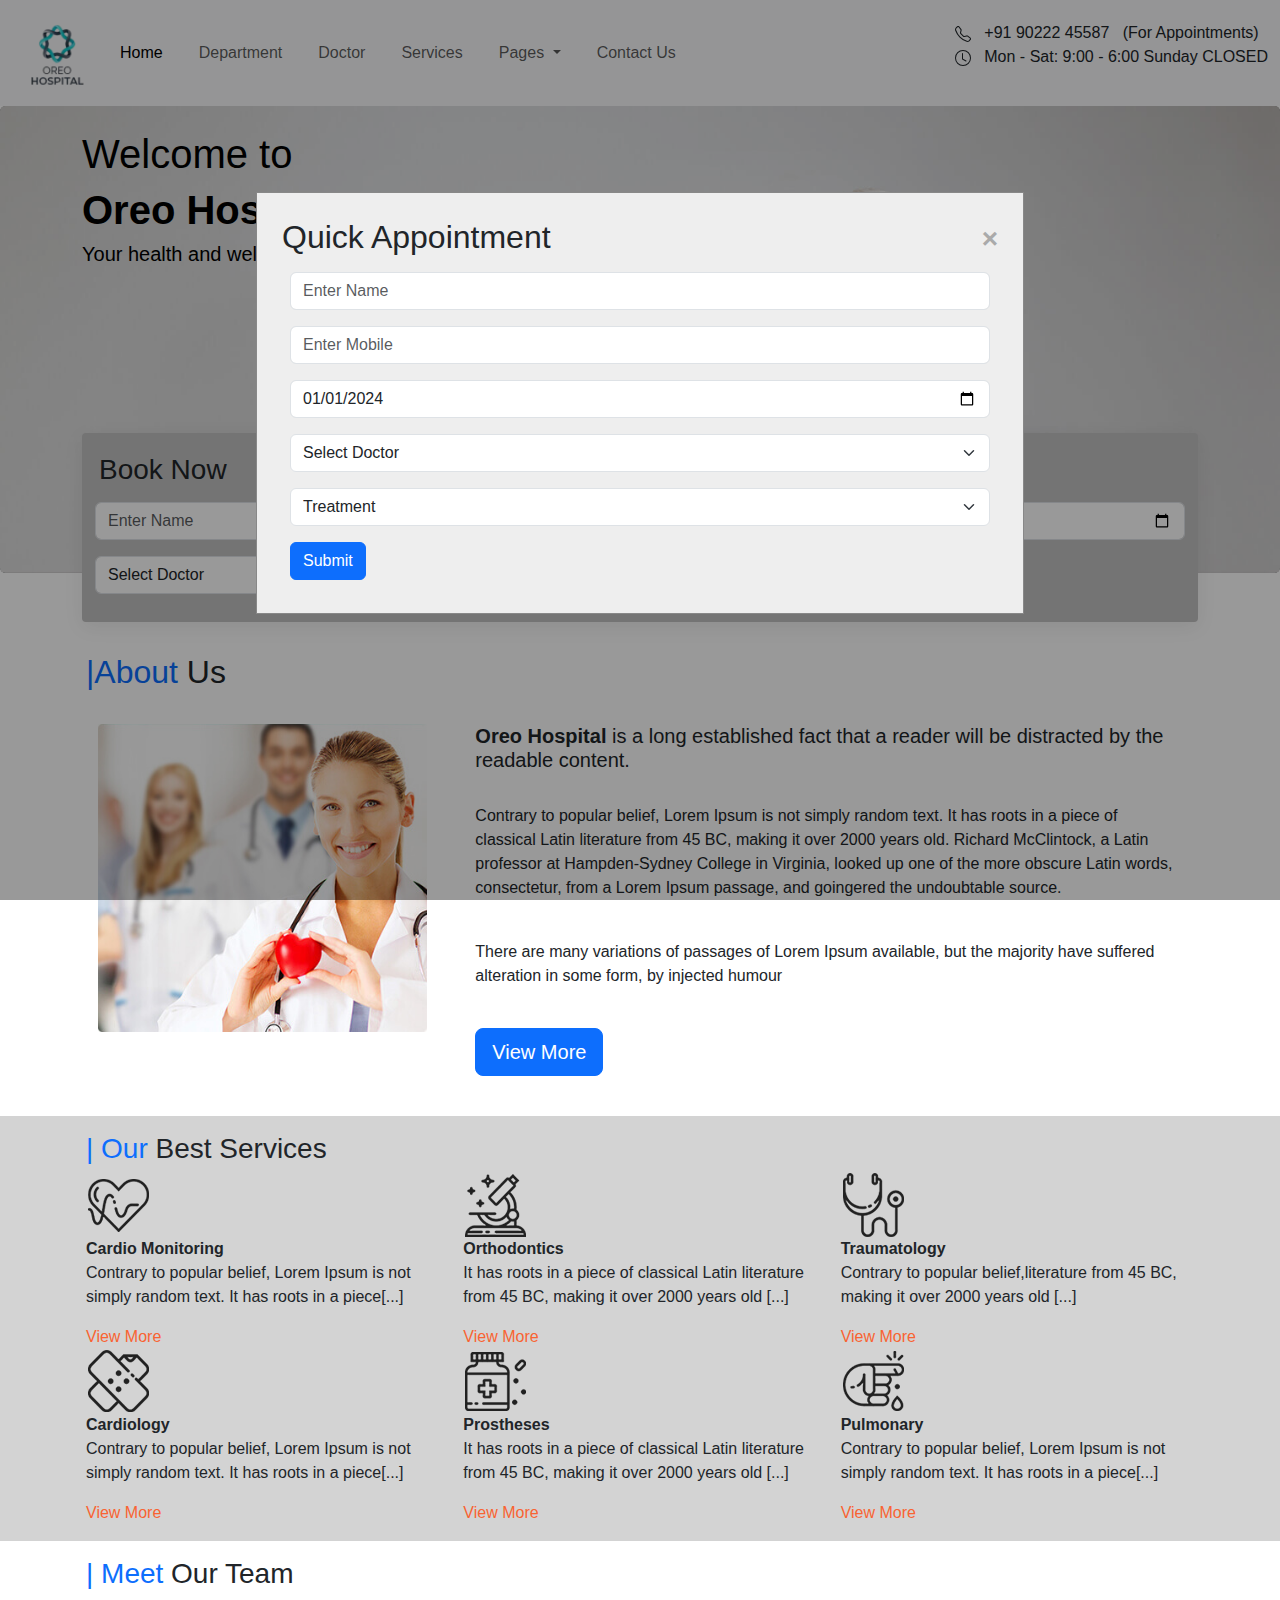
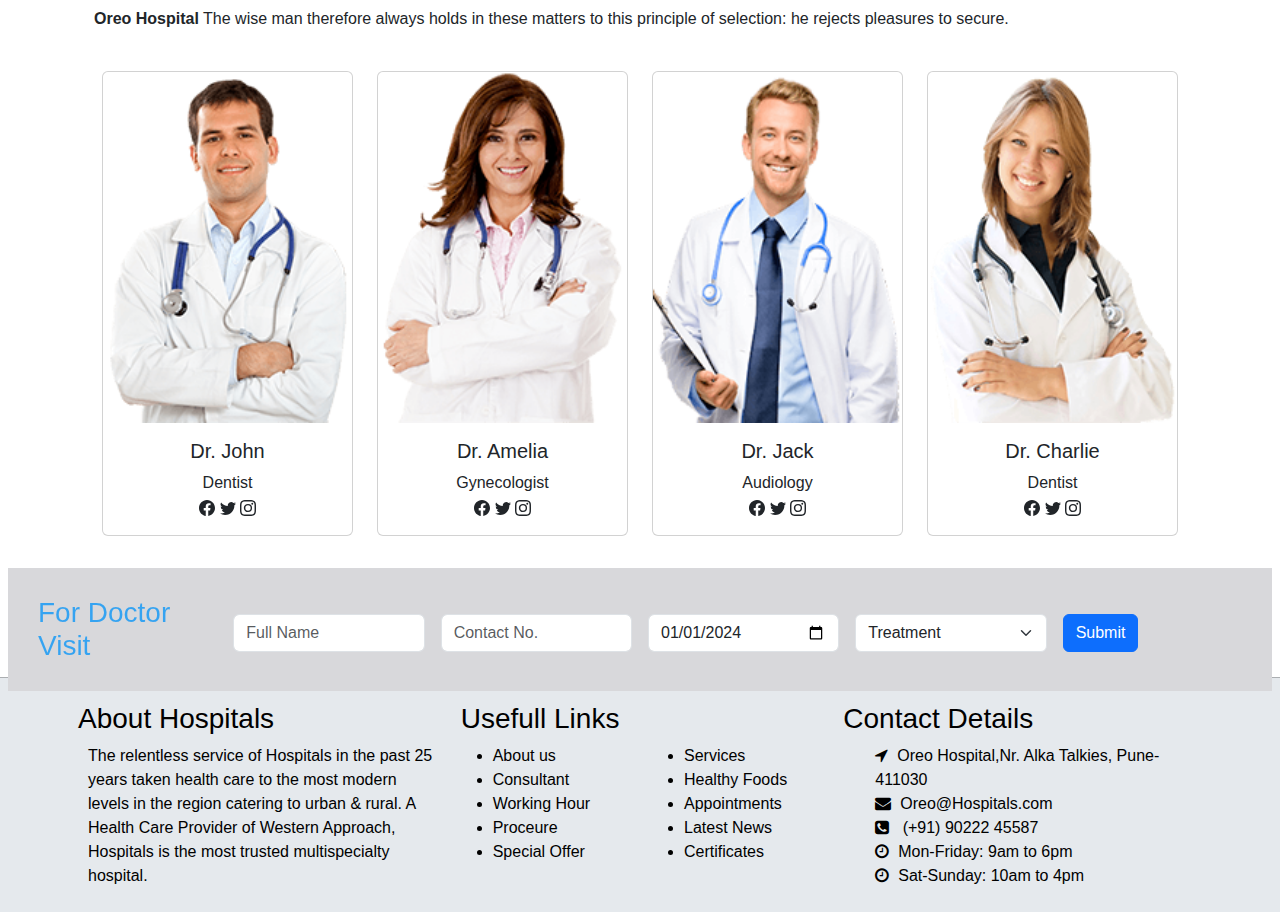
<file: index.html>
<!doctype html>
<html lang="en">

<head>
  <meta charset="utf-8">
  <meta name="viewport" content="width=device-width, initial-scale=1">
  <title>Oreo Hospital</title>
  <meta name="Oreo Hospital" content="We are developing the webside about hospital">
  <meta name="Oreo Hospital" content="Author: Oreo Team,
    Illustrator: P. Picture, Category: medical, ">
  <link href="https://cdn.jsdelivr.net/npm/bootstrap@5.3.3/dist/css/bootstrap.min.css" rel="stylesheet"
    integrity="sha384-QWTKZyjpPEjISv5WaRU9OFeRpok6YctnYmDr5pNlyT2bRjXh0JMhjY6hW+ALEwIH" crossorigin="anonymous">
  <link rel="stylesheet" href="https://cdnjs.cloudflare.com/ajax/libs/font-awesome/4.7.0/css/font-awesome.min.css">

  <link rel="stylesheet" href="css/nav-footer.css">
  <link rel="stylesheet" href="css/index.css">
  <link rel="stylesheet" href="css/popup.css">
</head>

<body>
  <!-- popup form start -->
  <section>
    
      <div id="popup-form" class="popup">
      <div class="popup-content">
          <span class="close-btn">&times;</span>
          <h2>Quick Appointment</h2>

          <div class=" p-2">
            <div class="form-group">
                <input type="text" value="" placeholder="Enter Name" class="form-control m-b-15">
            </div>
        </div>
        <div class="p-2">
            <div class="form-group">
                <input type="number" value="" placeholder="Enter Mobile" class="form-control m-b-15">
            </div>
        </div>
        <div class="p-2">
            <div class="form-group">
                <input type="date" value = "2024-01-01" placeholder="Enter Date"  class="form-control m-b-15"  >
            </div>
        </div>
        <div class="  p-2">
          <label class="visually-hidden" for="autoSizingSelect">Preference</label>
          <select class="form-select" id="autoSizingSelect">
                <option selected="selected">Select Doctor</option>
                <option>Marc Parcival</option>
                <option>Alen Bailey</option>
                <option>Basil Andrew</option>
                <option>Giles Franklin</option>
                <option>Edgar Denzil</option>
                <option>Garfield Feris</option>
            </select>
        </div>
        <div class=" p-2">
         
            <label class="visually-hidden" for="autoSizingSelect">Preference</label>
            <select class="form-select" id="autoSizingSelect">
              <option selected>Treatment</option>
              <option value="1">PULMONOLOGY</option>
              <option value="2">CARDIOLOGY</option>
              <option value="3">GYNECOLOGY</option>
              <option value="3">NEUROLOGY</option>
              <option value="3">UROLOGY</option>
              <option value="3">DENTAL</option>
            </select>
          
        </div>
        <div class="col-lg-4 col-md-6 p-2">
            <button class="btn btn-primary btn-round btn-block m-t-0 m-b-0">Submit</button>
        </div>
      </div>

</div>
  </section>
  <!-- popup form end -->
  <!-- Header start -->
  <header>
   
    <nav class="navbar navbar-expand-lg bg-body-tertiary">
      <div class="container-fluid ">
        <div class="oreo"><img src="img/logo.png" alt=""></div>
        <!-- <a class="navbar-brand" href="#">Oreo</a> -->
        <button class="navbar-toggler" type="button" data-bs-toggle="collapse" data-bs-target="#navbarSupportedContent"
          aria-controls="navbarSupportedContent" aria-expanded="false" aria-label="Toggle navigation">
          <span class="navbar-toggler-icon"></span>
        </button>
        <div class="collapse navbar-collapse" id="navbarSupportedContent">
          <ul class="navbar-nav me-auto mb-2  mb-lg-0">
            <li style="padding: 10px;" class="nav-item">
              <a class="nav-link active" aria-current="page" href="index.html">Home</a>
            </li>

            <li style="padding: 10px;" class="nav-item">
              <a class="nav-link " aria-current="page" href="Department.html">Department</a>
            </li>
            <li style="padding: 10px;" class="nav-item">
              <a class="nav-link " aria-current="page" href="Doctor.html">Doctor</a>
            </li>
            <li style="padding: 10px;" class="nav-item">
              <a class="nav-link " aria-current="page" href="Services.html">Services</a>
            </li>
            <li style="padding: 10px;" class="nav-item dropdown">
              <a class="nav-link dropdown-toggle" href="#" role="button" data-bs-toggle="dropdown"
                aria-expanded="false">
                Pages
              </a>
              <ul class="dropdown-menu">
                <li><a class="dropdown-item" href="gallary.html">Gallery</a></li>
                <li><a class="dropdown-item" href="About.html">About Us</a></li>
                <li><a class="dropdown-item" href="price_list.html">Price list</a></li>
              </ul>
            </li>
            <li style="padding: 10px;" class="nav-item">
              <a class="nav-link " aria-current="page" href="Contact.html">Contact Us</a>
            </li>
          </ul>
          <div>

            <p>
              <svg xmlns="http://www.w3.org/2000/svg" width="16" height="16" fill="currentColor" class="bi bi-telephone"
                viewBox="0 0 16 16">
                <path
                  d="M3.654 1.328a.678.678 0 0 0-1.015-.063L1.605 2.3c-.483.484-.661 1.169-.45 1.77a17.6 17.6 0 0 0 4.168 6.608 17.6 17.6 0 0 0 6.608 4.168c.601.211 1.286.033 1.77-.45l1.034-1.034a.678.678 0 0 0-.063-1.015l-2.307-1.794a.68.68 0 0 0-.58-.122l-2.19.547a1.75 1.75 0 0 1-1.657-.459L5.482 8.062a1.75 1.75 0 0 1-.46-1.657l.548-2.19a.68.68 0 0 0-.122-.58zM1.884.511a1.745 1.745 0 0 1 2.612.163L6.29 2.98c.329.423.445.974.315 1.494l-.547 2.19a.68.68 0 0 0 .178.643l2.457 2.457a.68.68 0 0 0 .644.178l2.189-.547a1.75 1.75 0 0 1 1.494.315l2.306 1.794c.829.645.905 1.87.163 2.611l-1.034 1.034c-.74.74-1.846 1.065-2.877.702a18.6 18.6 0 0 1-7.01-4.42 18.6 18.6 0 0 1-4.42-7.009c-.362-1.03-.037-2.137.703-2.877z" />
              </svg> &nbsp; +91 90222 45587 &nbsp; (For Appointments)<br>
              <svg xmlns="http://www.w3.org/2000/svg" width="16" height="16" fill="currentColor" class="bi bi-clock"
                viewBox="0 0 16 16">
                <path d="M8 3.5a.5.5 0 0 0-1 0V9a.5.5 0 0 0 .252.434l3.5 2a.5.5 0 0 0 .496-.868L8 8.71z" />
                <path d="M8 16A8 8 0 1 0 8 0a8 8 0 0 0 0 16m7-8A7 7 0 1 1 1 8a7 7 0 0 1 14 0" />
              </svg> &nbsp; Mon - Sat: 9:00 - 6:00 Sunday CLOSED
            </p>
          </div>
        </div>
      </div>
    </nav>

  </header>
<div style="border: none;" class="card bg-dark text-black">
    <img src="img/slider1.jpg" class="card-img" alt="...">
    <div class="card-img-overlay p-4 ">
    
      <div class="container ">
        <div class="row departmentheading ">
          <h3 class="align-self-center hh  "  > Welcome to <h1><b> Oreo Hospital </b></h1></h3>
           <h5 class="mh"> Your health and well-being are our top priority.</h5>
        </div>
       </div>
      </div> 
</div >
<div class="container booknow">
  <div class="slider_form row">
    <h3 class="col-12">Book Now</h3>
    <div class="col-lg-4 col-md-6 p-2">
        <div class="form-group">
            <input type="text" value="" placeholder="Enter Name" class="form-control m-b-15">
        </div>
    </div>
    <div class="col-lg-4 col-md-6 col-6 p-2">
        <div class="form-group">
            <input type="number" value="" placeholder="Enter Mobile" class="form-control m-b-15">
        </div>
    </div>
    <div class="col-lg-4 col-md-6 col-6 p-2">
        <div class="form-group">
            <input type="date" value = "2024-01-01" placeholder="Enter Date" class="form-control m-b-15">
        </div>
    </div>
    <div class="col-lg-4 col-md-6 col-6 p-2">
        <select class="form-control m-b-15">
            <option selected="selected">Select Doctor</option>
            <option>Marc Parcival</option>
            <option>Alen Bailey</option>
            <option>Basil Andrew</option>
            <option>Giles Franklin</option>
            <option>Edgar Denzil</option>
            <option>Garfield Feris</option>
        </select>
    </div>
    <div class="col-lg-4 col-md-6 col-6 p-2">
       
      <label class="visually-hidden" for="autoSizingSelect">Preference</label>
      <select class="form-select" id="autoSizingSelect">
        <option selected>Treatment</option>
        <option value="1">PULMONOLOGY</option>
        <option value="2">CARDIOLOGY</option>
        <option value="3">GYNECOLOGY</option>
        <option value="3">NEUROLOGY</option>
        <option value="3">UROLOGY</option>
        <option value="3">DENTAL</option>
      </select>
    </div>
    <div class="col-lg-4 col-md-6 p-2">
        <button class="btn btn-primary btn-round btn-block m-t-0 m-b-0">Submit</button>
    </div>
</div>
</div>

  <!-- <div class="card bgimg" style="width: 100%; height: 700px;">
    <img src="" class="card-img-top" alt="...">
    <div style="margin-left: 50px; margin-top: 50px;" class="card-body">
      <h4 class="card-title">Welcome to</h4>
      <h1 class="card-text">Oreo <strong>Hospital</strong></h1>
      <a href="#" class="btn btn-primary">View More</a>
    </div>
  </div>
     
  </div> -->

  <!-- <div class="card" style="width: 100%; height: 300px;">
    <img style="width: 200px; height: 200px;" src="img/why-choose-img.png" class="card-img-top" alt="...">
    <div style="margin-left: 50px; margin-top: 50px;" class="card-body">
      <h4 class="card-title"><h1> <span>| Why </span> Choose Us
      </h1></h4>
      <h1 class="card-text">Oreo <strong>Hospital</strong></h1>
      <a href="#" class="btn btn-primary">View More</a>
    </div>
  </div> -->
  <!-- <div class="whychoose">
    <h1> <span>| Why </span> Choose Us
    </h1>
    <h2>Our goal is to make sure<br>
      with advances in<br>
      technology.</h2>

    <p>Professional dental clinic 32roDent offers the whole range of <br>
      dentistry services: treatment of caries, gum diseases, tooth <br>
      whitening, implantation, dentures (crowns installation), surgery,<br>
      correction (braces) etc.
    </p>


    <img src="img/why-choose-img.png" alt="">

  </div> -->

  
    <div class="container p-3">
      <h2><span style="color: #0d6efd;"> |About</span> Us</h2>
      <div class="row">
        <div class="col-md-4 p-4">
          <img src="img/about-img.jpg" alt="">
        </div>
        <div class="col-md-8 p-4">
          <h5><strong>Oreo Hospital</strong> is a long established fact that a reader will be distracted by the readable
            content.</h5><br>
          <p>Contrary to popular belief, Lorem Ipsum is not simply random text. It has roots in a piece of classical
            Latin literature from 45 BC, making it over 2000 years old. Richard McClintock, a Latin professor at
            Hampden-Sydney College in Virginia, looked up one of the more obscure Latin words, consectetur, from a Lorem
            Ipsum passage, and goingered the undoubtable source.</p><br>
          <p>There are many variations of passages of Lorem Ipsum available, but the majority have suffered alteration
            in some form, by injected humour</p><br>
            <button type="button" class="btn btn-primary btn-lg" data-bs-toggle="modal" data-bs-target="#planModal">
              View More
          </button>
        </div>
      </div>
    </div>
    <!--  Best services -->
  <div style="background-color:#D3D3D3;">
    <div class="container section p-3">
      <div class="service ">
        <h3> <span style="color: #0d6efd;">| Our </span> Best Services
        </h3>
      </div>
      <div class=" row ">
        <div class="col-md-4">
          <div class="service-box aos-init aos-animate" data-aos="fade-up" data-aos-duration="3000">
            <div class="service-icon"><img src="img/icon-cardio-monitoring.png" alt="Cardio Monitoring"></div>
            <div class="service-cnt">
              <div class="service-name"><strong>Cardio Monitoring</strong></div>
              <div class="service-dep">
                <p>Contrary to popular belief, Lorem Ipsum is not simply random text. It has roots
                  in a piece[...]</p>
                <a href="javascript:void(0);">View More</a>
              </div>
            </div>
          </div>
        </div>
        <div class="col-md-4 ">
          <div class="service-box aos-init aos-animate" data-aos="fade-up" data-aos-duration="3000">
            <div class="service-icon"><img src="img/icon-orthodontics.png" alt="Orthodontics">
            </div>
            <div class="service-cnt">
              <div class="service-name"><strong>Orthodontics</strong></div>
              <div class="service-dep">
                <p>It has roots in a piece of classical Latin literature from 45 BC, making it over
                  2000 years old [...]</p>
                <a href="javascript:void(0);">View More</a>
              </div>
            </div>
          </div>
        </div>
        <div class="col-md-4">
          <div class="service-box aos-init aos-animate" data-aos="fade-up" data-aos-duration="3000">
            <div class="service-icon"><img src="img/icon-traumatology.png" alt="Traumatology">
            </div>
            <div class="service-cnt">
              <div class="service-name"><strong>Traumatology</strong></div>
              <div class="service-dep">
                <p>Contrary to popular belief,literature from 45 BC, making it over 2000 years old
                  [...]</p>
                <a href="javascript:void(0);">View More</a>
              </div>
            </div>
          </div>
        </div>
        <div class="col-md-4">
          <div class="service-box aos-init aos-animate" data-aos="fade-up" data-aos-duration="3000">
            <div class="service-icon"><img src="img/icon-cardiology.png" alt="Cardiology">
            </div>
            <div class="service-cnt">
              <div class="service-name"><strong>Cardiology</strong></div>
              <div class="service-dep">
                <p>Contrary to popular belief, Lorem Ipsum is not simply random text. It has roots
                  in a piece[...]</p>
                <a href="javascript:void(0);">View More</a>
              </div>
            </div>
          </div>
        </div>
        <div class="col-md-4">
          <div class="service-box aos-init aos-animate" data-aos="fade-up" data-aos-duration="3000">
            <div class="service-icon"><img src="img/icon-prostheses.png" alt="Prostheses">
            </div>
            <div class="service-cnt">
              <div class="service-name"><strong>Prostheses</strong></div>
              <div class="service-dep">
                <p>It has roots in a piece of classical Latin literature from 45 BC, making it over
                  2000 years old [...]</p>
                <a href="javascript:void(0);">View More</a>
              </div>
            </div>
          </div>
        </div>
        <div class="col-md-4">
          <div class="service-box aos-init aos-animate" data-aos="fade-up" data-aos-duration="3000">
            <div class="service-icon"><img src="img/icon-pulmonary.png" alt="Pulmonary"></div>
            <div class="service-cnt">
              <div class="service-name"><strong>Pulmonary</strong></div>
              <div class="service-dep">
                <p>Contrary to popular belief, Lorem Ipsum is not simply random text. It has roots
                  in a piece[...]</p>
                <a href="javascript:void(0);">View More</a>
              </div>
            </div>
          </div>
        </div>
      </div>
    </div>
  </div>
    <div class="container p-3 ">
      <div class="row">
        <div class="col-md-4">
          <h3><span style="color: #0d6efd;">| Meet</span> Our Team</h3> 
        </div>
        <div class="col-md-10 m-2" >
          <p> <strong>Oreo Hospital</strong> The wise man therefore always holds in these matters to this principle of
            selection: he rejects pleasures to secure.</p>
        </div>
      </div>
      <div class="container p-3">
      <div class="row text-center ">
        <div class="col-md-3">
          <div class="card" >
            <img src="img/team-member-01.png" class="card-img-top" alt="...">
            <div class="card-body">
              <h5 class="card-title">Dr. John</h5>
              <p class="card-text">Dentist <br>
                <svg xmlns="http://www.w3.org/2000/svg" width="16" height="16" fill="currentColor" class="bi bi-facebook" viewBox="0 0 16 16">
                  <path d="M16 8.049c0-4.446-3.582-8.05-8-8.05C3.58 0-.002 3.603-.002 8.05c0 4.017 2.926 7.347 6.75 7.951v-5.625h-2.03V8.05H6.75V6.275c0-2.017 1.195-3.131 3.022-3.131.876 0 1.791.157 1.791.157v1.98h-1.009c-.993 0-1.303.621-1.303 1.258v1.51h2.218l-.354 2.326H9.25V16c3.824-.604 6.75-3.934 6.75-7.951"/>
                </svg>
                <svg xmlns="http://www.w3.org/2000/svg" width="16" height="16" fill="currentColor" class="bi bi-twitter" viewBox="0 0 16 16">
  <path d="M5.026 15c6.038 0 9.341-5.003 9.341-9.334q.002-.211-.006-.422A6.7 6.7 0 0 0 16 3.542a6.7 6.7 0 0 1-1.889.518 3.3 3.3 0 0 0 1.447-1.817 6.5 6.5 0 0 1-2.087.793A3.286 3.286 0 0 0 7.875 6.03a9.32 9.32 0 0 1-6.767-3.429 3.29 3.29 0 0 0 1.018 4.382A3.3 3.3 0 0 1 .64 6.575v.045a3.29 3.29 0 0 0 2.632 3.218 3.2 3.2 0 0 1-.865.115 3 3 0 0 1-.614-.057 3.28 3.28 0 0 0 3.067 2.277A6.6 6.6 0 0 1 .78 13.58a6 6 0 0 1-.78-.045A9.34 9.34 0 0 0 5.026 15"/>
</svg>
<svg xmlns="http://www.w3.org/2000/svg" width="16" height="16" fill="currentColor" class="bi bi-instagram" viewBox="0 0 16 16">
  <path d="M8 0C5.829 0 5.556.01 4.703.048 3.85.088 3.269.222 2.76.42a3.9 3.9 0 0 0-1.417.923A3.9 3.9 0 0 0 .42 2.76C.222 3.268.087 3.85.048 4.7.01 5.555 0 5.827 0 8.001c0 2.172.01 2.444.048 3.297.04.852.174 1.433.372 1.942.205.526.478.972.923 1.417.444.445.89.719 1.416.923.51.198 1.09.333 1.942.372C5.555 15.99 5.827 16 8 16s2.444-.01 3.298-.048c.851-.04 1.434-.174 1.943-.372a3.9 3.9 0 0 0 1.416-.923c.445-.445.718-.891.923-1.417.197-.509.332-1.09.372-1.942C15.99 10.445 16 10.173 16 8s-.01-2.445-.048-3.299c-.04-.851-.175-1.433-.372-1.941a3.9 3.9 0 0 0-.923-1.417A3.9 3.9 0 0 0 13.24.42c-.51-.198-1.092-.333-1.943-.372C10.443.01 10.172 0 7.998 0zm-.717 1.442h.718c2.136 0 2.389.007 3.232.046.78.035 1.204.166 1.486.275.373.145.64.319.92.599s.453.546.598.92c.11.281.24.705.275 1.485.039.843.047 1.096.047 3.231s-.008 2.389-.047 3.232c-.035.78-.166 1.203-.275 1.485a2.5 2.5 0 0 1-.599.919c-.28.28-.546.453-.92.598-.28.11-.704.24-1.485.276-.843.038-1.096.047-3.232.047s-2.39-.009-3.233-.047c-.78-.036-1.203-.166-1.485-.276a2.5 2.5 0 0 1-.92-.598 2.5 2.5 0 0 1-.6-.92c-.109-.281-.24-.705-.275-1.485-.038-.843-.046-1.096-.046-3.233s.008-2.388.046-3.231c.036-.78.166-1.204.276-1.486.145-.373.319-.64.599-.92s.546-.453.92-.598c.282-.11.705-.24 1.485-.276.738-.034 1.024-.044 2.515-.045zm4.988 1.328a.96.96 0 1 0 0 1.92.96.96 0 0 0 0-1.92m-4.27 1.122a4.109 4.109 0 1 0 0 8.217 4.109 4.109 0 0 0 0-8.217m0 1.441a2.667 2.667 0 1 1 0 5.334 2.667 2.667 0 0 1 0-5.334"/>
</svg>

              </p>
            
            </div>
          </div>
        </div>
        <div class="col-md-3">
          <div class="card">
            <img src="img/team-member-02.png" class="card-img-top" alt="...">
            <div class="card-body">
              <h5 class="card-title">Dr. Amelia</h5>
              <p class="card-text">Gynecologist <br>
                <svg xmlns="http://www.w3.org/2000/svg" width="16" height="16" fill="currentColor" class="bi bi-facebook" viewBox="0 0 16 16">
                  <path d="M16 8.049c0-4.446-3.582-8.05-8-8.05C3.58 0-.002 3.603-.002 8.05c0 4.017 2.926 7.347 6.75 7.951v-5.625h-2.03V8.05H6.75V6.275c0-2.017 1.195-3.131 3.022-3.131.876 0 1.791.157 1.791.157v1.98h-1.009c-.993 0-1.303.621-1.303 1.258v1.51h2.218l-.354 2.326H9.25V16c3.824-.604 6.75-3.934 6.75-7.951"/>
                </svg>
                <svg xmlns="http://www.w3.org/2000/svg" width="16" height="16" fill="currentColor" class="bi bi-twitter" viewBox="0 0 16 16">
  <path d="M5.026 15c6.038 0 9.341-5.003 9.341-9.334q.002-.211-.006-.422A6.7 6.7 0 0 0 16 3.542a6.7 6.7 0 0 1-1.889.518 3.3 3.3 0 0 0 1.447-1.817 6.5 6.5 0 0 1-2.087.793A3.286 3.286 0 0 0 7.875 6.03a9.32 9.32 0 0 1-6.767-3.429 3.29 3.29 0 0 0 1.018 4.382A3.3 3.3 0 0 1 .64 6.575v.045a3.29 3.29 0 0 0 2.632 3.218 3.2 3.2 0 0 1-.865.115 3 3 0 0 1-.614-.057 3.28 3.28 0 0 0 3.067 2.277A6.6 6.6 0 0 1 .78 13.58a6 6 0 0 1-.78-.045A9.34 9.34 0 0 0 5.026 15"/>
</svg>
<svg xmlns="http://www.w3.org/2000/svg" width="16" height="16" fill="currentColor" class="bi bi-instagram" viewBox="0 0 16 16">
  <path d="M8 0C5.829 0 5.556.01 4.703.048 3.85.088 3.269.222 2.76.42a3.9 3.9 0 0 0-1.417.923A3.9 3.9 0 0 0 .42 2.76C.222 3.268.087 3.85.048 4.7.01 5.555 0 5.827 0 8.001c0 2.172.01 2.444.048 3.297.04.852.174 1.433.372 1.942.205.526.478.972.923 1.417.444.445.89.719 1.416.923.51.198 1.09.333 1.942.372C5.555 15.99 5.827 16 8 16s2.444-.01 3.298-.048c.851-.04 1.434-.174 1.943-.372a3.9 3.9 0 0 0 1.416-.923c.445-.445.718-.891.923-1.417.197-.509.332-1.09.372-1.942C15.99 10.445 16 10.173 16 8s-.01-2.445-.048-3.299c-.04-.851-.175-1.433-.372-1.941a3.9 3.9 0 0 0-.923-1.417A3.9 3.9 0 0 0 13.24.42c-.51-.198-1.092-.333-1.943-.372C10.443.01 10.172 0 7.998 0zm-.717 1.442h.718c2.136 0 2.389.007 3.232.046.78.035 1.204.166 1.486.275.373.145.64.319.92.599s.453.546.598.92c.11.281.24.705.275 1.485.039.843.047 1.096.047 3.231s-.008 2.389-.047 3.232c-.035.78-.166 1.203-.275 1.485a2.5 2.5 0 0 1-.599.919c-.28.28-.546.453-.92.598-.28.11-.704.24-1.485.276-.843.038-1.096.047-3.232.047s-2.39-.009-3.233-.047c-.78-.036-1.203-.166-1.485-.276a2.5 2.5 0 0 1-.92-.598 2.5 2.5 0 0 1-.6-.92c-.109-.281-.24-.705-.275-1.485-.038-.843-.046-1.096-.046-3.233s.008-2.388.046-3.231c.036-.78.166-1.204.276-1.486.145-.373.319-.64.599-.92s.546-.453.92-.598c.282-.11.705-.24 1.485-.276.738-.034 1.024-.044 2.515-.045zm4.988 1.328a.96.96 0 1 0 0 1.92.96.96 0 0 0 0-1.92m-4.27 1.122a4.109 4.109 0 1 0 0 8.217 4.109 4.109 0 0 0 0-8.217m0 1.441a2.667 2.667 0 1 1 0 5.334 2.667 2.667 0 0 1 0-5.334"/>
</svg> </p>
          
            </div>
          </div>
        </div>
        <div class="col-md-3">
          <div class="card" >
            <img src="img/team-member-03.png" class="card-img-top" alt="...">
            <div class="card-body">
              <h5 class="card-title">Dr. Jack</h5>
              <p class="card-text">Audiology
                <br>
                <svg xmlns="http://www.w3.org/2000/svg" width="16" height="16" fill="currentColor" class="bi bi-facebook" viewBox="0 0 16 16">
                  <path d="M16 8.049c0-4.446-3.582-8.05-8-8.05C3.58 0-.002 3.603-.002 8.05c0 4.017 2.926 7.347 6.75 7.951v-5.625h-2.03V8.05H6.75V6.275c0-2.017 1.195-3.131 3.022-3.131.876 0 1.791.157 1.791.157v1.98h-1.009c-.993 0-1.303.621-1.303 1.258v1.51h2.218l-.354 2.326H9.25V16c3.824-.604 6.75-3.934 6.75-7.951"/>
                </svg>
                <svg xmlns="http://www.w3.org/2000/svg" width="16" height="16" fill="currentColor" class="bi bi-twitter" viewBox="0 0 16 16">
  <path d="M5.026 15c6.038 0 9.341-5.003 9.341-9.334q.002-.211-.006-.422A6.7 6.7 0 0 0 16 3.542a6.7 6.7 0 0 1-1.889.518 3.3 3.3 0 0 0 1.447-1.817 6.5 6.5 0 0 1-2.087.793A3.286 3.286 0 0 0 7.875 6.03a9.32 9.32 0 0 1-6.767-3.429 3.29 3.29 0 0 0 1.018 4.382A3.3 3.3 0 0 1 .64 6.575v.045a3.29 3.29 0 0 0 2.632 3.218 3.2 3.2 0 0 1-.865.115 3 3 0 0 1-.614-.057 3.28 3.28 0 0 0 3.067 2.277A6.6 6.6 0 0 1 .78 13.58a6 6 0 0 1-.78-.045A9.34 9.34 0 0 0 5.026 15"/>
</svg>
<svg xmlns="http://www.w3.org/2000/svg" width="16" height="16" fill="currentColor" class="bi bi-instagram" viewBox="0 0 16 16">
  <path d="M8 0C5.829 0 5.556.01 4.703.048 3.85.088 3.269.222 2.76.42a3.9 3.9 0 0 0-1.417.923A3.9 3.9 0 0 0 .42 2.76C.222 3.268.087 3.85.048 4.7.01 5.555 0 5.827 0 8.001c0 2.172.01 2.444.048 3.297.04.852.174 1.433.372 1.942.205.526.478.972.923 1.417.444.445.89.719 1.416.923.51.198 1.09.333 1.942.372C5.555 15.99 5.827 16 8 16s2.444-.01 3.298-.048c.851-.04 1.434-.174 1.943-.372a3.9 3.9 0 0 0 1.416-.923c.445-.445.718-.891.923-1.417.197-.509.332-1.09.372-1.942C15.99 10.445 16 10.173 16 8s-.01-2.445-.048-3.299c-.04-.851-.175-1.433-.372-1.941a3.9 3.9 0 0 0-.923-1.417A3.9 3.9 0 0 0 13.24.42c-.51-.198-1.092-.333-1.943-.372C10.443.01 10.172 0 7.998 0zm-.717 1.442h.718c2.136 0 2.389.007 3.232.046.78.035 1.204.166 1.486.275.373.145.64.319.92.599s.453.546.598.92c.11.281.24.705.275 1.485.039.843.047 1.096.047 3.231s-.008 2.389-.047 3.232c-.035.78-.166 1.203-.275 1.485a2.5 2.5 0 0 1-.599.919c-.28.28-.546.453-.92.598-.28.11-.704.24-1.485.276-.843.038-1.096.047-3.232.047s-2.39-.009-3.233-.047c-.78-.036-1.203-.166-1.485-.276a2.5 2.5 0 0 1-.92-.598 2.5 2.5 0 0 1-.6-.92c-.109-.281-.24-.705-.275-1.485-.038-.843-.046-1.096-.046-3.233s.008-2.388.046-3.231c.036-.78.166-1.204.276-1.486.145-.373.319-.64.599-.92s.546-.453.92-.598c.282-.11.705-.24 1.485-.276.738-.034 1.024-.044 2.515-.045zm4.988 1.328a.96.96 0 1 0 0 1.92.96.96 0 0 0 0-1.92m-4.27 1.122a4.109 4.109 0 1 0 0 8.217 4.109 4.109 0 0 0 0-8.217m0 1.441a2.667 2.667 0 1 1 0 5.334 2.667 2.667 0 0 1 0-5.334"/>
</svg>
              </p>
            
            </div>
          </div>
        </div>
        <div class="col-md-3">
          <div class="card" >
            <img src="img/team-member-04.png" class="card-img-top" alt="...">
            <div class="card-body">
              <h5 class="card-title">Dr. Charlie</h5>
              <p class="card-text">Dentist 
                <br>
                <svg xmlns="http://www.w3.org/2000/svg" width="16" height="16" fill="currentColor" class="bi bi-facebook" viewBox="0 0 16 16">
                  <path d="M16 8.049c0-4.446-3.582-8.05-8-8.05C3.58 0-.002 3.603-.002 8.05c0 4.017 2.926 7.347 6.75 7.951v-5.625h-2.03V8.05H6.75V6.275c0-2.017 1.195-3.131 3.022-3.131.876 0 1.791.157 1.791.157v1.98h-1.009c-.993 0-1.303.621-1.303 1.258v1.51h2.218l-.354 2.326H9.25V16c3.824-.604 6.75-3.934 6.75-7.951"/>
                </svg>
                <svg xmlns="http://www.w3.org/2000/svg" width="16" height="16" fill="currentColor" class="bi bi-twitter" viewBox="0 0 16 16">
  <path d="M5.026 15c6.038 0 9.341-5.003 9.341-9.334q.002-.211-.006-.422A6.7 6.7 0 0 0 16 3.542a6.7 6.7 0 0 1-1.889.518 3.3 3.3 0 0 0 1.447-1.817 6.5 6.5 0 0 1-2.087.793A3.286 3.286 0 0 0 7.875 6.03a9.32 9.32 0 0 1-6.767-3.429 3.29 3.29 0 0 0 1.018 4.382A3.3 3.3 0 0 1 .64 6.575v.045a3.29 3.29 0 0 0 2.632 3.218 3.2 3.2 0 0 1-.865.115 3 3 0 0 1-.614-.057 3.28 3.28 0 0 0 3.067 2.277A6.6 6.6 0 0 1 .78 13.58a6 6 0 0 1-.78-.045A9.34 9.34 0 0 0 5.026 15"/>
</svg>
<svg xmlns="http://www.w3.org/2000/svg" width="16" height="16" fill="currentColor" class="bi bi-instagram" viewBox="0 0 16 16">
  <path d="M8 0C5.829 0 5.556.01 4.703.048 3.85.088 3.269.222 2.76.42a3.9 3.9 0 0 0-1.417.923A3.9 3.9 0 0 0 .42 2.76C.222 3.268.087 3.85.048 4.7.01 5.555 0 5.827 0 8.001c0 2.172.01 2.444.048 3.297.04.852.174 1.433.372 1.942.205.526.478.972.923 1.417.444.445.89.719 1.416.923.51.198 1.09.333 1.942.372C5.555 15.99 5.827 16 8 16s2.444-.01 3.298-.048c.851-.04 1.434-.174 1.943-.372a3.9 3.9 0 0 0 1.416-.923c.445-.445.718-.891.923-1.417.197-.509.332-1.09.372-1.942C15.99 10.445 16 10.173 16 8s-.01-2.445-.048-3.299c-.04-.851-.175-1.433-.372-1.941a3.9 3.9 0 0 0-.923-1.417A3.9 3.9 0 0 0 13.24.42c-.51-.198-1.092-.333-1.943-.372C10.443.01 10.172 0 7.998 0zm-.717 1.442h.718c2.136 0 2.389.007 3.232.046.78.035 1.204.166 1.486.275.373.145.64.319.92.599s.453.546.598.92c.11.281.24.705.275 1.485.039.843.047 1.096.047 3.231s-.008 2.389-.047 3.232c-.035.78-.166 1.203-.275 1.485a2.5 2.5 0 0 1-.599.919c-.28.28-.546.453-.92.598-.28.11-.704.24-1.485.276-.843.038-1.096.047-3.232.047s-2.39-.009-3.233-.047c-.78-.036-1.203-.166-1.485-.276a2.5 2.5 0 0 1-.92-.598 2.5 2.5 0 0 1-.6-.92c-.109-.281-.24-.705-.275-1.485-.038-.843-.046-1.096-.046-3.233s.008-2.388.046-3.231c.036-.78.166-1.204.276-1.486.145-.373.319-.64.599-.92s.546-.453.92-.598c.282-.11.705-.24 1.485-.276.738-.034 1.024-.044 2.515-.045zm4.988 1.328a.96.96 0 1 0 0 1.92.96.96 0 0 0 0-1.92m-4.27 1.122a4.109 4.109 0 1 0 0 8.217 4.109 4.109 0 0 0 0-8.217m0 1.441a2.667 2.667 0 1 1 0 5.334 2.667 2.667 0 0 1 0-5.334"/>
</svg>
              </p>
            
            </div>
          </div>
        </div>
      </div>
    </div>
    </div>
    <!-- appoinment section -->
    <div class="appoint m-2">
      <form class=" appoint row gy-2 gx-3 align-items-center  0 .5rem 1rem rgba($black, .15)">
        <div style="padding: 20px; font-size: 20px;" class="col-auto col-md-2 ">
          <div class="wrapper">
           <h3>For Doctor Visit</h3> 
          </div> 
        </div>
        <div class="col-auto col-md-2">
          <input type="text" class="form-control" id="autoSizingInput" placeholder="Full Name">
        </div>
        <div class="col-auto col-md-2">
          <div class="input-group">
            <input type="number" class="form-control" id="autoSizingInputGroup" placeholder="Contact No.">
          </div> 
        </div>
          <div class="col-auto col-md-2">
          <div class="input-group">
              <input type="date" class="form-control" id="autoSizingInputGroup" placeholder="Date" value = "2024-01-01">
          </div>
        </div>
        <div class="col-auto col-md-2">
          <label class="visually-hidden" for="autoSizingSelect">Preference</label>
          <select class="form-select" id="autoSizingSelect">
            <option selected>Treatment</option>
            <option value="1">PULMONOLOGY</option>
            <option value="2">CARDIOLOGY</option>
            <option value="3">GYNECOLOGY</option>
            <option value="3">NEUROLOGY</option>
            <option value="3">UROLOGY</option>
            <option value="3">DENTAL</option>
          </select>
        </div>
        
        <div class="col-auto col-md-2">
          <button type="submit" class="btn btn-primary">Submit</button>
        </div>
      </form>

    </div>

    <!-- back-to-top-btn started -->

    <!-- <button id="back-to-top-btn">
      <i class="fa fa-angle-double-up"></i>

    </button> -->



    <!-- footer start -->

    <footer class="text-center text-lg-start text-black" style="background-color: #e5e9ed">
      <hr>
          <div class="container p-2 pl-2">
            <div class="row footer1">
              <div class="col-md-4 ">
                <h3>About Hospitals</h3>
                <p style="padding-left: 10px;">
                  The relentless service of Hospitals in the past 25 years taken health care to the most modern levels
                in
                the region catering to urban & rural.
      
                A Health Care Provider of Western Approach, Hospitals is the most trusted multispecialty hospital.
                </p>
              </div>
              <div class="col-md-4">
                <h3>Usefull Links</h3>
                <div class="row page">
                  <div class="col-md-6">
                    <ul>
                      <li><a class="link" href="">About us</a></li>
                      <li><a class="link" href="">Consultant</a></li>
                      <li><a class="link" href="">Working Hour</a></li>
                      <li><a class="link" href="">Proceure</a></li>
                      <li><a class="link" href="">Special Offer</a></li>
                    </ul>
                  </div>
                  <div class="col-md-6">
                    <ul>
                      <li><a class="link" href="">Services</a></li>
                      <li><a class="link" href="">Healthy Foods</a></li>
                      <li><a class="link" href=""> Appointments</a></li>
                      <li><a class="link" href="">Latest News</a></li>
                      <li><a class="link" href="">Certificates</a></li>
                    </ul>
                  </div>
                </div>
              </div>
              <div class="col-md-4">
                <h3>Contact Details</h3>
                <ul>
      
                  <i class="fa fa-location-arrow " aria-hidden="true"></i></i>&nbsp; Oreo Hospital,Nr.
                  Alka Talkies, Pune-411030 <br>
                  <i class="fa fa-envelope" aria-hidden="true"></i>&nbsp; Oreo@Hospitals.com <br>
                  <i class="fa fa-phone-square" aria-hidden="true"></i> &nbsp;  (+91) 90222 45587<br>
                  <i class="fa fa-clock-o" aria-hidden="true"></i>&nbsp; Mon-Friday: 9am to 6pm <br>
                  <i class="fa fa-clock-o" aria-hidden="true"></i>&nbsp; Sat-Sunday: 10am to 4pm <br>
                </ul>
              </div>
      
            </div>
          </div>
        </footer>
       
    <script src="https://cdn.jsdelivr.net/npm/bootstrap@5.3.3/dist/js/bootstrap.bundle.min.js"
      integrity="sha384-YvpcrYf0tY3lHB60NNkmXc5s9fDVZLESaAA55NDzOxhy9GkcIdslK1eN7N6jIeHz"
      crossorigin="anonymous"></script>
      <script src="javascript/script.js"></script>
</body>

</html>
</file>
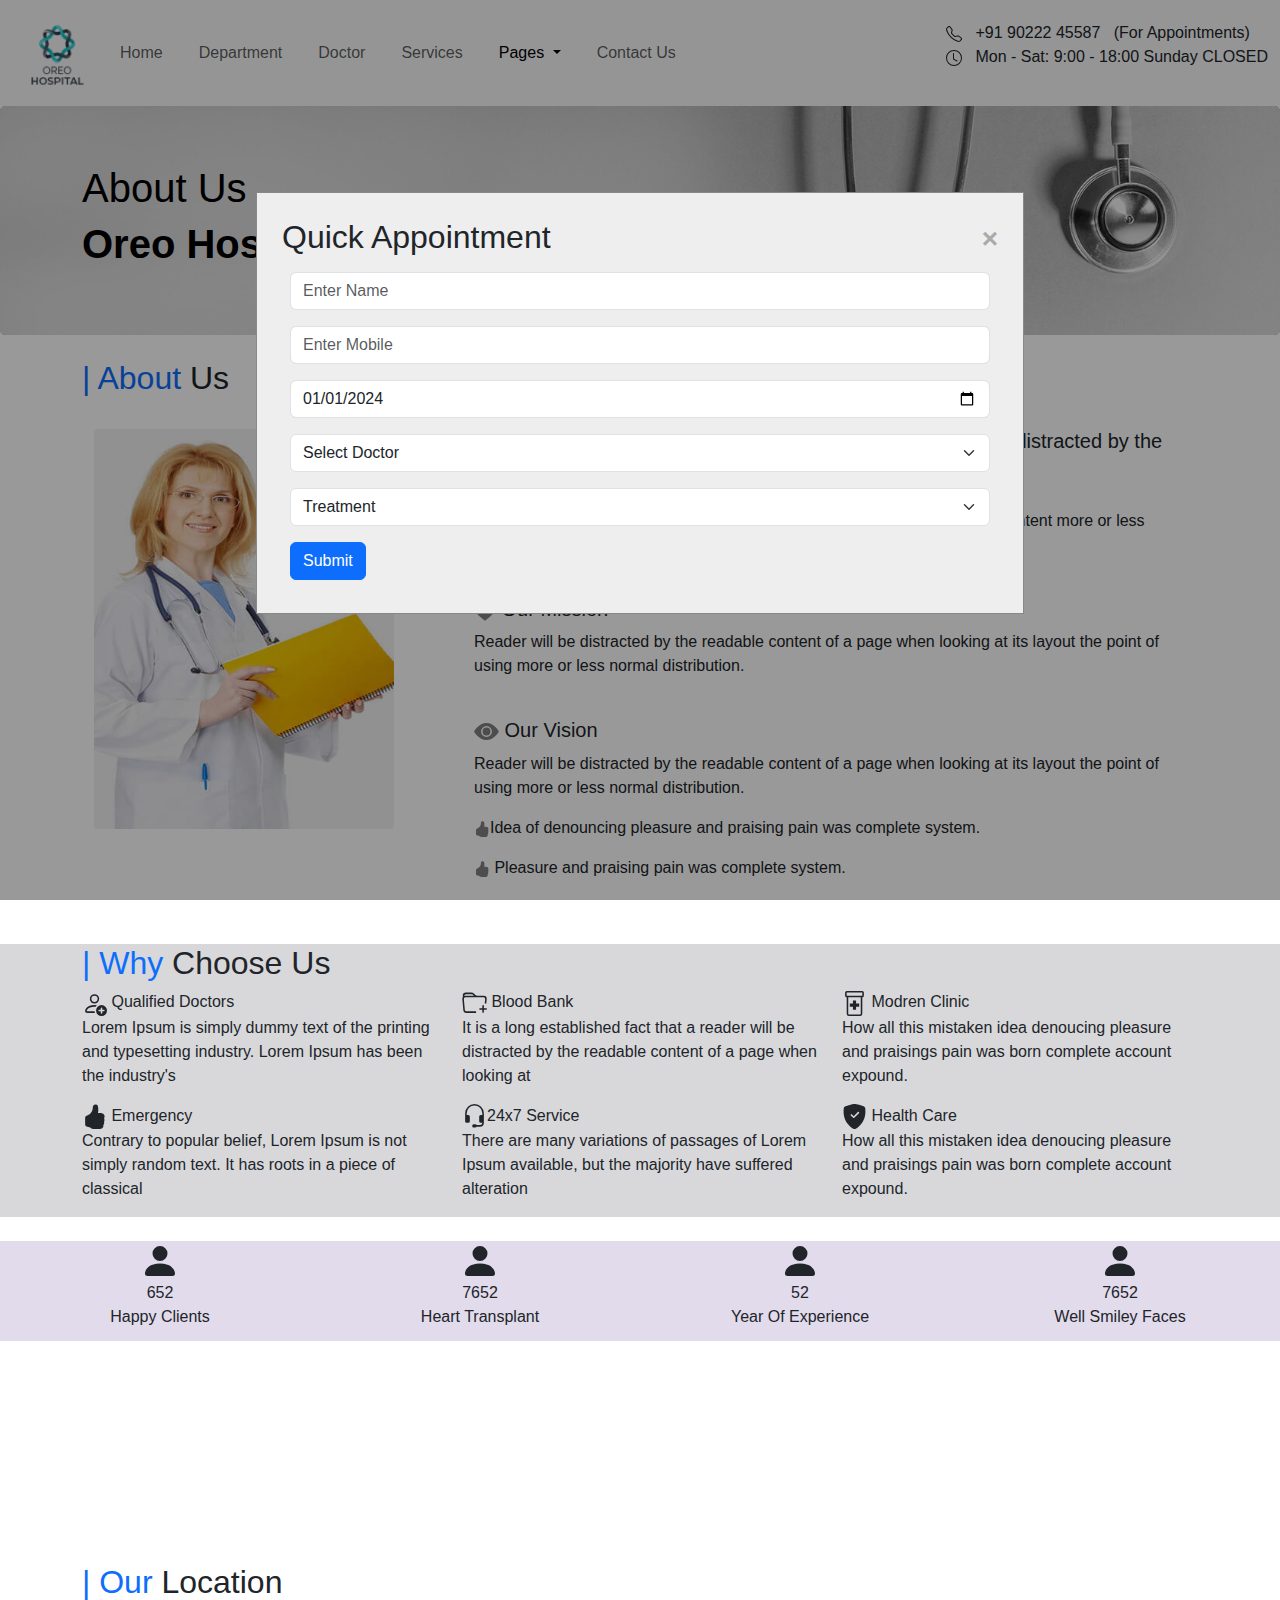
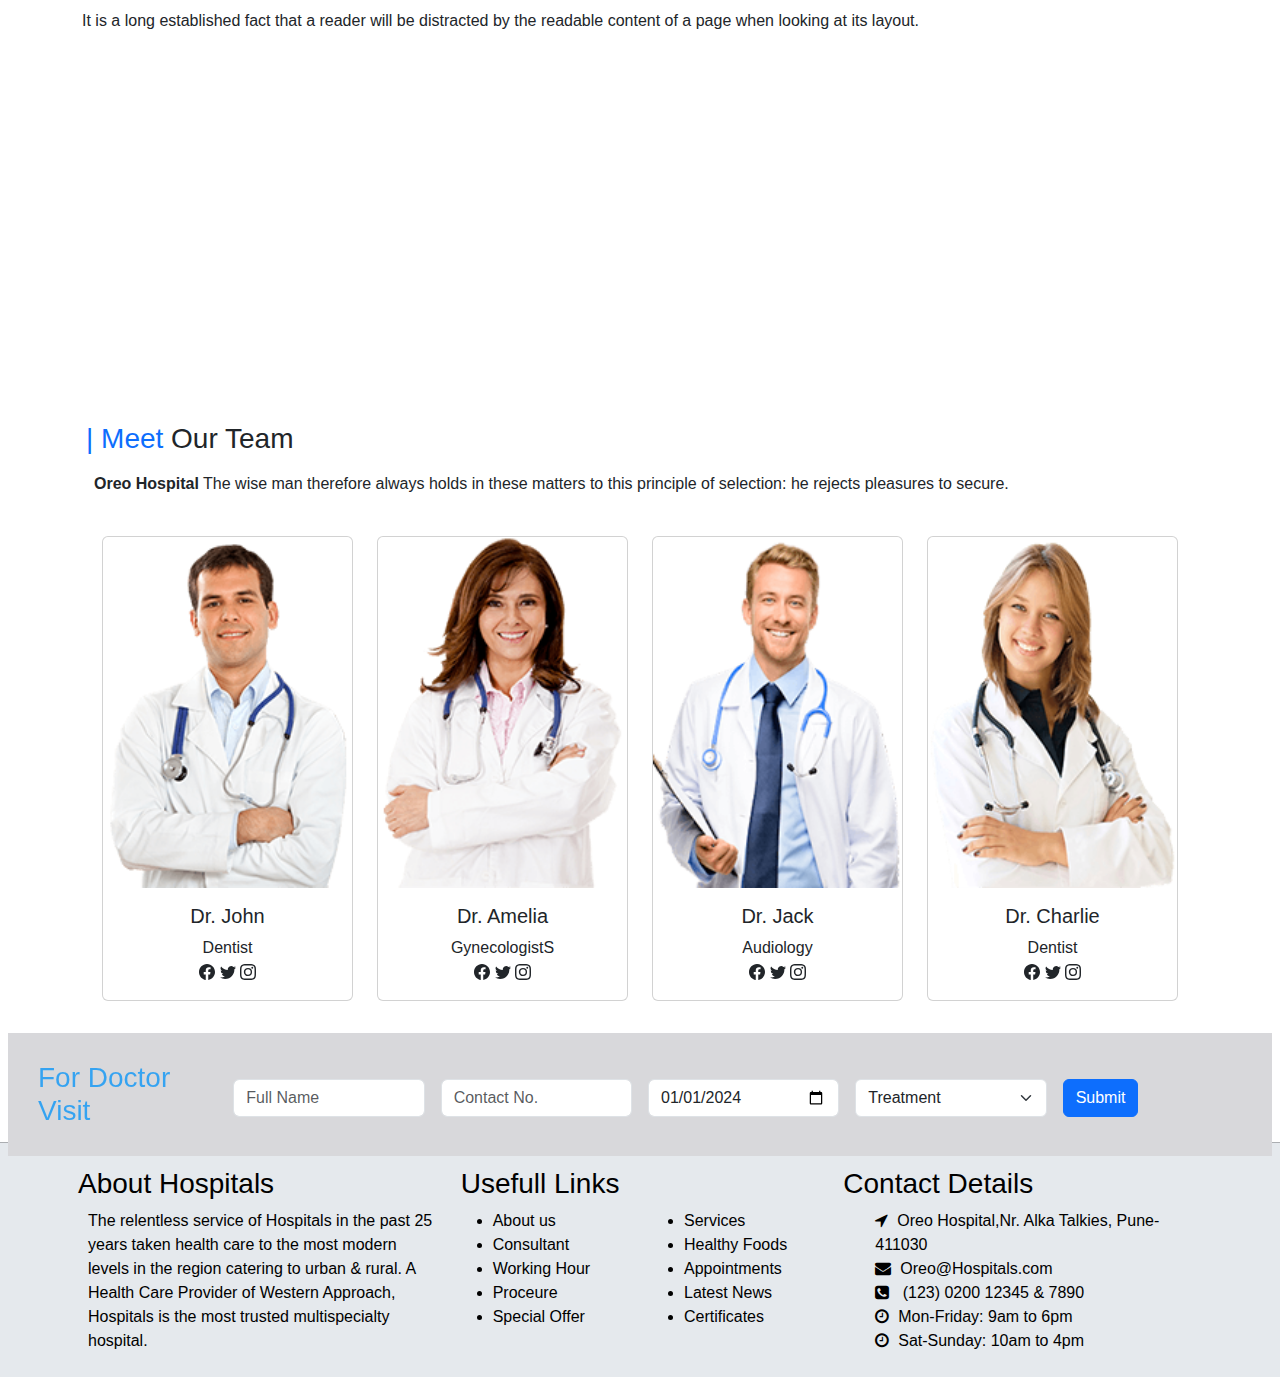
<file: About.html>
<!DOCTYPE html>
<html lang="en">
<head>
  <meta charset="UTF-8">
  <meta name="viewport" content="width=device-width, initial-scale=1.0">
  <meta name="Oreo Hospital" content="We are developing the webside about hospital">
  <meta name="Oreo Hospital" content="Author: Oreo Team,
    Illustrator: P. Picture, Category: medical, ">
  <link href="https://cdn.jsdelivr.net/npm/bootstrap@5.3.3/dist/css/bootstrap.min.css" rel="stylesheet"
    integrity="sha384-QWTKZyjpPEjISv5WaRU9OFeRpok6YctnYmDr5pNlyT2bRjXh0JMhjY6hW+ALEwIH" crossorigin="anonymous">
  <link rel="stylesheet" href="https://cdnjs.cloudflare.com/ajax/libs/font-awesome/4.7.0/css/font-awesome.min.css">
  <link rel="stylesheet" href="css/nav-footer.css">
  <link rel="stylesheet" href="css/About.css">
  <link rel="stylesheet" href="css/popup.css">
  <!-- <link rel="stylesheet" href="css/footer.css"> -->
  <title>About</title>
</head>
<body>

  <!-- popup start -->
  <section>
    
    <div id="popup-form" class="popup">
    <div class="popup-content">
        <span class="close-btn">&times;</span>
        <h2>Quick Appointment</h2>

        <div class=" p-2">
          <div class="form-group">
              <input type="text" value="" placeholder="Enter Name" class="form-control m-b-15">
          </div>
      </div>
      <div class="p-2">
          <div class="form-group">
              <input type="number" value="" placeholder="Enter Mobile" class="form-control m-b-15">
          </div>
      </div>
      <div class="p-2">
          <div class="form-group">
              <input type="date" value = "2024-01-01" placeholder="Enter Date"  class="form-control m-b-15"  >
          </div>
      </div>
      <div class="  p-2">
        <label class="visually-hidden" for="autoSizingSelect">Preference</label>
        <select class="form-select" id="autoSizingSelect">
              <option selected="selected">Select Doctor</option>
              <option>Marc Parcival</option>
              <option>Alen Bailey</option>
              <option>Basil Andrew</option>
              <option>Giles Franklin</option>
              <option>Edgar Denzil</option>
              <option>Garfield Feris</option>
          </select>
      </div>
      <div class=" p-2">
       
          <label class="visually-hidden" for="autoSizingSelect">Preference</label>
          <select class="form-select" id="autoSizingSelect">
            <option selected>Treatment</option>
            <option value="1">PULMONOLOGY</option>
            <option value="2">CARDIOLOGY</option>
            <option value="3">GYNECOLOGY</option>
            <option value="3">NEUROLOGY</option>
            <option value="3">UROLOGY</option>
            <option value="3">DENTAL</option>
          </select>
        
      </div>
      <div class="col-lg-4 col-md-6 p-2">
          <button class="btn btn-primary btn-round btn-block m-t-0 m-b-0">Submit</button>
      </div>
    </div>

</div>
</section>
<!-- popup end -->

 <!-- Header start -->
 <header>
  <!-- <div class="start">

  </div> -->   
    <nav class="navbar navbar-expand-lg bg-body-tertiary">
      <div class="container-fluid">
        <div class="oreo"><img src="img/logo.png" alt=""></div>
        <!-- <a class="navbar-brand" href="#">Oreo</a> -->
        <button class="navbar-toggler" type="button" data-bs-toggle="collapse" data-bs-target="#navbarSupportedContent"
          aria-controls="navbarSupportedContent" aria-expanded="false" aria-label="Toggle navigation">
          <span class="navbar-toggler-icon"></span>
        </button>
        <div  class="collapse navbar-collapse" id="navbarSupportedContent">
          <ul class="navbar-nav me-auto mb-2  mb-lg-0">
            <li style="padding: 10px;" class="nav-item">
              <a class="nav-link " aria-current="page" href="index.html">Home</a>
            </li>

            <li style="padding: 10px;" class="nav-item">
              <a  class="nav-link  " aria-current="page" href="Department.html">Department</a>
            </li>
            <li style="padding: 10px;" class="nav-item">
              <a class="nav-link " aria-current="page" href="Doctor.html">Doctor</a>
            </li>
            <li style="padding: 10px;" class="nav-item">
              <a class="nav-link " aria-current="page" href="Services.html">Services</a>
            </li>
            <li style="padding: 10px;" class="nav-item dropdown">
              <a class="nav-link dropdown-toggle active" href="#" role="button" data-bs-toggle="dropdown"
                aria-expanded="false">
                Pages
              </a>
              <ul class="dropdown-menu">
                <li><a class="dropdown-item" href="gallary.html">Gallery</a></li>
                <li><a class="dropdown-item active" href="About.html">About Us</a></li>
                <li><a class="dropdown-item" href="price_list.html">Price list</a></li>
              </ul>
            </li>
            <li style="padding: 10px;" class="nav-item">
              <a class="nav-link " aria-current="page" href="Contact.html">Contact Us</a>
            </li>

          </ul>
          <div>

            <p>
              <svg xmlns="http://www.w3.org/2000/svg" width="16" height="16" fill="currentColor" class="bi bi-telephone" viewBox="0 0 16 16">
                <path d="M3.654 1.328a.678.678 0 0 0-1.015-.063L1.605 2.3c-.483.484-.661 1.169-.45 1.77a17.6 17.6 0 0 0 4.168 6.608 17.6 17.6 0 0 0 6.608 4.168c.601.211 1.286.033 1.77-.45l1.034-1.034a.678.678 0 0 0-.063-1.015l-2.307-1.794a.68.68 0 0 0-.58-.122l-2.19.547a1.75 1.75 0 0 1-1.657-.459L5.482 8.062a1.75 1.75 0 0 1-.46-1.657l.548-2.19a.68.68 0 0 0-.122-.58zM1.884.511a1.745 1.745 0 0 1 2.612.163L6.29 2.98c.329.423.445.974.315 1.494l-.547 2.19a.68.68 0 0 0 .178.643l2.457 2.457a.68.68 0 0 0 .644.178l2.189-.547a1.75 1.75 0 0 1 1.494.315l2.306 1.794c.829.645.905 1.87.163 2.611l-1.034 1.034c-.74.74-1.846 1.065-2.877.702a18.6 18.6 0 0 1-7.01-4.42 18.6 18.6 0 0 1-4.42-7.009c-.362-1.03-.037-2.137.703-2.877z"/>
              </svg> &nbsp; +91 90222 45587 &nbsp; (For Appointments)<br>
              <svg xmlns="http://www.w3.org/2000/svg" width="16" height="16" fill="currentColor" class="bi bi-clock" viewBox="0 0 16 16">
                <path d="M8 3.5a.5.5 0 0 0-1 0V9a.5.5 0 0 0 .252.434l3.5 2a.5.5 0 0 0 .496-.868L8 8.71z"/>
                <path d="M8 16A8 8 0 1 0 8 0a8 8 0 0 0 0 16m7-8A7 7 0 1 1 1 8a7 7 0 0 1 14 0"/>
              </svg> &nbsp; Mon - Sat: 9:00 - 18:00 Sunday CLOSED
            </p>
          </div>
        </div>
      </div>
    </nav>

  </header>
 
  <div style="border: none;" class="card bg-dark text-black">
    <img src="img/banner-department.jpg" class="card-img img" alt="...">
    <div class="card-img-overlay d-flex align-items-center">
      <!-- <h3 class="card-text text-start">Oreo Hospital</h3> -->
       <div class="container ">
        <div class="row ">
          <h3 class="align-self-center " style="font-size: 40px; font-weight: 300;">About Us<h1><b>Oreo Hospital</b></h1></h3>
        </div>
       </div>
      
    </div>
  </div>
 <br>
  <div class="container">
    <h2><span style="color: #0d6efd;"> | About</span> Us</h2>
    <div class="row">
      <div class="col-md-4 p-4">
        <img src="img/About img.jpg" height="400"  width="300">
      </div>
      <div class="col-md-8 p-4">
        <h5><strong>Oreo Hospital</strong> is a long established fact that a reader will be distracted by the readable
          content.</h5><br>
        <p>It is a long established fact that a reader will be distracted by the readable content more or less normal distribution of letters opposed.</p><br>
        

       
        <h5>  <svg xmlns="http://www.w3.org/2000/svg" width="22" height="22" fill="grey" class="bi bi-heart-fill" viewBox="0 0 16 16">
          <path fill-rule="evenodd" d="M8 1.314C12.438-3.248 23.534 4.735 8 15-7.534 4.736 3.562-3.248 8 1.314"/>
        </svg> Our Mission</h5>
        <p>Reader will be distracted by the readable content of a page when looking at its layout the point of using more or less normal distribution.</p><br>


        <h5> <svg xmlns="http://www.w3.org/2000/svg" width="25" height="25" fill="grey" class="bi bi-eye-fill" viewBox="0 0 16 16">
          <path d="M10.5 8a2.5 2.5 0 1 1-5 0 2.5 2.5 0 0 1 5 0"/>
          <path d="M0 8s3-5.5 8-5.5S16 8 16 8s-3 5.5-8 5.5S0 8 0 8m8 3.5a3.5 3.5 0 1 0 0-7 3.5 3.5 0 0 0 0 7"/>
        </svg> Our Vision</h5>
        <p>Reader will be distracted by the readable content of a page when looking at its layout the point of using more or less normal distribution.</p>

        <ul class="list-unstyled">
          <li>
            <p> <svg xmlns="http://www.w3.org/2000/svg" width="16" height="16" fill="grey" class="bi bi-hand-thumbs-up-fill" viewBox="0 0 16 16">
              <path d="M6.956 1.745C7.021.81 7.908.087 8.864.325l.261.066c.463.116.874.456 1.012.965.22.816.533 2.511.062 4.51a10 10 0 0 1 .443-.051c.713-.065 1.669-.072 2.516.21.518.173.994.681 1.2 1.273.184.532.16 1.162-.234 1.733q.086.18.138.363c.077.27.113.567.113.856s-.036.586-.113.856c-.039.135-.09.273-.16.404.169.387.107.819-.003 1.148a3.2 3.2 0 0 1-.488.901c.054.152.076.312.076.465 0 .305-.089.625-.253.912C13.1 15.522 12.437 16 11.5 16H8c-.605 0-1.07-.081-1.466-.218a4.8 4.8 0 0 1-.97-.484l-.048-.03c-.504-.307-.999-.609-2.068-.722C2.682 14.464 2 13.846 2 13V9c0-.85.685-1.432 1.357-1.615.849-.232 1.574-.787 2.132-1.41.56-.627.914-1.28 1.039-1.639.199-.575.356-1.539.428-2.59z"/>
            </svg>Idea of denouncing pleasure and praising pain was complete system. </p>
            <p> <svg xmlns="http://www.w3.org/2000/svg" width="16" height="16" fill="grey" class="bi bi-hand-thumbs-up-fill" viewBox="0 0 16 16">
              <path d="M6.956 1.745C7.021.81 7.908.087 8.864.325l.261.066c.463.116.874.456 1.012.965.22.816.533 2.511.062 4.51a10 10 0 0 1 .443-.051c.713-.065 1.669-.072 2.516.21.518.173.994.681 1.2 1.273.184.532.16 1.162-.234 1.733q.086.18.138.363c.077.27.113.567.113.856s-.036.586-.113.856c-.039.135-.09.273-.16.404.169.387.107.819-.003 1.148a3.2 3.2 0 0 1-.488.901c.054.152.076.312.076.465 0 .305-.089.625-.253.912C13.1 15.522 12.437 16 11.5 16H8c-.605 0-1.07-.081-1.466-.218a4.8 4.8 0 0 1-.97-.484l-.048-.03c-.504-.307-.999-.609-2.068-.722C2.682 14.464 2 13.846 2 13V9c0-.85.685-1.432 1.357-1.615.849-.232 1.574-.787 2.132-1.41.56-.627.914-1.28 1.039-1.639.199-.575.356-1.539.428-2.59z"/>
            </svg> Pleasure and praising pain was complete system.</p>
          </li>
         
        </ul>
        
      </div>
    </div>
  </div>
 <br> 
 <div >
  </div>

  <div class="tag2">
  <div class="container">
            <!-- <div class="col-12 ">
              <h2><span style="color: #0d6efd;"> | Why</span> Choose  Us</h2>
               
            </div> -->
            <div class="col-md-12">
              <h2 class="heading"><span style="color: #0d6efd;"> | Why</span> Choose  Us</h2>
              
            </div>
        
        <div class="row ">
            <div class="col-md-4 col-sm-3">
                <div class="tag2" <h3> <svg xmlns="http://www.w3.org/2000/svg" width="25" height="25"
                        fill="currentColor" class="bi bi-person-add" viewBox="0 0 16 16">
                        <path
                            d="M12.5 16a3.5 3.5 0 1 0 0-7 3.5 3.5 0 0 0 0 7m.5-5v1h1a.5.5 0 0 1 0 1h-1v1a.5.5 0 0 1-1 0v-1h-1a.5.5 0 0 1 0-1h1v-1a.5.5 0 0 1 1 0m-2-6a3 3 0 1 1-6 0 3 3 0 0 1 6 0M8 7a2 2 0 1 0 0-4 2 2 0 0 0 0 4" />
                        <path
                            d="M8.256 14a4.5 4.5 0 0 1-.229-1.004H3c.001-.246.154-.986.832-1.664C4.484 10.68 5.711 10 8 10q.39 0 .74.025c.226-.341.496-.65.804-.918Q8.844 9.002 8 9c-5 0-6 3-6 4s1 1 1 1z" />
                    </svg> Qualified Doctors</h3>
                    <p>Lorem Ipsum is simply dummy text of the printing and typesetting industry. Lorem Ipsum
                        has been the industry's </p>
                </div>
            </div>
            <div class="col-md-4 col-sm-3">
                <div class="tag2" <h6> <svg xmlns="http://www.w3.org/2000/svg" width="25" height="25"
                        fill="currentColor" class="bi bi-folder-plus" viewBox="0 0 16 16">
                        <path
                            d="m.5 3 .04.87a2 2 0 0 0-.342 1.311l.637 7A2 2 0 0 0 2.826 14H9v-1H2.826a1 1 0 0 1-.995-.91l-.637-7A1 1 0 0 1 2.19 4h11.62a1 1 0 0 1 .996 1.09L14.54 8h1.005l.256-2.819A2 2 0 0 0 13.81 3H9.828a2 2 0 0 1-1.414-.586l-.828-.828A2 2 0 0 0 6.172 1H2.5a2 2 0 0 0-2 2m5.672-1a1 1 0 0 1 .707.293L7.586 3H2.19q-.362.002-.683.12L1.5 2.98a1 1 0 0 1 1-.98z" />
                        <path
                            d="M13.5 9a.5.5 0 0 1 .5.5V11h1.5a.5.5 0 1 1 0 1H14v1.5a.5.5 0 1 1-1 0V12h-1.5a.5.5 0 0 1 0-1H13V9.5a.5.5 0 0 1 .5-.5" />
                    </svg> Blood Bank</h6>
                    <p>It is a long established fact that a reader will be distracted by the readable content of
                        a page when looking at</p>
                </div>
            </div>
            <div class="col-md-4 col-sm-3">
                <div class="tag2" <h6> <svg xmlns="http://www.w3.org/2000/svg" width="25" height="25"
                        fill="currentColor" class="bi bi-prescription2" viewBox="0 0 16 16">
                        <path d="M7 6h2v2h2v2H9v2H7v-2H5V8h2z" />
                        <path
                            d="M2 1a1 1 0 0 1 1-1h10a1 1 0 0 1 1 1v2a1 1 0 0 1-1 1v10.5a1.5 1.5 0 0 1-1.5 1.5h-7A1.5 1.5 0 0 1 3 14.5V4a1 1 0 0 1-1-1zm2 3v10.5a.5.5 0 0 0 .5.5h7a.5.5 0 0 0 .5-.5V4zM3 3h10V1H3z" />
                    </svg> Modren Clinic</h6>
                    <p>How all this mistaken idea denoucing pleasure and praisings pain was born complete
                        account expound.</p>
                </div>
            </div>
            <div class="col-md-4 col-sm-3">
                <div class="tag2" <h6> <svg xmlns="http://www.w3.org/2000/svg" width="25" height="25"
                        fill="currentColor" class="bi bi-hand-thumbs-up-fill" viewBox="0 0 16 16">
                        <path
                            d="M6.956 1.745C7.021.81 7.908.087 8.864.325l.261.066c.463.116.874.456 1.012.965.22.816.533 2.511.062 4.51a10 10 0 0 1 .443-.051c.713-.065 1.669-.072 2.516.21.518.173.994.681 1.2 1.273.184.532.16 1.162-.234 1.733q.086.18.138.363c.077.27.113.567.113.856s-.036.586-.113.856c-.039.135-.09.273-.16.404.169.387.107.819-.003 1.148a3.2 3.2 0 0 1-.488.901c.054.152.076.312.076.465 0 .305-.089.625-.253.912C13.1 15.522 12.437 16 11.5 16H8c-.605 0-1.07-.081-1.466-.218a4.8 4.8 0 0 1-.97-.484l-.048-.03c-.504-.307-.999-.609-2.068-.722C2.682 14.464 2 13.846 2 13V9c0-.85.685-1.432 1.357-1.615.849-.232 1.574-.787 2.132-1.41.56-.627.914-1.28 1.039-1.639.199-.575.356-1.539.428-2.59z" />
                    </svg> Emergency</h6>
                    <p>Contrary to popular belief, Lorem Ipsum is not simply random text. It has roots in a
                        piece of classical</p>
                </div>
            </div>
            <div class="col-md-4 col-sm-3">
                <div class="tag2" <h6> <svg xmlns="http://www.w3.org/2000/svg" width="25" height="25"
                        fill="currentColor" class="bi bi-headset" viewBox="0 0 16 16">
                        <path
                            d="M8 1a5 5 0 0 0-5 5v1h1a1 1 0 0 1 1 1v3a1 1 0 0 1-1 1H3a1 1 0 0 1-1-1V6a6 6 0 1 1 12 0v6a2.5 2.5 0 0 1-2.5 2.5H9.366a1 1 0 0 1-.866.5h-1a1 1 0 1 1 0-2h1a1 1 0 0 1 .866.5H11.5A1.5 1.5 0 0 0 13 12h-1a1 1 0 0 1-1-1V8a1 1 0 0 1 1-1h1V6a5 5 0 0 0-5-5" />
                    </svg>24x7 Service</h6>
                    <p>There are many variations of passages of Lorem Ipsum available, but the majority have
                        suffered alteration</p>
                </div>
            </div>
            <div class="col-md-4 col-sm-3">
                <div class="tag2" <h6> <svg xmlns="http://www.w3.org/2000/svg" width="25" height="25"
                        fill="currentColor" class="bi bi-shield-fill-check" viewBox="0 0 16 16">
                        <path fill-rule="evenodd"
                            d="M8 0c-.69 0-1.843.265-2.928.56-1.11.3-2.229.655-2.887.87a1.54 1.54 0 0 0-1.044 1.262c-.596 4.477.787 7.795 2.465 9.99a11.8 11.8 0 0 0 2.517 2.453c.386.273.744.482 1.048.625.28.132.581.24.829.24s.548-.108.829-.24a7 7 0 0 0 1.048-.625 11.8 11.8 0 0 0 2.517-2.453c1.678-2.195 3.061-5.513 2.465-9.99a1.54 1.54 0 0 0-1.044-1.263 63 63 0 0 0-2.887-.87C9.843.266 8.69 0 8 0m2.146 5.146a.5.5 0 0 1 .708.708l-3 3a.5.5 0 0 1-.708 0l-1.5-1.5a.5.5 0 1 1 .708-.708L7.5 7.793z" />
                    </svg> Health Care</h6>
                    <p>How all this mistaken idea denoucing pleasure and praisings pain was born complete
                        account expound.</p>
                </div>
            </div>
        </div>
  </div>
</div>
 <br>
    <!-- Start -->
    <div class="box">  
        <div class="container-fluid">
          <div class="row">
            <div class="col-lg-3 col-md-6 " >
              <div class="box text-center">
                <svg xmlns="http://www.w3.org/2000/svg" width="40" height="40" fill="currentColor" class="bi bi-person-fill" viewBox="0 0 16 16">
                  <path d="M3 14s-1 0-1-1 1-4 6-4 6 3 6 4-1 1-1 1zm5-6a3 3 0 1 0 0-6 3 3 0 0 0 0 6"/>
                </svg><br>
               
                <span class="counter-time">  652  </span>
                <p>Happy Clients</p>
              </div>
            </div>

            <div class="col-lg-3 col-md-6 col-sm-6" >
              <div class="box text-center">
                <svg xmlns="http://www.w3.org/2000/svg" width="40" height="40" fill="currentColor" class="bi bi-person-fill" viewBox="0 0 16 16">
                  <path d="M3 14s-1 0-1-1 1-4 6-4 6 3 6 4-1 1-1 1zm5-6a3 3 0 1 0 0-6 3 3 0 0 0 0 6"/>
                </svg><br>
               
                <span class="counter-time">  7652  </span>
                <p>Heart Transplant</p>
              </div>
            </div>

            <div class="col-lg-3 col-md-6 col-sm-6" >
              <div class="box text-center">
                <svg xmlns="http://www.w3.org/2000/svg" width="40" height="40" fill="currentColor" class="bi bi-person-fill" viewBox="0 0 16 16">
                  <path d="M3 14s-1 0-1-1 1-4 6-4 6 3 6 4-1 1-1 1zm5-6a3 3 0 1 0 0-6 3 3 0 0 0 0 6"/>
                </svg><br>
               
                <span class="counter-time">  52  </span>
                <p>Year Of Experience</p>
              </div>
            </div>

            <div class="col-lg-3 col-md-6 col-sm-6" >
              <div class="box text-center">
                <svg xmlns="http://www.w3.org/2000/svg" width="40" height="40" fill="currentColor" class="bi bi-person-fill" viewBox="0 0 16 16">
                  <path d="M3 14s-1 0-1-1 1-4 6-4 6 3 6 4-1 1-1 1zm5-6a3 3 0 1 0 0-6 3 3 0 0 0 0 6"/>
                </svg><br>
               
                <span class="counter-time">  7652  </span>
                <p>Well Smiley Faces</p>
              </div>
            </div>
          </div>
        </div>
    </div>

    <div style="margin-top: 350px;"></div>
    <!-- End -->
    


    <!-- location Start -->
    <div class="container" style="margin-top: -10%;" >
      <div class="row">
        <div class="col-12">
          <h2><span style="color: #0d6efd;"> | Our</span> Location</h2>
          <p>It is a long established fact that a reader will be distracted by the readable content of a page when looking at its layout.</p>
          <iframe src="https://www.google.com/maps/embed?pb=!1m18!1m12!1m3!1d120976.60597935974!2d73.7921444!3d18.640695150000003!2m3!1f0!2f0!3f0!3m2!1i1024!2i768!4f13.1!3m3!1m2!1s0x3bc2b8377fbdeab3%3A0x2c4265dab1a7a0f8!2sPimpri-Chinchwad%2C%20Maharashtra!5e0!3m2!1sen!2sin!4v1725341837005!5m2!1sen!2sin" width="100%" height="350" allowfullscreen="" loading="lazy" referrerpolicy="no-referrer-when-downgrade"></iframe>
        </div>
      </div>
    </div>
    <!-- location End -->

    <!-- Team Start -->
    <div class="container p-3 ">
      <div class="row">
        <div class="col-md-4">
          <h3><span style="color: #0d6efd;">| Meet</span> Our Team</h3> 
        </div>
        <div class="col-md-10 m-2" >
          <p> <strong>Oreo Hospital</strong> The wise man therefore always holds in these matters to this principle of
            selection: he rejects pleasures to secure.</p>
        </div>
      </div>
      <div class="container p-3">
      <div class="row text-center ">
        <div class="col-md-3">
          <div class="card" >
            <img src="img/team-member-01.png" class="card-img-top" alt="...">
            <div class="card-body">
              <h5 class="card-title">Dr. John</h5>
              <p class="card-text">Dentist <br>
                <svg xmlns="http://www.w3.org/2000/svg" width="16" height="16" fill="currentColor" class="bi bi-facebook" viewBox="0 0 16 16">
                  <path d="M16 8.049c0-4.446-3.582-8.05-8-8.05C3.58 0-.002 3.603-.002 8.05c0 4.017 2.926 7.347 6.75 7.951v-5.625h-2.03V8.05H6.75V6.275c0-2.017 1.195-3.131 3.022-3.131.876 0 1.791.157 1.791.157v1.98h-1.009c-.993 0-1.303.621-1.303 1.258v1.51h2.218l-.354 2.326H9.25V16c3.824-.604 6.75-3.934 6.75-7.951"/>
                </svg>
                <svg xmlns="http://www.w3.org/2000/svg" width="16" height="16" fill="currentColor" class="bi bi-twitter" viewBox="0 0 16 16">
  <path d="M5.026 15c6.038 0 9.341-5.003 9.341-9.334q.002-.211-.006-.422A6.7 6.7 0 0 0 16 3.542a6.7 6.7 0 0 1-1.889.518 3.3 3.3 0 0 0 1.447-1.817 6.5 6.5 0 0 1-2.087.793A3.286 3.286 0 0 0 7.875 6.03a9.32 9.32 0 0 1-6.767-3.429 3.29 3.29 0 0 0 1.018 4.382A3.3 3.3 0 0 1 .64 6.575v.045a3.29 3.29 0 0 0 2.632 3.218 3.2 3.2 0 0 1-.865.115 3 3 0 0 1-.614-.057 3.28 3.28 0 0 0 3.067 2.277A6.6 6.6 0 0 1 .78 13.58a6 6 0 0 1-.78-.045A9.34 9.34 0 0 0 5.026 15"/>
</svg>
<svg xmlns="http://www.w3.org/2000/svg" width="16" height="16" fill="currentColor" class="bi bi-instagram" viewBox="0 0 16 16">
  <path d="M8 0C5.829 0 5.556.01 4.703.048 3.85.088 3.269.222 2.76.42a3.9 3.9 0 0 0-1.417.923A3.9 3.9 0 0 0 .42 2.76C.222 3.268.087 3.85.048 4.7.01 5.555 0 5.827 0 8.001c0 2.172.01 2.444.048 3.297.04.852.174 1.433.372 1.942.205.526.478.972.923 1.417.444.445.89.719 1.416.923.51.198 1.09.333 1.942.372C5.555 15.99 5.827 16 8 16s2.444-.01 3.298-.048c.851-.04 1.434-.174 1.943-.372a3.9 3.9 0 0 0 1.416-.923c.445-.445.718-.891.923-1.417.197-.509.332-1.09.372-1.942C15.99 10.445 16 10.173 16 8s-.01-2.445-.048-3.299c-.04-.851-.175-1.433-.372-1.941a3.9 3.9 0 0 0-.923-1.417A3.9 3.9 0 0 0 13.24.42c-.51-.198-1.092-.333-1.943-.372C10.443.01 10.172 0 7.998 0zm-.717 1.442h.718c2.136 0 2.389.007 3.232.046.78.035 1.204.166 1.486.275.373.145.64.319.92.599s.453.546.598.92c.11.281.24.705.275 1.485.039.843.047 1.096.047 3.231s-.008 2.389-.047 3.232c-.035.78-.166 1.203-.275 1.485a2.5 2.5 0 0 1-.599.919c-.28.28-.546.453-.92.598-.28.11-.704.24-1.485.276-.843.038-1.096.047-3.232.047s-2.39-.009-3.233-.047c-.78-.036-1.203-.166-1.485-.276a2.5 2.5 0 0 1-.92-.598 2.5 2.5 0 0 1-.6-.92c-.109-.281-.24-.705-.275-1.485-.038-.843-.046-1.096-.046-3.233s.008-2.388.046-3.231c.036-.78.166-1.204.276-1.486.145-.373.319-.64.599-.92s.546-.453.92-.598c.282-.11.705-.24 1.485-.276.738-.034 1.024-.044 2.515-.045zm4.988 1.328a.96.96 0 1 0 0 1.92.96.96 0 0 0 0-1.92m-4.27 1.122a4.109 4.109 0 1 0 0 8.217 4.109 4.109 0 0 0 0-8.217m0 1.441a2.667 2.667 0 1 1 0 5.334 2.667 2.667 0 0 1 0-5.334"/>
</svg>

              </p>
              
            </div>
          </div>
        </div>
        <div class="col-md-3">
          <div class="card">
            <img src="img/team-member-02.png" class="card-img-top" alt="...">
            <div class="card-body">
              <h5 class="card-title">Dr. Amelia</h5>
              <p class="card-text">GynecologistS <br>
                <svg xmlns="http://www.w3.org/2000/svg" width="16" height="16" fill="currentColor" class="bi bi-facebook" viewBox="0 0 16 16">
                  <path d="M16 8.049c0-4.446-3.582-8.05-8-8.05C3.58 0-.002 3.603-.002 8.05c0 4.017 2.926 7.347 6.75 7.951v-5.625h-2.03V8.05H6.75V6.275c0-2.017 1.195-3.131 3.022-3.131.876 0 1.791.157 1.791.157v1.98h-1.009c-.993 0-1.303.621-1.303 1.258v1.51h2.218l-.354 2.326H9.25V16c3.824-.604 6.75-3.934 6.75-7.951"/>
                </svg>
                <svg xmlns="http://www.w3.org/2000/svg" width="16" height="16" fill="currentColor" class="bi bi-twitter" viewBox="0 0 16 16">
  <path d="M5.026 15c6.038 0 9.341-5.003 9.341-9.334q.002-.211-.006-.422A6.7 6.7 0 0 0 16 3.542a6.7 6.7 0 0 1-1.889.518 3.3 3.3 0 0 0 1.447-1.817 6.5 6.5 0 0 1-2.087.793A3.286 3.286 0 0 0 7.875 6.03a9.32 9.32 0 0 1-6.767-3.429 3.29 3.29 0 0 0 1.018 4.382A3.3 3.3 0 0 1 .64 6.575v.045a3.29 3.29 0 0 0 2.632 3.218 3.2 3.2 0 0 1-.865.115 3 3 0 0 1-.614-.057 3.28 3.28 0 0 0 3.067 2.277A6.6 6.6 0 0 1 .78 13.58a6 6 0 0 1-.78-.045A9.34 9.34 0 0 0 5.026 15"/>
</svg>
<svg xmlns="http://www.w3.org/2000/svg" width="16" height="16" fill="currentColor" class="bi bi-instagram" viewBox="0 0 16 16">
  <path d="M8 0C5.829 0 5.556.01 4.703.048 3.85.088 3.269.222 2.76.42a3.9 3.9 0 0 0-1.417.923A3.9 3.9 0 0 0 .42 2.76C.222 3.268.087 3.85.048 4.7.01 5.555 0 5.827 0 8.001c0 2.172.01 2.444.048 3.297.04.852.174 1.433.372 1.942.205.526.478.972.923 1.417.444.445.89.719 1.416.923.51.198 1.09.333 1.942.372C5.555 15.99 5.827 16 8 16s2.444-.01 3.298-.048c.851-.04 1.434-.174 1.943-.372a3.9 3.9 0 0 0 1.416-.923c.445-.445.718-.891.923-1.417.197-.509.332-1.09.372-1.942C15.99 10.445 16 10.173 16 8s-.01-2.445-.048-3.299c-.04-.851-.175-1.433-.372-1.941a3.9 3.9 0 0 0-.923-1.417A3.9 3.9 0 0 0 13.24.42c-.51-.198-1.092-.333-1.943-.372C10.443.01 10.172 0 7.998 0zm-.717 1.442h.718c2.136 0 2.389.007 3.232.046.78.035 1.204.166 1.486.275.373.145.64.319.92.599s.453.546.598.92c.11.281.24.705.275 1.485.039.843.047 1.096.047 3.231s-.008 2.389-.047 3.232c-.035.78-.166 1.203-.275 1.485a2.5 2.5 0 0 1-.599.919c-.28.28-.546.453-.92.598-.28.11-.704.24-1.485.276-.843.038-1.096.047-3.232.047s-2.39-.009-3.233-.047c-.78-.036-1.203-.166-1.485-.276a2.5 2.5 0 0 1-.92-.598 2.5 2.5 0 0 1-.6-.92c-.109-.281-.24-.705-.275-1.485-.038-.843-.046-1.096-.046-3.233s.008-2.388.046-3.231c.036-.78.166-1.204.276-1.486.145-.373.319-.64.599-.92s.546-.453.92-.598c.282-.11.705-.24 1.485-.276.738-.034 1.024-.044 2.515-.045zm4.988 1.328a.96.96 0 1 0 0 1.92.96.96 0 0 0 0-1.92m-4.27 1.122a4.109 4.109 0 1 0 0 8.217 4.109 4.109 0 0 0 0-8.217m0 1.441a2.667 2.667 0 1 1 0 5.334 2.667 2.667 0 0 1 0-5.334"/>
</svg> </p>
              
            </div>
          </div>
        </div>
        <div class="col-md-3">
          <div class="card" >
            <img src="img/team-member-03.png" class="card-img-top" alt="...">
            <div class="card-body">
              <h5 class="card-title">Dr. Jack</h5>
              <p class="card-text">Audiology
                <br>
                <svg xmlns="http://www.w3.org/2000/svg" width="16" height="16" fill="currentColor" class="bi bi-facebook" viewBox="0 0 16 16">
                  <path d="M16 8.049c0-4.446-3.582-8.05-8-8.05C3.58 0-.002 3.603-.002 8.05c0 4.017 2.926 7.347 6.75 7.951v-5.625h-2.03V8.05H6.75V6.275c0-2.017 1.195-3.131 3.022-3.131.876 0 1.791.157 1.791.157v1.98h-1.009c-.993 0-1.303.621-1.303 1.258v1.51h2.218l-.354 2.326H9.25V16c3.824-.604 6.75-3.934 6.75-7.951"/>
                </svg>
                <svg xmlns="http://www.w3.org/2000/svg" width="16" height="16" fill="currentColor" class="bi bi-twitter" viewBox="0 0 16 16">
  <path d="M5.026 15c6.038 0 9.341-5.003 9.341-9.334q.002-.211-.006-.422A6.7 6.7 0 0 0 16 3.542a6.7 6.7 0 0 1-1.889.518 3.3 3.3 0 0 0 1.447-1.817 6.5 6.5 0 0 1-2.087.793A3.286 3.286 0 0 0 7.875 6.03a9.32 9.32 0 0 1-6.767-3.429 3.29 3.29 0 0 0 1.018 4.382A3.3 3.3 0 0 1 .64 6.575v.045a3.29 3.29 0 0 0 2.632 3.218 3.2 3.2 0 0 1-.865.115 3 3 0 0 1-.614-.057 3.28 3.28 0 0 0 3.067 2.277A6.6 6.6 0 0 1 .78 13.58a6 6 0 0 1-.78-.045A9.34 9.34 0 0 0 5.026 15"/>
</svg>
<svg xmlns="http://www.w3.org/2000/svg" width="16" height="16" fill="currentColor" class="bi bi-instagram" viewBox="0 0 16 16">
  <path d="M8 0C5.829 0 5.556.01 4.703.048 3.85.088 3.269.222 2.76.42a3.9 3.9 0 0 0-1.417.923A3.9 3.9 0 0 0 .42 2.76C.222 3.268.087 3.85.048 4.7.01 5.555 0 5.827 0 8.001c0 2.172.01 2.444.048 3.297.04.852.174 1.433.372 1.942.205.526.478.972.923 1.417.444.445.89.719 1.416.923.51.198 1.09.333 1.942.372C5.555 15.99 5.827 16 8 16s2.444-.01 3.298-.048c.851-.04 1.434-.174 1.943-.372a3.9 3.9 0 0 0 1.416-.923c.445-.445.718-.891.923-1.417.197-.509.332-1.09.372-1.942C15.99 10.445 16 10.173 16 8s-.01-2.445-.048-3.299c-.04-.851-.175-1.433-.372-1.941a3.9 3.9 0 0 0-.923-1.417A3.9 3.9 0 0 0 13.24.42c-.51-.198-1.092-.333-1.943-.372C10.443.01 10.172 0 7.998 0zm-.717 1.442h.718c2.136 0 2.389.007 3.232.046.78.035 1.204.166 1.486.275.373.145.64.319.92.599s.453.546.598.92c.11.281.24.705.275 1.485.039.843.047 1.096.047 3.231s-.008 2.389-.047 3.232c-.035.78-.166 1.203-.275 1.485a2.5 2.5 0 0 1-.599.919c-.28.28-.546.453-.92.598-.28.11-.704.24-1.485.276-.843.038-1.096.047-3.232.047s-2.39-.009-3.233-.047c-.78-.036-1.203-.166-1.485-.276a2.5 2.5 0 0 1-.92-.598 2.5 2.5 0 0 1-.6-.92c-.109-.281-.24-.705-.275-1.485-.038-.843-.046-1.096-.046-3.233s.008-2.388.046-3.231c.036-.78.166-1.204.276-1.486.145-.373.319-.64.599-.92s.546-.453.92-.598c.282-.11.705-.24 1.485-.276.738-.034 1.024-.044 2.515-.045zm4.988 1.328a.96.96 0 1 0 0 1.92.96.96 0 0 0 0-1.92m-4.27 1.122a4.109 4.109 0 1 0 0 8.217 4.109 4.109 0 0 0 0-8.217m0 1.441a2.667 2.667 0 1 1 0 5.334 2.667 2.667 0 0 1 0-5.334"/>
</svg>
              </p>
             
            </div>
          </div>
        </div>
        <div class="col-md-3">
          <div class="card" >
            <img src="img/team-member-04.png" class="card-img-top" alt="...">
            <div class="card-body">
              <h5 class="card-title">Dr. Charlie</h5>
              <p class="card-text">Dentist 
                <br>
                <svg xmlns="http://www.w3.org/2000/svg" width="16" height="16" fill="currentColor" class="bi bi-facebook" viewBox="0 0 16 16">
                  <path d="M16 8.049c0-4.446-3.582-8.05-8-8.05C3.58 0-.002 3.603-.002 8.05c0 4.017 2.926 7.347 6.75 7.951v-5.625h-2.03V8.05H6.75V6.275c0-2.017 1.195-3.131 3.022-3.131.876 0 1.791.157 1.791.157v1.98h-1.009c-.993 0-1.303.621-1.303 1.258v1.51h2.218l-.354 2.326H9.25V16c3.824-.604 6.75-3.934 6.75-7.951"/>
                </svg>
                <svg xmlns="http://www.w3.org/2000/svg" width="16" height="16" fill="currentColor" class="bi bi-twitter" viewBox="0 0 16 16">
  <path d="M5.026 15c6.038 0 9.341-5.003 9.341-9.334q.002-.211-.006-.422A6.7 6.7 0 0 0 16 3.542a6.7 6.7 0 0 1-1.889.518 3.3 3.3 0 0 0 1.447-1.817 6.5 6.5 0 0 1-2.087.793A3.286 3.286 0 0 0 7.875 6.03a9.32 9.32 0 0 1-6.767-3.429 3.29 3.29 0 0 0 1.018 4.382A3.3 3.3 0 0 1 .64 6.575v.045a3.29 3.29 0 0 0 2.632 3.218 3.2 3.2 0 0 1-.865.115 3 3 0 0 1-.614-.057 3.28 3.28 0 0 0 3.067 2.277A6.6 6.6 0 0 1 .78 13.58a6 6 0 0 1-.78-.045A9.34 9.34 0 0 0 5.026 15"/>
</svg>
<svg xmlns="http://www.w3.org/2000/svg" width="16" height="16" fill="currentColor" class="bi bi-instagram" viewBox="0 0 16 16">
  <path d="M8 0C5.829 0 5.556.01 4.703.048 3.85.088 3.269.222 2.76.42a3.9 3.9 0 0 0-1.417.923A3.9 3.9 0 0 0 .42 2.76C.222 3.268.087 3.85.048 4.7.01 5.555 0 5.827 0 8.001c0 2.172.01 2.444.048 3.297.04.852.174 1.433.372 1.942.205.526.478.972.923 1.417.444.445.89.719 1.416.923.51.198 1.09.333 1.942.372C5.555 15.99 5.827 16 8 16s2.444-.01 3.298-.048c.851-.04 1.434-.174 1.943-.372a3.9 3.9 0 0 0 1.416-.923c.445-.445.718-.891.923-1.417.197-.509.332-1.09.372-1.942C15.99 10.445 16 10.173 16 8s-.01-2.445-.048-3.299c-.04-.851-.175-1.433-.372-1.941a3.9 3.9 0 0 0-.923-1.417A3.9 3.9 0 0 0 13.24.42c-.51-.198-1.092-.333-1.943-.372C10.443.01 10.172 0 7.998 0zm-.717 1.442h.718c2.136 0 2.389.007 3.232.046.78.035 1.204.166 1.486.275.373.145.64.319.92.599s.453.546.598.92c.11.281.24.705.275 1.485.039.843.047 1.096.047 3.231s-.008 2.389-.047 3.232c-.035.78-.166 1.203-.275 1.485a2.5 2.5 0 0 1-.599.919c-.28.28-.546.453-.92.598-.28.11-.704.24-1.485.276-.843.038-1.096.047-3.232.047s-2.39-.009-3.233-.047c-.78-.036-1.203-.166-1.485-.276a2.5 2.5 0 0 1-.92-.598 2.5 2.5 0 0 1-.6-.92c-.109-.281-.24-.705-.275-1.485-.038-.843-.046-1.096-.046-3.233s.008-2.388.046-3.231c.036-.78.166-1.204.276-1.486.145-.373.319-.64.599-.92s.546-.453.92-.598c.282-.11.705-.24 1.485-.276.738-.034 1.024-.044 2.515-.045zm4.988 1.328a.96.96 0 1 0 0 1.92.96.96 0 0 0 0-1.92m-4.27 1.122a4.109 4.109 0 1 0 0 8.217 4.109 4.109 0 0 0 0-8.217m0 1.441a2.667 2.667 0 1 1 0 5.334 2.667 2.667 0 0 1 0-5.334"/>
</svg>
              </p>
             
            </div>
          </div>
        </div>
      </div>
    </div>
    </div>
    <!-- Team End -->

  
 
 
 <!-- appointment section start -->
     
 <div class="appoint m-2">
    <form class=" appoint row gy-2 gx-3 align-items-center  0 .5rem 1rem rgba($black, .15)">
      <div style="padding: 20px; font-size: 20px;" class="col-auto col-md-2 ">
        <div class="wrapper">
         <h3>For Doctor Visit</h3> 
        </div> 
      </div>
      <div class="col-auto col-md-2">
        <input type="text" class="form-control" id="autoSizingInput" placeholder="Full Name">
      </div>
      <div class="col-auto col-md-2">
        <div class="input-group">
          <input type="number" class="form-control" id="autoSizingInputGroup" placeholder="Contact No.">
        </div> 
      </div>
        <div class="col-auto col-md-2">
        <div class="input-group">
            <input type="date" class="form-control" id="autoSizingInputGroup" placeholder="Date" value = "2024-01-01">
        </div>
      </div>
      <div class="col-auto col-md-2">
        <label class="visually-hidden" for="autoSizingSelect">Preference</label>
        <select class="form-select" id="autoSizingSelect">
          <option selected>Treatment</option>
          <option value="1">PULMONOLOGY</option>
          <option value="2">CARDIOLOGY</option>
          <option value="3">GYNECOLOGY</option>
          <option value="3">NEUROLOGY</option>
          <option value="3">UROLOGY</option>
          <option value="3">DENTAL</option>
        </select>
      </div>
      
      <div class="col-auto col-md-2">
        <button type="submit" class="btn btn-primary">Submit</button>
      </div>
    </form>

  </div>
   <!-- back-to-top-btn started -->

   <!-- <button id="back-to-top-btn">
    <i class="fa fa-angle-double-up"></i>

  </button>
 -->

  <!-- footer start -->
  <footer class="text-center text-lg-start text-black" style="background-color: #e5e9ed">
    <hr>
        <div class="container p-2 pl-2">
          <div class="row footer1">
            <div class="col-md-4 ">
              <h3>About Hospitals</h3>
              <p style="padding-left: 10px;">
                The relentless service of Hospitals in the past 25 years taken health care to the most modern levels
              in
              the region catering to urban & rural.
    
              A Health Care Provider of Western Approach, Hospitals is the most trusted multispecialty hospital.
              </p>
            </div>
            <div class="col-md-4">
              <h3>Usefull Links</h3>
              <div class="row page">
                <div class="col-md-6">
                  <ul>
                    <li><a class="link" href="">About us</a></li>
                    <li><a class="link" href="">Consultant</a></li>
                    <li><a class="link" href="">Working Hour</a></li>
                    <li><a class="link" href="">Proceure</a></li>
                    <li><a class="link" href="">Special Offer</a></li>
                  </ul>
                </div>
                <div class="col-md-6">
                  <ul>
                    <li><a class="link" href="">Services</a></li>
                    <li><a class="link" href="">Healthy Foods</a></li>
                    <li><a class="link" href=""> Appointments</a></li>
                    <li><a class="link" href="">Latest News</a></li>
                    <li><a class="link" href="">Certificates</a></li>
                  </ul>
                </div>
              </div>
            </div>
            <div class="col-md-4">
              <h3>Contact Details</h3>
              <ul>
    
                <i class="fa fa-location-arrow" aria-hidden="true"></i></i>&nbsp; Oreo Hospital,Nr.
                Alka Talkies, Pune-411030 <br>
                <i class="fa fa-envelope" aria-hidden="true"></i>&nbsp; Oreo@Hospitals.com <br>
                <i class="fa fa-phone-square" aria-hidden="true"></i> &nbsp; (123) 0200 12345 & 7890 <br>
                <i class="fa fa-clock-o" aria-hidden="true"></i>&nbsp; Mon-Friday: 9am to 6pm <br>
                <i class="fa fa-clock-o" aria-hidden="true"></i>&nbsp; Sat-Sunday: 10am to 4pm <br>
              </ul>
            </div>
    
          </div>
        </div>
      </footer>
      <script src="https://cdn.jsdelivr.net/npm/bootstrap@5.3.3/dist/js/bootstrap.bundle.min.js"
  integrity="sha384-YvpcrYf0tY3lHB60NNkmXc5s9fDVZLESaAA55NDzOxhy9GkcIdslK1eN7N6jIeHz"
  crossorigin="anonymous"></script>
  <script src="javascript/script.js"></script>

</body>
</html>
</file>
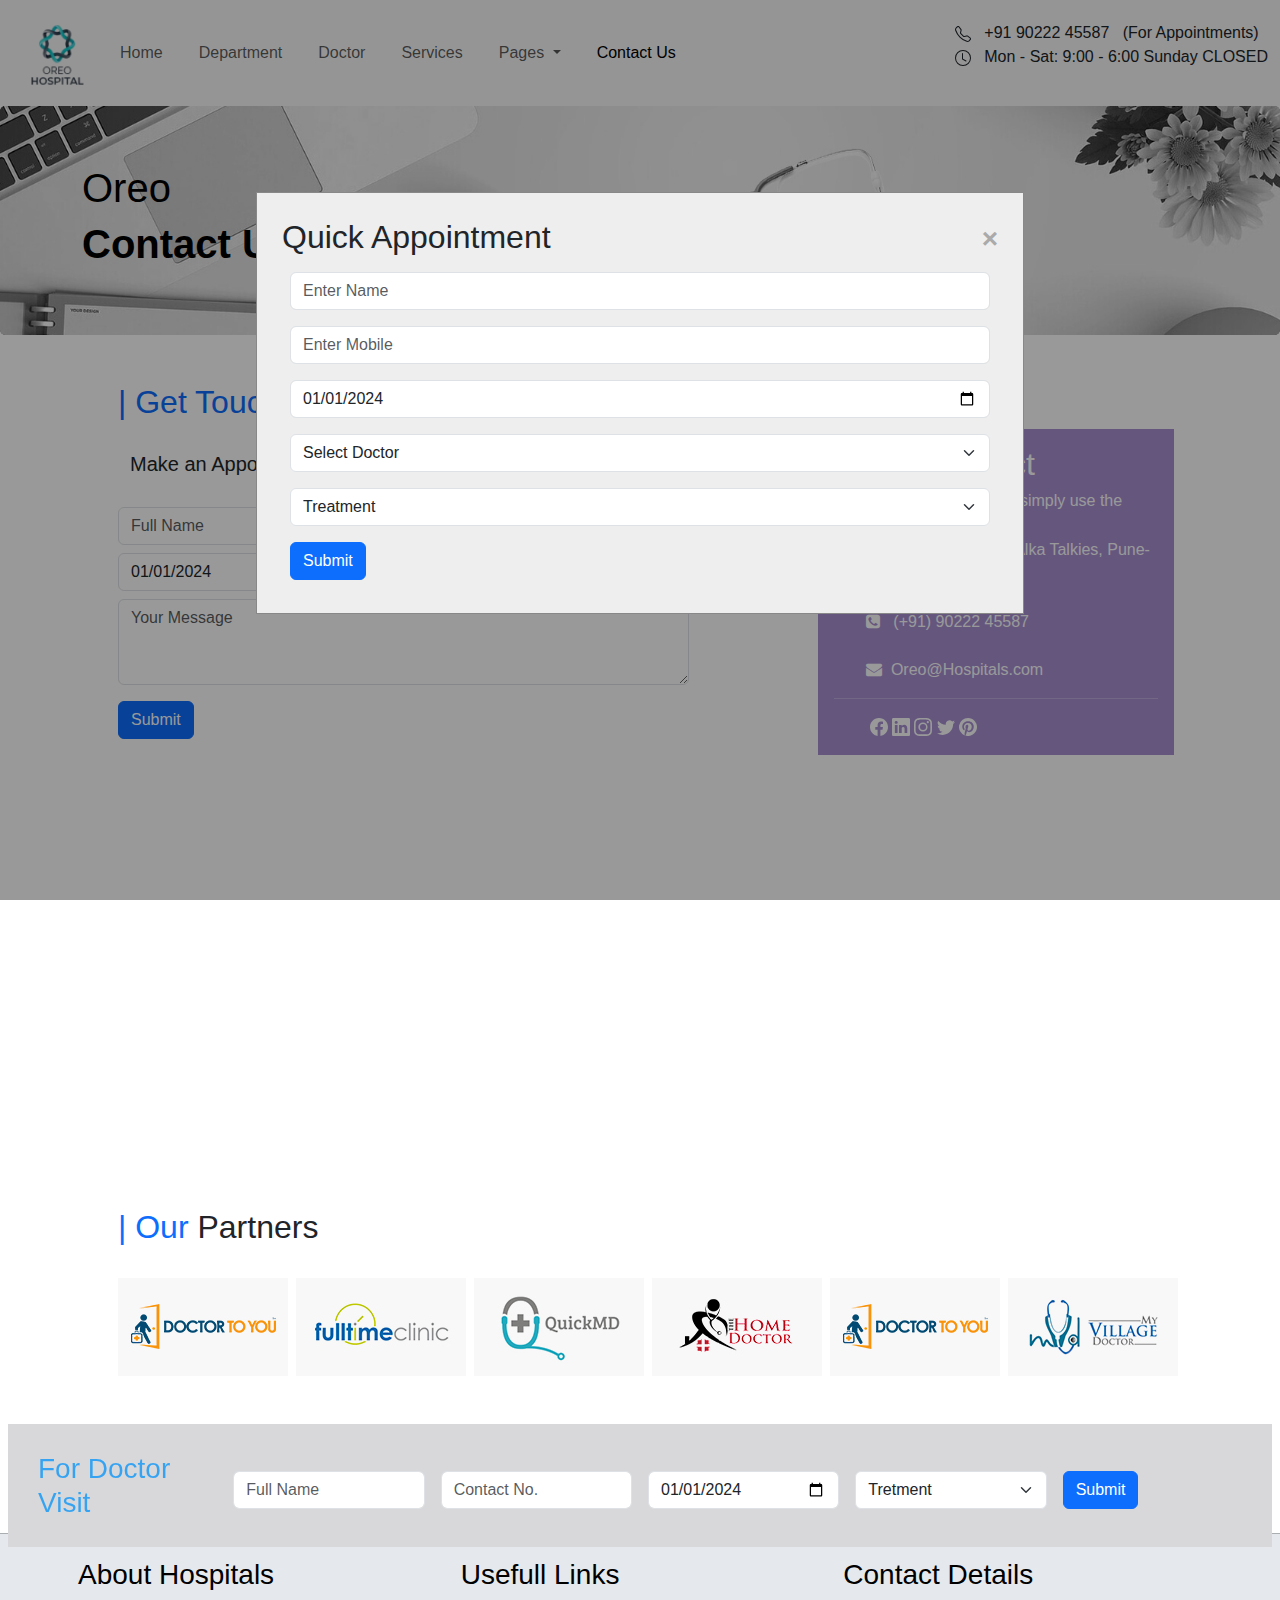
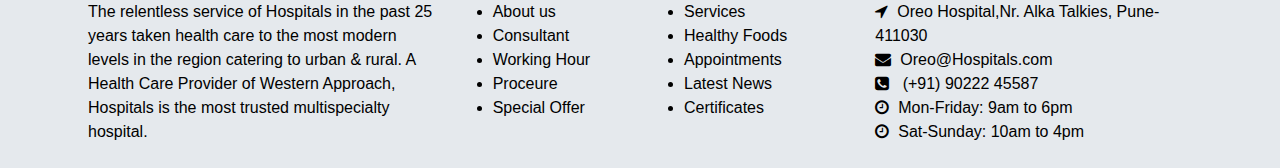
<file: Contact.html>
<!doctype html>
<html lang="en">

<head>
  <meta charset="utf-8">
  <meta name="viewport" content="width=device-width, initial-scale=1">
  <meta name="Oreo Hospital" content="We are developing the webside about hospital">
  <meta name="Oreo Hospital" content="Author: Oreo Team,
    Illustrator: P. Picture, Category: medical, ">
  <title>contact</title>

  <link href="https://cdn.jsdelivr.net/npm/bootstrap@5.3.3/dist/css/bootstrap.min.css" rel="stylesheet"
    integrity="sha384-QWTKZyjpPEjISv5WaRU9OFeRpok6YctnYmDr5pNlyT2bRjXh0JMhjY6hW+ALEwIH" crossorigin="anonymous">
  <link rel="stylesheet" href="css/contact.css">
  <link rel="stylesheet" href="css/nav-footer.css">
  <link rel="stylesheet" href="https://cdnjs.cloudflare.com/ajax/libs/font-awesome/4.7.0/css/font-awesome.min.css">
  <link rel="stylesheet" href="css/popup.css">
</head>

<body>

  <!-- popup start -->
  <section>

    <div id="popup-form" class="popup">
      <div class="popup-content">
        <span class="close-btn">&times;</span>
        <h2>Quick Appointment</h2>

        <div class=" p-2">
          <div class="form-group">
            <input type="text" value="" placeholder="Enter Name" class="form-control m-b-15">
          </div>
        </div>
        <div class="p-2">
          <div class="form-group">
            <input type="number" value="" placeholder="Enter Mobile" class="form-control m-b-15">
          </div>
        </div>
        <div class="p-2">
          <div class="form-group">
            <input type="date" value="2024-01-01" placeholder="Enter Date" class="form-control m-b-15">
          </div>
        </div>
        <div class="  p-2">
          <label class="visually-hidden" for="autoSizingSelect">Preference</label>
          <select class="form-select" id="autoSizingSelect">
            <option selected="selected">Select Doctor</option>
            <option>Marc Parcival</option>
            <option>Alen Bailey</option>
            <option>Basil Andrew</option>
            <option>Giles Franklin</option>
            <option>Edgar Denzil</option>
            <option>Garfield Feris</option>
          </select>
        </div>
        <div class=" p-2">

          <label class="visually-hidden" for="autoSizingSelect">Preference</label>
          <select class="form-select" id="autoSizingSelect">
            <option selected>Treatment</option>
            <option value="1">PULMONOLOGY</option>
            <option value="2">CARDIOLOGY</option>
            <option value="3">GYNECOLOGY</option>
            <option value="3">NEUROLOGY</option>
            <option value="3">UROLOGY</option>
            <option value="3">DENTAL</option>
          </select>

        </div>
        <div class="col-lg-4 col-md-6 p-2">
          <button class="btn btn-primary btn-round btn-block m-t-0 m-b-0">Submit</button>
        </div>
      </div>

    </div>
  </section>
  <!-- popup end -->

  <!-- Header start -->
  <header>
    <!-- <div class="start">

  </div> -->
    <nav class="navbar navbar-expand-lg bg-body-tertiary">
      <div class="container-fluid">
        <div class="oreo"><img src="img/logo.png" alt=""></div>
        <!-- <a class="navbar-brand" href="#">Oreo</a> -->
        <button class="navbar-toggler" type="button" data-bs-toggle="collapse" data-bs-target="#navbarSupportedContent"
          aria-controls="navbarSupportedContent" aria-expanded="false" aria-label="Toggle navigation">
          <span class="navbar-toggler-icon"></span>
        </button>
        <div class="collapse navbar-collapse" id="navbarSupportedContent">
          <ul class="navbar-nav me-auto mb-2  mb-lg-0">
            <li style="padding: 10px;" class="nav-item">
              <a class="nav-link" aria-current="page" href="index.html">Home</a>
            </li>

            <li style="padding: 10px;" class="nav-item">
              <a class="nav-link " aria-current="page" href="Department.html">Department</a>
            </li>
            <li style="padding: 10px;" class="nav-item">
              <a class="nav-link " aria-current="page" href="Doctor.html">Doctor</a>
            </li>
            <li style="padding: 10px;" class="nav-item">
              <a class="nav-link " aria-current="page" href="Services.html">Services</a>
            </li>
            <li style="padding: 10px;" class="nav-item dropdown">
              <a class="nav-link dropdown-toggle" href="#" role="button" data-bs-toggle="dropdown"
                aria-expanded="false">
                Pages
              </a>
              <ul class="dropdown-menu">
                <li><a class="dropdown-item" href="gallary.html">Gallery</a></li>
                <li><a class="dropdown-item" href="About.html">About Us</a></li>
                <li><a class="dropdown-item" href="price_list.html">Price list</a></li>
              </ul>
            </li>
            <li style="padding: 10px;" class="nav-item">
              <a class="nav-link active" aria-current="page" href="Services.html">Contact Us</a>
            </li>
          </ul>
          <div>

            <p>
              <svg xmlns="http://www.w3.org/2000/svg" width="16" height="16" fill="currentColor" class="bi bi-telephone"
                viewBox="0 0 16 16">
                <path
                  d="M3.654 1.328a.678.678 0 0 0-1.015-.063L1.605 2.3c-.483.484-.661 1.169-.45 1.77a17.6 17.6 0 0 0 4.168 6.608 17.6 17.6 0 0 0 6.608 4.168c.601.211 1.286.033 1.77-.45l1.034-1.034a.678.678 0 0 0-.063-1.015l-2.307-1.794a.68.68 0 0 0-.58-.122l-2.19.547a1.75 1.75 0 0 1-1.657-.459L5.482 8.062a1.75 1.75 0 0 1-.46-1.657l.548-2.19a.68.68 0 0 0-.122-.58zM1.884.511a1.745 1.745 0 0 1 2.612.163L6.29 2.98c.329.423.445.974.315 1.494l-.547 2.19a.68.68 0 0 0 .178.643l2.457 2.457a.68.68 0 0 0 .644.178l2.189-.547a1.75 1.75 0 0 1 1.494.315l2.306 1.794c.829.645.905 1.87.163 2.611l-1.034 1.034c-.74.74-1.846 1.065-2.877.702a18.6 18.6 0 0 1-7.01-4.42 18.6 18.6 0 0 1-4.42-7.009c-.362-1.03-.037-2.137.703-2.877z" />
              </svg> &nbsp; +91 90222 45587 &nbsp; (For Appointments)<br>
              <svg xmlns="http://www.w3.org/2000/svg" width="16" height="16" fill="currentColor" class="bi bi-clock"
                viewBox="0 0 16 16">
                <path d="M8 3.5a.5.5 0 0 0-1 0V9a.5.5 0 0 0 .252.434l3.5 2a.5.5 0 0 0 .496-.868L8 8.71z" />
                <path d="M8 16A8 8 0 1 0 8 0a8 8 0 0 0 0 16m7-8A7 7 0 1 1 1 8a7 7 0 0 1 14 0" />
              </svg> &nbsp; Mon - Sat: 9:00 - 6:00 Sunday CLOSED
            </p>
          </div>
        </div>
      </div>
    </nav>

  </header>

  <div style="border: none;" class="card bg-dark text-black">
    <img src="img/contactus.jpg" class="card-img img" alt="...">
    <div class="card-img-overlay d-flex align-items-center">
      <!-- <h3 class="card-text text-start">Oreo Hospital</h3> -->
      <div class="container ">
        <div class="row ">
          <h3 class="align-self-center ch" style="font-size: 40px; font-weight: 300;"> Oreo <h1><b>Contact Us</b></h1>
          </h3>
        </div>
      </div>

    </div>
  </div>
  <!-- <main>
    <div class="contact">
      <h4>Oreo</h4>
      <h1>Contact Us</h1>
    </div>
   </main> -->

  <div class="container p-5 ">
    <h2><span style="color: #0d6efd;">| Get Touch</span> with Us
    </h2>
    <div class="row">
      <div class="col-md-8">
        <div class="appoin">
          <form class=" appoin row gy-2 gx-3 align-items-center  0 .5rem 1rem rgba($black, .15)">
            <div style="padding: 20px; font-size: 20px;" class="col-auto col-md-12">
              Make an Appointment
            </div>
            <div class="col-auto col-md-5">
              <input type="text" class="form-control" id="autoSizingInput" placeholder="Full Name">
            </div>
            <div class="col-auto col-md-5">
              <div class="input-group">
                <input type="number" class="form-control" id="autoSizingInputGroup" placeholder="Contact No.">
              </div>
            </div>
            <div class="col-auto col-md-5">
              <div class="input-group">
                <input type="date" class="form-control" id="autoSizingInputGroup" placeholder="Date" value="2024-01-01">
              </div>
            </div>
            <div class="col-auto col-md-5">
              <label class="visually-hidden" for="autoSizingSelect">Preference</label>
              <select class="form-select" id="autoSizingSelect">
                <option selected>Treatment</option>
                <option value="1">PULMONOLOGY</option>
                <option value="2">CARDIOLOGY</option>
                <option value="3">GYNECOLOGY</option>
                <option value="3">NEUROLOGY</option>
                <option value="3">UROLOGY</option>
                <option value="3">DENTAL</option>
              </select>
            </div>
            <div class=" col-md-10">
              <!-- <label for="exampleFormControlTextarea1" class="form-label"></label> -->
              <textarea class="form-control" id="exampleFormControlTextarea1" placeholder="Your Message"
                rows="3"></textarea>
            </div>

            <div class="col-md-12 p-2">
              <button type="submit" class="btn btn-primary">Submit</button>
            </div>
          </form>

        </div>
      </div>
  
      <div class="col-md-4  p-3" style="background-color: #a890d3;  color: white;">
        <h2>Quick Contact</h2>
        <h6>If you have any questions simply use the following contact details.</h6>
        <ul>

          <i class="fa fa-location-arrow " aria-hidden="true"></i></i>&nbsp; Oreo Hospital,Nr.
          Alka Talkies, Pune-411030 <br><br>
          <i class="fa fa-phone-square " aria-hidden="true"></i> &nbsp; (+91) 90222 45587<br><br>
          <i class="fa fa-envelope " aria-hidden="true"></i>&nbsp; Oreo@Hospitals.com
        </ul>
        <hr>
        <div class="">&nbsp;&nbsp;&nbsp;&nbsp;&nbsp;&nbsp;&nbsp;&nbsp;<svg xmlns="http://www.w3.org/2000/svg" width="18"
            height="18" fill="currentColor" class="bi bi-facebook" viewBox="0 0 16 16">
            <path
              d="M16 8.049c0-4.446-3.582-8.05-8-8.05C3.58 0-.002 3.603-.002 8.05c0 4.017 2.926 7.347 6.75 7.951v-5.625h-2.03V8.05H6.75V6.275c0-2.017 1.195-3.131 3.022-3.131.876 0 1.791.157 1.791.157v1.98h-1.009c-.993 0-1.303.621-1.303 1.258v1.51h2.218l-.354 2.326H9.25V16c3.824-.604 6.75-3.934 6.75-7.951" />
          </svg>
          <svg xmlns="http://www.w3.org/2000/svg" width="18" height="18" fill="currentColor" class="bi bi-linkedin"
            viewBox="0 0 16 16">
            <path
              d="M0 1.146C0 .513.526 0 1.175 0h13.65C15.474 0 16 .513 16 1.146v13.708c0 .633-.526 1.146-1.175 1.146H1.175C.526 16 0 15.487 0 14.854zm4.943 12.248V6.169H2.542v7.225zm-1.2-8.212c.837 0 1.358-.554 1.358-1.248-.015-.709-.52-1.248-1.342-1.248S2.4 3.226 2.4 3.934c0 .694.521 1.248 1.327 1.248zm4.908 8.212V9.359c0-.216.016-.432.08-.586.173-.431.568-.878 1.232-.878.869 0 1.216.662 1.216 1.634v3.865h2.401V9.25c0-2.22-1.184-3.252-2.764-3.252-1.274 0-1.845.7-2.165 1.193v.025h-.016l.016-.025V6.169h-2.4c.03.678 0 7.225 0 7.225z" />
          </svg>
          <svg xmlns="http://www.w3.org/2000/svg" width="18" height="18" fill="currentColor" class="bi bi-instagram"
            viewBox="0 0 16 16">
            <path
              d="M8 0C5.829 0 5.556.01 4.703.048 3.85.088 3.269.222 2.76.42a3.9 3.9 0 0 0-1.417.923A3.9 3.9 0 0 0 .42 2.76C.222 3.268.087 3.85.048 4.7.01 5.555 0 5.827 0 8.001c0 2.172.01 2.444.048 3.297.04.852.174 1.433.372 1.942.205.526.478.972.923 1.417.444.445.89.719 1.416.923.51.198 1.09.333 1.942.372C5.555 15.99 5.827 16 8 16s2.444-.01 3.298-.048c.851-.04 1.434-.174 1.943-.372a3.9 3.9 0 0 0 1.416-.923c.445-.445.718-.891.923-1.417.197-.509.332-1.09.372-1.942C15.99 10.445 16 10.173 16 8s-.01-2.445-.048-3.299c-.04-.851-.175-1.433-.372-1.941a3.9 3.9 0 0 0-.923-1.417A3.9 3.9 0 0 0 13.24.42c-.51-.198-1.092-.333-1.943-.372C10.443.01 10.172 0 7.998 0zm-.717 1.442h.718c2.136 0 2.389.007 3.232.046.78.035 1.204.166 1.486.275.373.145.64.319.92.599s.453.546.598.92c.11.281.24.705.275 1.485.039.843.047 1.096.047 3.231s-.008 2.389-.047 3.232c-.035.78-.166 1.203-.275 1.485a2.5 2.5 0 0 1-.599.919c-.28.28-.546.453-.92.598-.28.11-.704.24-1.485.276-.843.038-1.096.047-3.232.047s-2.39-.009-3.233-.047c-.78-.036-1.203-.166-1.485-.276a2.5 2.5 0 0 1-.92-.598 2.5 2.5 0 0 1-.6-.92c-.109-.281-.24-.705-.275-1.485-.038-.843-.046-1.096-.046-3.233s.008-2.388.046-3.231c.036-.78.166-1.204.276-1.486.145-.373.319-.64.599-.92s.546-.453.92-.598c.282-.11.705-.24 1.485-.276.738-.034 1.024-.044 2.515-.045zm4.988 1.328a.96.96 0 1 0 0 1.92.96.96 0 0 0 0-1.92m-4.27 1.122a4.109 4.109 0 1 0 0 8.217 4.109 4.109 0 0 0 0-8.217m0 1.441a2.667 2.667 0 1 1 0 5.334 2.667 2.667 0 0 1 0-5.334" />
          </svg>
          <svg xmlns="http://www.w3.org/2000/svg" width="18" height="18" fill="currentColor" class="bi bi-twitter"
            viewBox="0 0 16 16">
            <path
              d="M5.026 15c6.038 0 9.341-5.003 9.341-9.334q.002-.211-.006-.422A6.7 6.7 0 0 0 16 3.542a6.7 6.7 0 0 1-1.889.518 3.3 3.3 0 0 0 1.447-1.817 6.5 6.5 0 0 1-2.087.793A3.286 3.286 0 0 0 7.875 6.03a9.32 9.32 0 0 1-6.767-3.429 3.29 3.29 0 0 0 1.018 4.382A3.3 3.3 0 0 1 .64 6.575v.045a3.29 3.29 0 0 0 2.632 3.218 3.2 3.2 0 0 1-.865.115 3 3 0 0 1-.614-.057 3.28 3.28 0 0 0 3.067 2.277A6.6 6.6 0 0 1 .78 13.58a6 6 0 0 1-.78-.045A9.34 9.34 0 0 0 5.026 15" />
          </svg>
          <svg xmlns="http://www.w3.org/2000/svg" width="18" height="18" fill="currentColor" class="bi bi-pinterest"
            viewBox="0 0 16 16">
            <path
              d="M8 0a8 8 0 0 0-2.915 15.452c-.07-.633-.134-1.606.027-2.297.146-.625.938-3.977.938-3.977s-.239-.479-.239-1.187c0-1.113.645-1.943 1.448-1.943.682 0 1.012.512 1.012 1.127 0 .686-.437 1.712-.663 2.663-.188.796.4 1.446 1.185 1.446 1.422 0 2.515-1.5 2.515-3.664 0-1.915-1.377-3.254-3.342-3.254-2.276 0-3.612 1.707-3.612 3.471 0 .688.265 1.425.595 1.826a.24.24 0 0 1 .056.23c-.061.252-.196.796-.222.907-.035.146-.116.177-.268.107-1-.465-1.624-1.926-1.624-3.1 0-2.523 1.834-4.84 5.286-4.84 2.775 0 4.932 1.977 4.932 4.62 0 2.757-1.739 4.976-4.151 4.976-.811 0-1.573-.421-1.834-.919l-.498 1.902c-.181.695-.669 1.566-.995 2.097A8 8 0 1 0 8 0" />
          </svg>
        </div>
      </div>
    </div>
  </div>
  <div class=" container-fluid ">
    <div class="row">
      <div class="col-md-12">
        <iframe
          src="https://www.google.com/maps/embed?pb=!1m18!1m12!1m3!1d120976.60597935974!2d73.7921444!3d18.640695150000003!2m3!1f0!2f0!3f0!3m2!1i1024!2i768!4f13.1!3m3!1m2!1s0x3bc2b8377fbdeab3%3A0x2c4265dab1a7a0f8!2sPimpri-Chinchwad%2C%20Maharashtra!5e0!3m2!1sen!2sin!4v1725341837005!5m2!1sen!2sin"
          width="100%" height="350" allowfullscreen="" loading="lazy"
          referrerpolicy="no-referrer-when-downgrade"></iframe>
      </div>
    </div>
  </div>
  <div class="container partner p-5">
    <h2><span style="color: #0d6efd;">| Our </span>Partners
    </h2><br>
    <div class="row"><br>
      <div class="col-md-2">
        <img src="img/partner-logo-1.png" alt="">
      </div>
      <div class="col-md-2">
        <img src="img/partner-logo-2.png" alt="">
      </div>
      <div class="col-md-2">
        <img src="img/partner-logo-3.png" alt="">
      </div>
      <div class="col-md-2">
        <img src="img/partner-logo-4.png" alt="">
      </div>
      <div class="col-md-2">
        <img src="img/partner-logo-1 (1).png" alt="">
      </div>
      <div class="col-md-2">
        <img src="img/partner-logo-5.png" alt="">
      </div>
    </div>
  </div>
  <!-- appoinment section -->
  <div class="appoint m-2">
    <form class=" appoint row gy-2 gx-3 align-items-center  0 .5rem 1rem rgba($black, .15)">
      <div style="padding: 20px; font-size: 20px;" class="col-auto col-md-2 ">
        <div class="wrapper">
          <h3>For Doctor Visit</h3>
        </div>
      </div>
      <div class="col-auto col-md-2">
        <input type="text" class="form-control" id="autoSizingInput" placeholder="Full Name">
      </div>
      <div class="col-auto col-md-2">
        <div class="input-group">
          <input type="number" class="form-control" id="autoSizingInputGroup" placeholder="Contact No.">
        </div>
      </div>
      <div class="col-auto col-md-2">
        <div class="input-group">
          <input type="date" class="form-control" id="autoSizingInputGroup" placeholder="Date" value="2024-01-01">
        </div>
      </div>
      <div class="col-auto col-md-2">
        <label class="visually-hidden" for="autoSizingSelect">Preference</label>
        <select class="form-select" id="autoSizingSelect">
          <option selected>Tretment</option>
          <option value="1">PULMONOLOGY</option>
          <option value="2">CARDIOLOGY</option>
          <option value="3">GYNECOLOGY</option>
          <option value="3">NEUROLOGY</option>
          <option value="3">UROLOGY</option>
          <option value="3">DENTAL</option>
        </select>
      </div>
        
      <div class="col-auto col-md-2">
        <button type="submit" class="btn btn-primary">Submit</button>
      </div>
    </form>

  </div>
  <!-- back-to-top-btn started -->

  <!-- <button id="back-to-top-btn">
      <i class="fa fa-angle-double-up"></i>

    </button> -->

  <!-- footer start -->

  <footer class="text-center text-lg-start text-black" style="background-color: #e5e9ed">
    <hr>
    <div class="container p-2 pl-2">
      <div class="row footer1">
        <div class="col-md-4 ">
          <h3>About Hospitals</h3>
          <p style="padding-left: 10px;">
            The relentless service of Hospitals in the past 25 years taken health care to the most modern levels
            in
            the region catering to urban & rural.

            A Health Care Provider of Western Approach, Hospitals is the most trusted multispecialty hospital.
          </p>
        </div>
        <div class="col-md-4">
          <h3>Usefull Links</h3>
          <div class="row page">
            <div class="col-md-6">
              <ul>
                <li><a class="link" href="">About us</a></li>
                <li><a class="link" href="">Consultant</a></li>
                <li><a class="link" href="">Working Hour</a></li>
                <li><a class="link" href="">Proceure</a></li>
                <li><a class="link" href="">Special Offer</a></li>
              </ul>
            </div>
            <div class="col-md-6">
              <ul>
                <li><a class="link" href="">Services</a></li>
                <li><a class="link" href="">Healthy Foods</a></li>
                <li><a class="link" href=""> Appointments</a></li>
                <li><a class="link" href="">Latest News</a></li>
                <li><a class="link" href="">Certificates</a></li>
              </ul>
            </div>
          </div>
        </div>
        <div class="col-md-4">
          <h3>Contact Details</h3>
          <ul>

            <i class="fa fa-location-arrow " aria-hidden="true"></i></i>&nbsp; Oreo Hospital,Nr.
            Alka Talkies, Pune-411030 <br>
            <i class="fa fa-envelope" aria-hidden="true"></i>&nbsp; Oreo@Hospitals.com <br>
            <i class="fa fa-phone-square" aria-hidden="true"></i> &nbsp; (+91) 90222 45587 <br>
            <i class="fa fa-clock-o" aria-hidden="true"></i>&nbsp; Mon-Friday: 9am to 6pm <br>
            <i class="fa fa-clock-o" aria-hidden="true"></i>&nbsp; Sat-Sunday: 10am to 4pm <br>
          </ul>
        </div>

      </div>
    </div>
  </footer>
  <script src="https://cdn.jsdelivr.net/npm/bootstrap@5.3.3/dist/js/bootstrap.bundle.min.js"
    integrity="sha384-YvpcrYf0tY3lHB60NNkmXc5s9fDVZLESaAA55NDzOxhy9GkcIdslK1eN7N6jIeHz"
    crossorigin="anonymous"></script>
  <script src="javascript/script.js"></script>
</body>

</html>
</file>
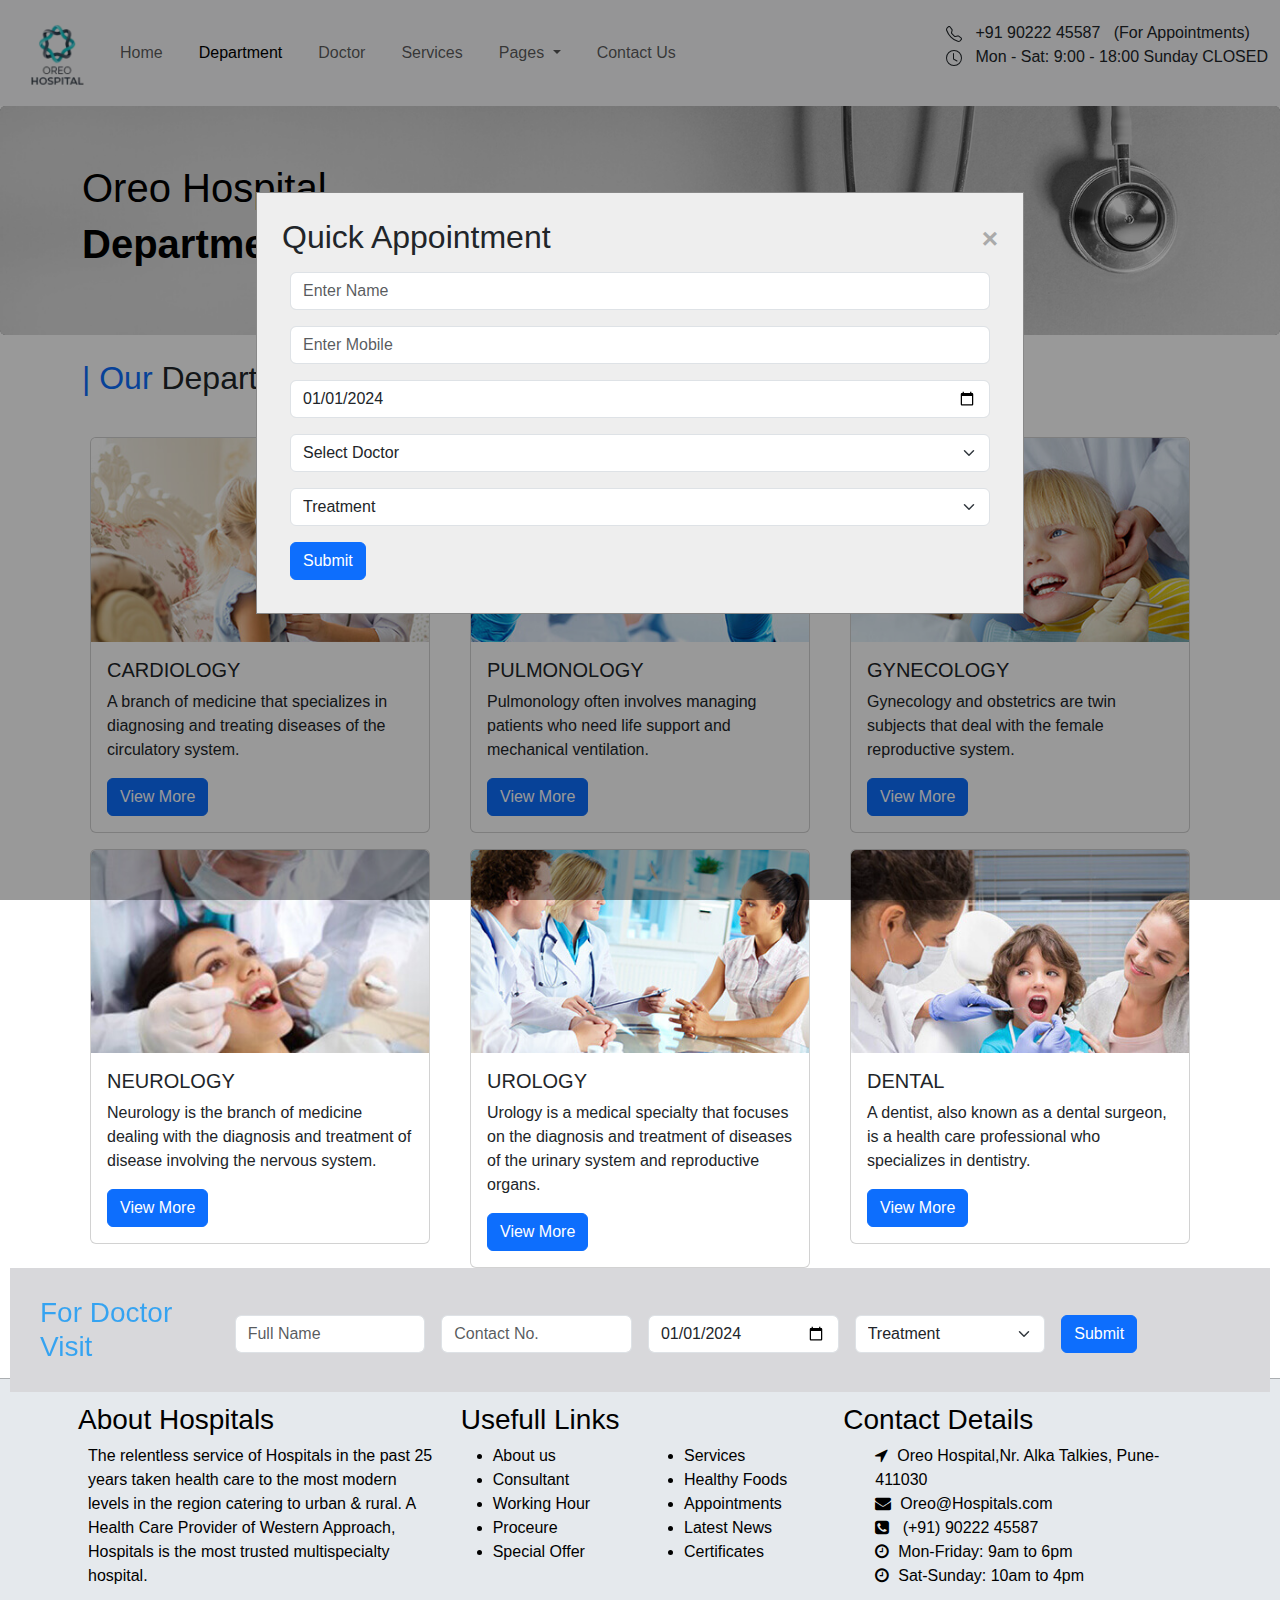
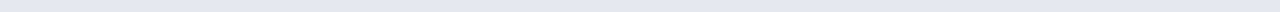
<file: Department.html>
<!DOCTYPE html>
<html lang="en">

<head>
  <meta charset="UTF-8">
  <meta name="viewport" content="width=device-width, initial-scale=1.0">
  <meta name="Oreo Hospital" content="We are developing the webside about hospital">
  <meta name="Oreo Hospital" content="Author: Oreo Team,
    Illustrator: P. Picture, Category: medical, ">
  <link href="https://cdn.jsdelivr.net/npm/bootstrap@5.3.3/dist/css/bootstrap.min.css" rel="stylesheet"
    integrity="sha384-QWTKZyjpPEjISv5WaRU9OFeRpok6YctnYmDr5pNlyT2bRjXh0JMhjY6hW+ALEwIH" crossorigin="anonymous">
  <link rel="stylesheet" href="https://cdnjs.cloudflare.com/ajax/libs/font-awesome/4.7.0/css/font-awesome.min.css">
  <link rel="stylesheet" href="css/nav-footer.css">
  <link rel="stylesheet" href="css/department.css">
  <link rel="stylesheet" href="css/popup.css">
  <!-- <link rel="stylesheet" href="css/footer.css"> -->
  <title>Department</title>
</head>

<body>
  <!-- popup start -->
  <section>

    <div id="popup-form" class="popup">
      <div class="popup-content">
        <span class="close-btn">&times;</span>
        <h2>Quick Appointment</h2>

        <div class=" p-2">
          <div class="form-group">
            <input type="text" value="" placeholder="Enter Name" class="form-control m-b-15">
          </div>
        </div>
        <div class="p-2">
          <div class="form-group">
            <input type="number" value="" placeholder="Enter Mobile" class="form-control m-b-15">
          </div>
        </div>
        <div class="p-2">
          <div class="form-group">
            <input type="date" value="2024-01-01" placeholder="Enter Date" class="form-control m-b-15">
          </div>
        </div>
        <div class="  p-2">
          <label class="visually-hidden" for="autoSizingSelect">Preference</label>
          <select class="form-select" id="autoSizingSelect">
            <option selected="selected">Select Doctor</option>
            <option>Marc Parcival</option>
            <option>Alen Bailey</option>
            <option>Basil Andrew</option>
            <option>Giles Franklin</option>
            <option>Edgar Denzil</option>
            <option>Garfield Feris</option>
          </select>
        </div>
        <div class=" p-2">

          <label class="visually-hidden" for="autoSizingSelect">Preference</label>
          <select class="form-select" id="autoSizingSelect">
            <option selected>Treatment</option>
            <option value="1">PULMONOLOGY</option>
            <option value="2">CARDIOLOGY</option>
            <option value="3">GYNECOLOGY</option>
            <option value="3">NEUROLOGY</option>
            <option value="3">UROLOGY</option>
            <option value="3">DENTAL</option>
          </select>

        </div>
        <div class="col-lg-4 col-md-6 p-2">
          <button class="btn btn-primary btn-round btn-block m-t-0 m-b-0">Submit</button>
        </div>
      </div>

    </div>
  </section>
  <!-- popup end -->
  <!-- Header start -->
  <header>
    <!-- <div class="start">

  </div> -->
    <nav class="navbar navbar-expand-lg bg-body-tertiary">
      <div class="container-fluid">
        <div class="oreo"><img src="img/logo.png" alt=""></div>
        <!-- <a class="navbar-brand" href="#">Oreo</a> -->
        <button class="navbar-toggler" type="button" data-bs-toggle="collapse" data-bs-target="#navbarSupportedContent"
          aria-controls="navbarSupportedContent" aria-expanded="false" aria-label="Toggle navigation">
          <span class="navbar-toggler-icon"></span>
        </button>
        <div class="collapse navbar-collapse" id="navbarSupportedContent">
          <ul class="navbar-nav me-auto mb-2  mb-lg-0">
            <li style="padding: 10px;" class="nav-item">
              <a class="nav-link " aria-current="page" href="index.html">Home</a>
            </li>

            <li style="padding: 10px;" class="nav-item">
              <a class="nav-link active " aria-current="page" href="Department.html">Department</a>
            </li>
            <li style="padding: 10px;" class="nav-item">
              <a class="nav-link " aria-current="page" href="Doctor.html">Doctor</a>
            </li>
            <li style="padding: 10px;" class="nav-item">
              <a class="nav-link " aria-current="page" href="Services.html">Services</a>
            </li>
            <li style="padding: 10px;" class="nav-item dropdown">
              <a class="nav-link dropdown-toggle" href="#" role="button" data-bs-toggle="dropdown"
                aria-expanded="false">
                Pages
              </a>
              <ul class="dropdown-menu">
                <li><a class="dropdown-item" href="gallary.html">Gallery</a></li>
                <li><a class="dropdown-item" href="About.html">About Us</a></li>
                <li><a class="dropdown-item" href="price_list.html">Price list</a></li>
              </ul>
            </li>
            <li style="padding: 10px;" class="nav-item">
              <a class="nav-link " aria-current="page" href="Contact.html">Contact Us</a>
            </li>

          </ul>
          <div>

            <p>
              <svg xmlns="http://www.w3.org/2000/svg" width="16" height="16" fill="currentColor" class="bi bi-telephone"
                viewBox="0 0 16 16">
                <path
                  d="M3.654 1.328a.678.678 0 0 0-1.015-.063L1.605 2.3c-.483.484-.661 1.169-.45 1.77a17.6 17.6 0 0 0 4.168 6.608 17.6 17.6 0 0 0 6.608 4.168c.601.211 1.286.033 1.77-.45l1.034-1.034a.678.678 0 0 0-.063-1.015l-2.307-1.794a.68.68 0 0 0-.58-.122l-2.19.547a1.75 1.75 0 0 1-1.657-.459L5.482 8.062a1.75 1.75 0 0 1-.46-1.657l.548-2.19a.68.68 0 0 0-.122-.58zM1.884.511a1.745 1.745 0 0 1 2.612.163L6.29 2.98c.329.423.445.974.315 1.494l-.547 2.19a.68.68 0 0 0 .178.643l2.457 2.457a.68.68 0 0 0 .644.178l2.189-.547a1.75 1.75 0 0 1 1.494.315l2.306 1.794c.829.645.905 1.87.163 2.611l-1.034 1.034c-.74.74-1.846 1.065-2.877.702a18.6 18.6 0 0 1-7.01-4.42 18.6 18.6 0 0 1-4.42-7.009c-.362-1.03-.037-2.137.703-2.877z" />
              </svg> &nbsp; +91 90222 45587 &nbsp; (For Appointments)<br>
              <svg xmlns="http://www.w3.org/2000/svg" width="16" height="16" fill="currentColor" class="bi bi-clock"
                viewBox="0 0 16 16">
                <path d="M8 3.5a.5.5 0 0 0-1 0V9a.5.5 0 0 0 .252.434l3.5 2a.5.5 0 0 0 .496-.868L8 8.71z" />
                <path d="M8 16A8 8 0 1 0 8 0a8 8 0 0 0 0 16m7-8A7 7 0 1 1 1 8a7 7 0 0 1 14 0" />
              </svg> &nbsp; Mon - Sat: 9:00 - 18:00 Sunday CLOSED
            </p>
          </div>
        </div>
      </div>
    </nav>

  </header>

  <div style="border: none;" class="card bg-dark text-black">
    <img src="img/banner-department.jpg" class="card-img img" alt="...">
    <div class="card-img-overlay d-flex align-items-center">
      <!-- <h3 class="card-text text-start">Oreo Hospital</h3> -->
      <div class="container ">
        <div class="row departmentheading ">
          <h3 class="align-self-center dh "> Oreo Hospital <h1><b>Departments</b></h1>
          </h3>
        </div>
      </div>

    </div>
  </div>

  <main>
    <div class="container  "><br>
      <h2><span style="color: #0d6efd;">| Our </span>Departments
      </h2><br>
      <div class="row ">
        <div class="col-md-4 ">
          <div class="card m-2">
            <img src="img/department-1.jpg" class="card-img-top" alt="...">
            <div class="card-body">
              <h5 class="card-title">CARDIOLOGY</h5>
              <p class="card-text">A branch of medicine that specializes in diagnosing and treating diseases of the
                circulatory system.</p>
              <a href="https://en.wikipedia.org/wiki/Cardiology" class="btn btn-primary" target="_blank">View More</a>
            </div>
          </div>
        </div>
        <div class="col-md-4 ">
          <div class="card m-2">
            <img src="img/department-2.jpg" class="card-img-top" alt="...">
            <div class="card-body">
              <h5 class="card-title">PULMONOLOGY</h5>
              <p class="card-text">Pulmonology often involves managing patients who need life support and mechanical
                ventilation.</p>
              <a href="https://en.wikipedia.org/wiki/Pulmonology#:~:text=Pulmonology" class="btn btn-primary"
                target="_blank">View More</a>
            </div>
          </div>
        </div>
        <div class="col-md-4 ">
          <div class="card m-2">
            <img src="img/department-3.jpg" class="card-img-top" alt="...">
            <div class="card-body">
              <h5 class="card-title">GYNECOLOGY</h5>
              <p class="card-text">Gynecology and obstetrics are twin subjects that deal with the female reproductive
                system.</p>
              <a href="https://en.wikipedia.org/wiki/Gynaecology" class="btn btn-primary" target="_blank">View More</a>
            </div>
          </div>
        </div>
        <div class="col-md-4 ">
          <div class="card m-2">
            <img src="img/department-4.jpg" class="card-img-top" alt="...">
            <div class="card-body">
              <h5 class="card-title">NEUROLOGY</h5>
              <p class="card-text"> Neurology is the branch of medicine dealing with the diagnosis and treatment of
                disease involving the nervous system.</p>
              <a href="https://en.wikipedia.org/wiki/Neurology#:~:text=Neurology%20(from%20Greek%3A%20%CE%BD%CE%B5%E1%BF%A6%CF%81%CE%BF%CE%BD%20(,cord%20and%20the%20peripheral%20nerves."
                class="btn btn-primary" target="_blank">View More</a>
            </div>
          </div>
        </div>
        <div class="col-md-4">
          <div class="card m-2">
            <img src="img/department-5.jpg" class="card-img-top" alt="...">
            <div class="card-body">
              <h5 class="card-title">UROLOGY</h5>
              <p class="card-text">Urology is a medical specialty that focuses on the diagnosis and treatment of
                diseases of the urinary system and reproductive organs.</p>
              <a href="https://en.wikipedia.org/wiki/Urology#:~:text=Urology%20(from%20Greek%20%CE%BF%E1%BD%96%CF%81%CE%BF%CE%BD%20ouron,system%20and%20the%20reproductive%20organs."
                class="btn btn-primary" target="_blank">View More</a>
            </div>
          </div>
        </div>
        <div class="col-md-4">
          <div class="card m-2">
            <img src="img/department-6.jpg" class="card-img-top" alt="...">
            <div class="card-body">
              <h5 class="card-title">DENTAL</h5>
              <p class="card-text">A dentist, also known as a dental surgeon, is a health care professional who
                specializes in dentistry.</p>
              <a href="https://en.wikipedia.org/wiki/Dentist" class="btn btn-primary" target="_blank">View More</a>
            </div>
          </div>
        </div>
      </div>
    </div>
    </div>
  </main>
  <!-- appointment section start -->

  <div class="appoint ">
    <form class=" appoint row gy-2 gx-3 align-items-center  0 .5rem 1rem rgba($black, .15)">
      <div style="padding: 20px; font-size: 20px;" class="col-auto col-md-2">
        <div class="wrapper">
          <h3>For Doctor Visit</h3>
        </div>
      </div>
      <div class="col-auto col-md-2">
        <input type="text" class="form-control" id="autoSizingInput" placeholder="Full Name">
      </div>
      <div class="col-auto col-md-2">
        <div class="input-group">
          <input type="number" class="form-control" id="autoSizingInputGroup" placeholder="Contact No.">
        </div>
      </div>
      <div class="col-auto col-md-2">
        <div class="input-group">
          <input type="date" class="form-control" id="autoSizingInputGroup" placeholder="Date" value="2024-01-01">
        </div>
      </div>
      <div class="col-auto col-md-2">
        <label class="visually-hidden" for="autoSizingSelect">Preference</label>
        <select class="form-select" id="autoSizingSelect">
          <option selected>Treatment</option>
          <option value="1">PULMONOLOGY</option>
          <option value="2">CARDIOLOGY</option>
          <option value="3">GYNECOLOGY</option>
          <option value="3">NEUROLOGY</option>
          <option value="3">UROLOGY</option>
          <option value="3">DENTAL</option>
        </select>
      </div>

      <div class="col-auto col-md-2">
        <button type="submit" class="btn btn-primary">Submit</button>
      </div>
    </form>

  </div>

  <!-- footer start -->
  <footer class="text-center text-lg-start text-black" style="background-color: #e5e9ed">
    <hr>
    <div class="container p-2 pl-2">
      <div class="row footer1">
        <div class="col-md-4 ">
          <h3>About Hospitals</h3>
          <p style="padding-left: 10px;">
            The relentless service of Hospitals in the past 25 years taken health care to the most modern levels
            in
            the region catering to urban & rural.

            A Health Care Provider of Western Approach, Hospitals is the most trusted multispecialty hospital.
          </p>
        </div>
        <div class="col-md-4">
          <h3>Usefull Links</h3>
          <div class="row page">
            <div class="col-md-6">
              <ul>
                <li><a class="link" href="">About us</a></li>
                <li><a class="link" href="">Consultant</a></li>
                <li><a class="link" href="">Working Hour</a></li>
                <li><a class="link" href="">Proceure</a></li>
                <li><a class="link" href="">Special Offer</a></li>
              </ul>
            </div>
            <div class="col-md-6">
              <ul>
                <li><a class="link" href="">Services</a></li>
                <li><a class="link" href="">Healthy Foods</a></li>
                <li><a class="link" href=""> Appointments</a></li>
                <li><a class="link" href="">Latest News</a></li>
                <li><a class="link" href="">Certificates</a></li>
              </ul>
            </div>
          </div>
        </div>
        <div class="col-md-4">
          <h3>Contact Details</h3>
          <ul>

            <i class="fa fa-location-arrow" aria-hidden="true"></i></i>&nbsp; Oreo Hospital,Nr.
            Alka Talkies, Pune-411030 <br>
            <i class="fa fa-envelope" aria-hidden="true"></i>&nbsp; Oreo@Hospitals.com <br>
            <i class="fa fa-phone-square" aria-hidden="true"></i> &nbsp; (+91) 90222 45587<br>
            <i class="fa fa-clock-o" aria-hidden="true"></i>&nbsp; Mon-Friday: 9am to 6pm <br>
            <i class="fa fa-clock-o" aria-hidden="true"></i>&nbsp; Sat-Sunday: 10am to 4pm <br>
          </ul>
        </div>

      </div>
    </div>
  </footer>
  <script src="https://cdn.jsdelivr.net/npm/bootstrap@5.3.3/dist/js/bootstrap.bundle.min.js"
    integrity="sha384-YvpcrYf0tY3lHB60NNkmXc5s9fDVZLESaAA55NDzOxhy9GkcIdslK1eN7N6jIeHz"
    crossorigin="anonymous"></script>
  <script src="javascript/script.js"></script>
</body>

</html>
</file>
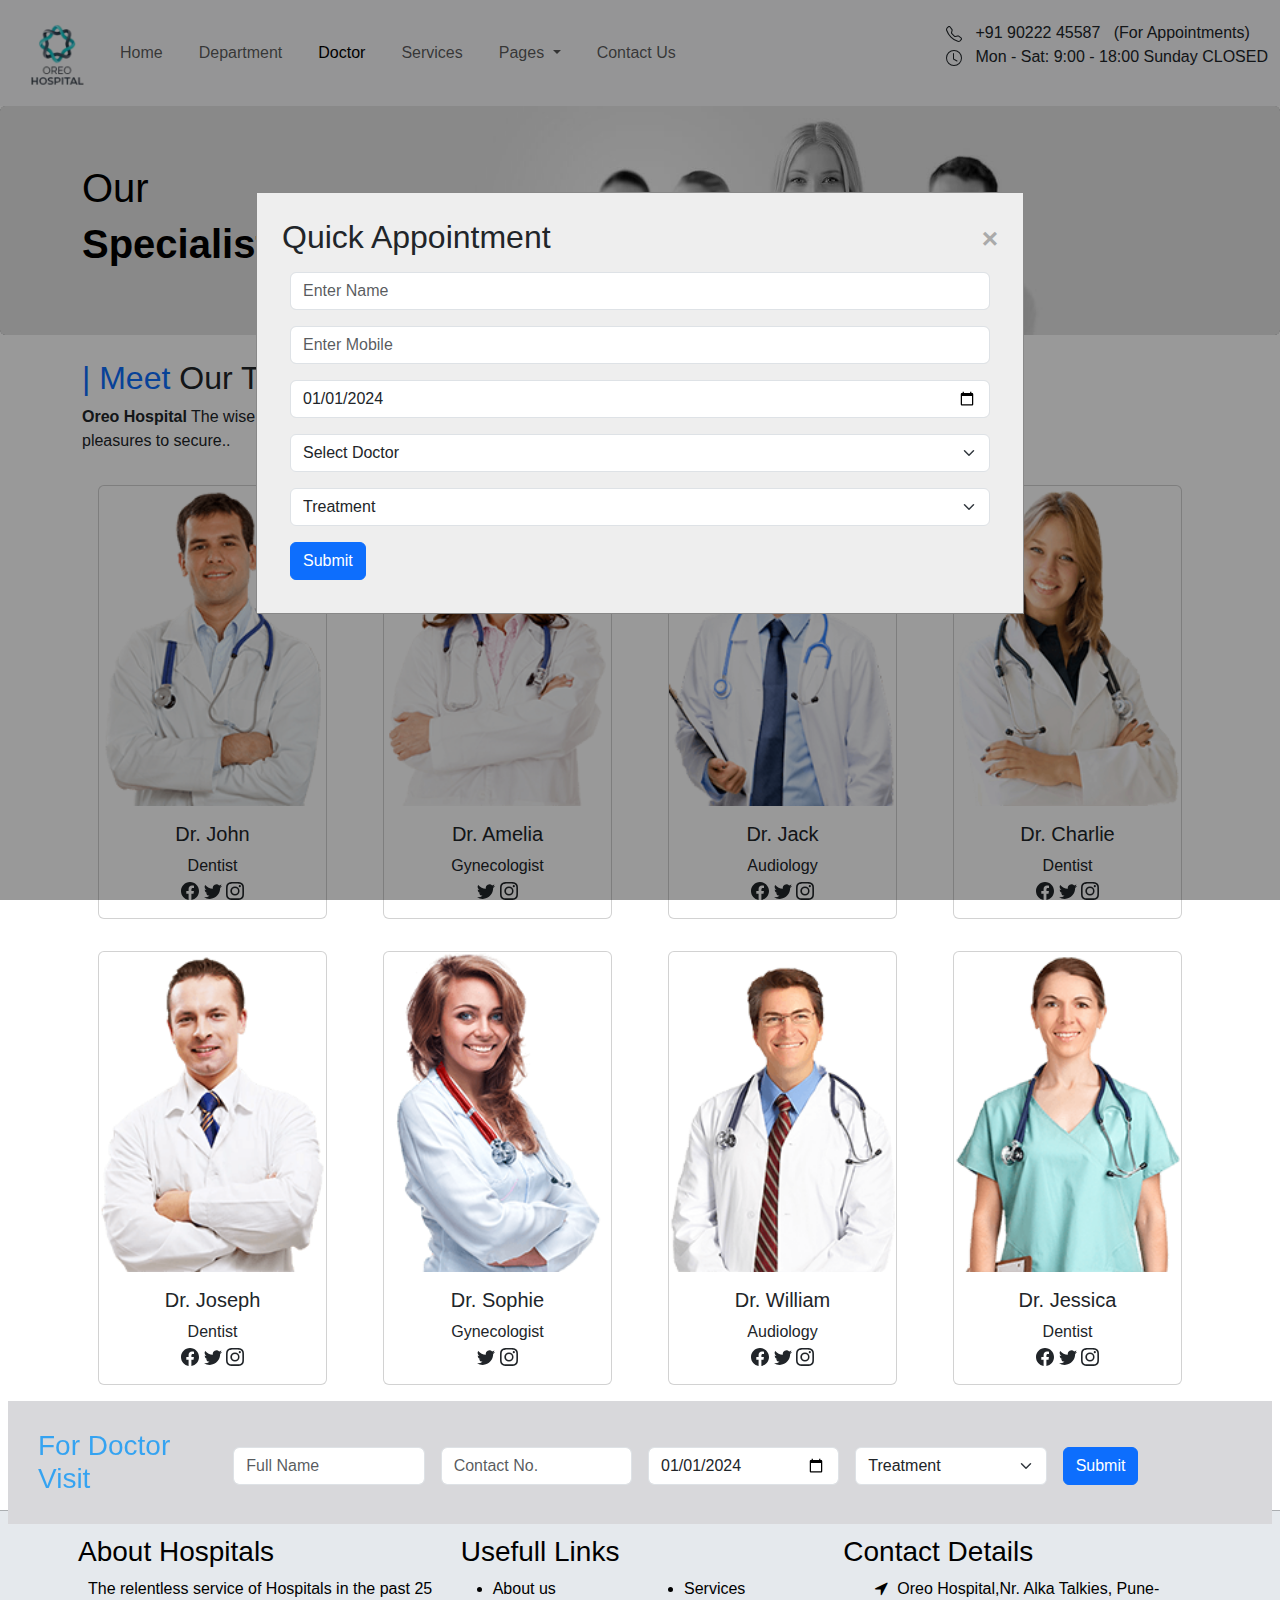
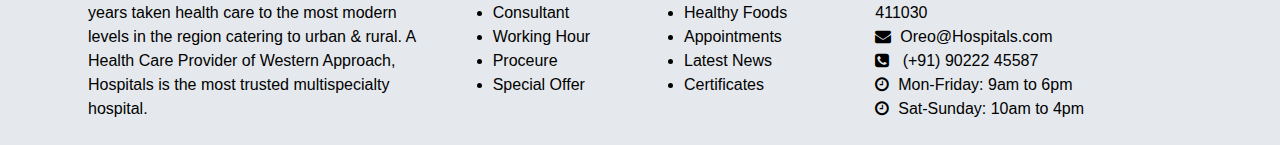
<file: Doctor.html>
<!doctype html>
<html lang="en">

<head>
  <meta charset="utf-8">
  <meta name="viewport" content="width=device-width, initial-scale=1">
  <meta name="Oreo Hospital" content="We are developing the webside about hospital">
  <meta name="Oreo Hospital" content="Author: Oreo Team,
    Illustrator: P. Picture, Category: medical, ">
  <title>Doctor page</title>
  <link rel="stylesheet" href="css/nav-footer.css">
  <link href="https://cdn.jsdelivr.net/npm/bootstrap@5.3.3/dist/css/bootstrap.min.css" rel="stylesheet"
    integrity="sha384-QWTKZyjpPEjISv5WaRU9OFeRpok6YctnYmDr5pNlyT2bRjXh0JMhjY6hW+ALEwIH" crossorigin="anonymous">
  <link rel="stylesheet" href="https://cdnjs.cloudflare.com/ajax/libs/font-awesome/4.7.0/css/font-awesome.min.css">
  <link rel="stylesheet" href="css/popup.css">
  <link rel="stylesheet" href="css/doctor.css">
</head>



<body>

  <!-- popup start -->
  <section>

    <div id="popup-form" class="popup">
      <div class="popup-content">
        <span class="close-btn">&times;</span>
        <h2>Quick Appointment</h2>

        <div class=" p-2">
          <div class="form-group">
            <input type="text" value="" placeholder="Enter Name" class="form-control m-b-15">
          </div>
        </div>
        <div class="p-2">
          <div class="form-group">
            <input type="number" value="" placeholder="Enter Mobile" class="form-control m-b-15">
          </div>
        </div>
        <div class="p-2">
          <div class="form-group">
            <input type="date" value="2024-01-01" placeholder="Enter Date" class="form-control m-b-15">
          </div>
        </div>
        <div class="  p-2">
          <label class="visually-hidden" for="autoSizingSelect">Preference</label>
          <select class="form-select" id="autoSizingSelect">
            <option selected="selected">Select Doctor</option>
            <option>Marc Parcival</option>
            <option>Alen Bailey</option>
            <option>Basil Andrew</option>
            <option>Giles Franklin</option>
            <option>Edgar Denzil</option>
            <option>Garfield Feris</option>
          </select>
        </div>
        <div class=" p-2">

          <label class="visually-hidden" for="autoSizingSelect">Preference</label>
          <select class="form-select" id="autoSizingSelect">
            <option selected>Treatment</option>
            <option value="1">PULMONOLOGY</option>
            <option value="2">CARDIOLOGY</option>
            <option value="3">GYNECOLOGY</option>
            <option value="3">NEUROLOGY</option>
            <option value="3">UROLOGY</option>
            <option value="3">DENTAL</option>
          </select>

        </div>
        <div class="col-lg-4 col-md-6 p-2">
          <button class="btn btn-primary btn-round btn-block m-t-0 m-b-0">Submit</button>
        </div>
      </div>

    </div>
  </section>
  <!-- popup end -->


  <header>
    <nav class="navbar navbar-expand-lg bg-body-tertiary">
      <div class="container-fluid">
        <div class="oreo"><img src="img/logo.png" alt=""></div>
        <!-- <a class="navbar-brand" href="#">Oreo</a> -->
        <button class="navbar-toggler" type="button" data-bs-toggle="collapse" data-bs-target="#navbarSupportedContent"
          aria-controls="navbarSupportedContent" aria-expanded="false" aria-label="Toggle navigation">
          <span class="navbar-toggler-icon"></span>
        </button>
        <div class="collapse navbar-collapse" id="navbarSupportedContent">
          <ul class="navbar-nav me-auto mb-2  mb-lg-0">
            <li style="padding: 10px;" class="nav-item">
              <a class="nav-link " aria-current="page" href="index.html">Home</a>
            </li>

            <li style="padding: 10px;" class="nav-item">
              <a class="nav-link " aria-current="page" href="Department.html">Department</a>
            </li>
            <li style="padding: 10px;" class="nav-item">
              <a class="nav-link active " aria-current="page" href="Doctor.html">Doctor</a>
            </li>
            <li style="padding: 10px;" class="nav-item">
              <a class="nav-link " aria-current="page" href="Services.html">Services</a>
            </li>
            <li style="padding: 10px;" class="nav-item dropdown">
              <a class="nav-link dropdown-toggle" href="#" role="button" data-bs-toggle="dropdown"
                aria-expanded="false">
                Pages
              </a>
              <ul class="dropdown-menu">
                <li><a class="dropdown-item" href="gallary.html">Gallery</a></li>
                <li><a class="dropdown-item" href="About.html">About Us</a></li>
                <li><a class="dropdown-item" href="price_list.html">Price list</a></li>
              </ul>
            </li>
            <li style="padding: 10px;" class="nav-item">
              <a class="nav-link " aria-current="page" href="Contact.html">Contact Us</a>
            </li>

          </ul>
          <div>

            <p>
              <svg xmlns="http://www.w3.org/2000/svg" width="16" height="16" fill="currentColor" class="bi bi-telephone"
                viewBox="0 0 16 16">
                <path
                  d="M3.654 1.328a.678.678 0 0 0-1.015-.063L1.605 2.3c-.483.484-.661 1.169-.45 1.77a17.6 17.6 0 0 0 4.168 6.608 17.6 17.6 0 0 0 6.608 4.168c.601.211 1.286.033 1.77-.45l1.034-1.034a.678.678 0 0 0-.063-1.015l-2.307-1.794a.68.68 0 0 0-.58-.122l-2.19.547a1.75 1.75 0 0 1-1.657-.459L5.482 8.062a1.75 1.75 0 0 1-.46-1.657l.548-2.19a.68.68 0 0 0-.122-.58zM1.884.511a1.745 1.745 0 0 1 2.612.163L6.29 2.98c.329.423.445.974.315 1.494l-.547 2.19a.68.68 0 0 0 .178.643l2.457 2.457a.68.68 0 0 0 .644.178l2.189-.547a1.75 1.75 0 0 1 1.494.315l2.306 1.794c.829.645.905 1.87.163 2.611l-1.034 1.034c-.74.74-1.846 1.065-2.877.702a18.6 18.6 0 0 1-7.01-4.42 18.6 18.6 0 0 1-4.42-7.009c-.362-1.03-.037-2.137.703-2.877z" />
              </svg> &nbsp; +91 90222 45587 &nbsp; (For Appointments)<br>
              <svg xmlns="http://www.w3.org/2000/svg" width="16" height="16" fill="currentColor" class="bi bi-clock"
                viewBox="0 0 16 16">
                <path d="M8 3.5a.5.5 0 0 0-1 0V9a.5.5 0 0 0 .252.434l3.5 2a.5.5 0 0 0 .496-.868L8 8.71z" />
                <path d="M8 16A8 8 0 1 0 8 0a8 8 0 0 0 0 16m7-8A7 7 0 1 1 1 8a7 7 0 0 1 14 0" />
              </svg> &nbsp; Mon - Sat: 9:00 - 18:00 Sunday CLOSED
            </p>
          </div>

        </div>
      </div>
    </nav>

  </header>
  <div style="border: none;" class="card bg-dark text-black">
    <img src="img/banner-doctors.jpg" class="card-img img" alt="...">
    <div class="card-img-overlay d-flex align-items-center">
      <!-- <h3 class="card-text text-start">Oreo Hospital</h3> -->
      <div class="container ">
        <div class="row ">
          <h3 class="align-self-center dt" style="font-size: 40px; font-weight: 300;"> Our <h1><b>Specialist</b></h1>
          </h3>
        </div>
      </div>
    </div>
  </div>

  <br>
  <div class="container">
    <div class="row text-left">
      <div class="col-md-4">
        <h2 class="heading "><span style="color: #0d6efd;">| Meet</span> Our Team</h2>
      </div>
      <div class="col-md-9 m-l-3">
        <p><strong>Oreo Hospital</strong> The wise man therefore always holds in these matters to this principle
          of selection: he rejects pleasures to secure..</p>
      </div>
    </div>
  </div>
  <div class="container">
    <div class="row text-center">
      <div class="col-md-3 ">
        <div class="card m-3">
          <img src="img/dr_1.png" class="card-img-top" alt="Dr. John">
          <div class="card-body">
            <h5 class="card-title">Dr. John</h5>
            <p class="card-text">Dentist<br>
              <svg xmlns="http://www.w3.org/2000/svg" width="18" height="18" fill="currentColor" class="bi bi-facebook"
                viewBox="0 0 16 16">
                <path
                  d="M16 8.049c0-4.446-3.582-8.05-8-8.05C3.58 0-.002 3.603-.002 8.05c0 4.017 2.926 7.347 6.75 7.951v-5.625h-2.03V8.05H6.75V6.275c0-2.017 1.195-3.131 3.022-3.131.876 0 1.791.157 1.791.157v1.98h-1.009c-.993 0-1.303.621-1.303 1.258v1.51h2.218l-.354 2.326H9.25V16c3.824-.604 6.75-3.934 6.75-7.951" />
              </svg>
              <svg xmlns="http://www.w3.org/2000/svg" width="18" height="18" fill="currentColor" class="bi bi-twitter"
                viewBox="0 0 16 16">
                <path
                  d="M5.026 15c6.038 0 9.341-5.003 9.341-9.334q.002-.211-.006-.422A6.7 6.7 0 0 0 16 3.542a6.7 6.7 0 0 1-1.889.518 3.3 3.3 0 0 0 1.447-1.817 6.5 6.5 0 0 1-2.087.793A3.286 3.286 0 0 0 7.875 6.03a9.32 9.32 0 0 1-6.767-3.429 3.29 3.29 0 0 0 1.018 4.382A3.3 3.3 0 0 1 .64 6.575v.045a3.29 3.29 0 0 0 2.632 3.218 3.2 3.2 0 0 1-.865.115 3 3 0 0 1-.614-.057 3.28 3.28 0 0 0 3.067 2.277A6.6 6.6 0 0 1 .78 13.58a6 6 0 0 1-.78-.045A9.34 9.34 0 0 0 5.026 15" />
              </svg>
              <svg xmlns="http://www.w3.org/2000/svg" width="18" height="18" fill="currentColor" class="bi bi-instagram"
                viewBox="0 0 16 16">
                <path
                  d="M8 0C5.829 0 5.556.01 4.703.048 3.85.088 3.269.222 2.76.42a3.9 3.9 0 0 0-1.417.923A3.9 3.9 0 0 0 .42 2.76C.222 3.268.087 3.85.048 4.7.01 5.555 0 5.827 0 8.001c0 2.172.01 2.444.048 3.297.04.852.174 1.433.372 1.942.205.526.478.972.923 1.417.444.445.89.719 1.416.923.51.198 1.09.333 1.942.372C5.555 15.99 5.827 16 8 16s2.444-.01 3.298-.048c.851-.04 1.434-.174 1.943-.372a3.9 3.9 0 0 0 1.416-.923c.445-.445.718-.891.923-1.417.197-.509.332-1.09.372-1.942C15.99 10.445 16 10.173 16 8s-.01-2.445-.048-3.299c-.04-.851-.175-1.433-.372-1.941a3.9 3.9 0 0 0-.923-1.417A3.9 3.9 0 0 0 13.24.42c-.51-.198-1.092-.333-1.943-.372C10.443.01 10.172 0 7.998 0zm-.717 1.442h.718c2.136 0 2.389.007 3.232.046.78.035 1.204.166 1.486.275.373.145.64.319.92.599s.453.546.598.92c.11.281.24.705.275 1.485.039.843.047 1.096.047 3.231s-.008 2.389-.047 3.232c-.035.78-.166 1.203-.275 1.485a2.5 2.5 0 0 1-.599.919c-.28.28-.546.453-.92.598-.28.11-.704.24-1.485.276-.843.038-1.096.047-3.232.047s-2.39-.009-3.233-.047c-.78-.036-1.203-.166-1.485-.276a2.5 2.5 0 0 1-.92-.598 2.5 2.5 0 0 1-.6-.92c-.109-.281-.24-.705-.275-1.485-.038-.843-.046-1.096-.046-3.233s.008-2.388.046-3.231c.036-.78.166-1.204.276-1.486.145-.373.319-.64.599-.92s.546-.453.92-.598c.282-.11.705-.24 1.485-.276.738-.034 1.024-.044 2.515-.045zm4.988 1.328a.96.96 0 1 0 0 1.92.96.96 0 0 0 0-1.92m-4.27 1.122a4.109 4.109 0 1 0 0 8.217 4.109 4.109 0 0 0 0-8.217m0 1.441a2.667 2.667 0 1 1 0 5.334 2.667 2.667 0 0 1 0-5.334" />
              </svg>
            </p>

          </div>
        </div>
      </div>

      <div class="col-md-3 ">
        <div class="card m-3">
          <img src="img/dr_2.png" class="card-img-top" alt="Dr. Amelia">
          <div class="card-body">
            <h5 class="card-title">Dr. Amelia</h5>
            <p class="card-text">Gynecologist<br>
              <svg xmlns="http://www.w3.org/2000/svg" width="18" height="18" fill="currentColor" class="bi bi-twitter"
                viewBox="0 0 16 16">
                <path
                  d="M5.026 15c6.038 0 9.341-5.003 9.341-9.334q.002-.211-.006-.422A6.7 6.7 0 0 0 16 3.542a6.7 6.7 0 0 1-1.889.518 3.3 3.3 0 0 0 1.447-1.817 6.5 6.5 0 0 1-2.087.793A3.286 3.286 0 0 0 7.875 6.03a9.32 9.32 0 0 1-6.767-3.429 3.29 3.29 0 0 0 1.018 4.382A3.3 3.3 0 0 1 .64 6.575v.045a3.29 3.29 0 0 0 2.632 3.218 3.2 3.2 0 0 1-.865.115 3 3 0 0 1-.614-.057 3.28 3.28 0 0 0 3.067 2.277A6.6 6.6 0 0 1 .78 13.58a6 6 0 0 1-.78-.045A9.34 9.34 0 0 0 5.026 15" />
              </svg>
              <svg xmlns="http://www.w3.org/2000/svg" width="18" height="18" fill="currentColor" class="bi bi-instagram"
                viewBox="0 0 16 16">
                <path
                  d="M8 0C5.829 0 5.556.01 4.703.048 3.85.088 3.269.222 2.76.42a3.9 3.9 0 0 0-1.417.923A3.9 3.9 0 0 0 .42 2.76C.222 3.268.087 3.85.048 4.7.01 5.555 0 5.827 0 8.001c0 2.172.01 2.444.048 3.297.04.852.174 1.433.372 1.942.205.526.478.972.923 1.417.444.445.89.719 1.416.923.51.198 1.09.333 1.942.372C5.555 15.99 5.827 16 8 16s2.444-.01 3.298-.048c.851-.04 1.434-.174 1.943-.372a3.9 3.9 0 0 0 1.416-.923c.445-.445.718-.891.923-1.417.197-.509.332-1.09.372-1.942C15.99 10.445 16 10.173 16 8s-.01-2.445-.048-3.299c-.04-.851-.175-1.433-.372-1.941a3.9 3.9 0 0 0-.923-1.417A3.9 3.9 0 0 0 13.24.42c-.51-.198-1.092-.333-1.943-.372C10.443.01 10.172 0 7.998 0zm-.717 1.442h.718c2.136 0 2.389.007 3.232.046.78.035 1.204.166 1.486.275.373.145.64.319.92.599s.453.546.598.92c.11.281.24.705.275 1.485.039.843.047 1.096.047 3.231s-.008 2.389-.047 3.232c-.035.78-.166 1.203-.275 1.485a2.5 2.5 0 0 1-.599.919c-.28.28-.546.453-.92.598-.28.11-.704.24-1.485.276-.843.038-1.096.047-3.232.047s-2.39-.009-3.233-.047c-.78-.036-1.203-.166-1.485-.276a2.5 2.5 0 0 1-.92-.598 2.5 2.5 0 0 1-.6-.92c-.109-.281-.24-.705-.275-1.485-.038-.843-.046-1.096-.046-3.233s.008-2.388.046-3.231c.036-.78.166-1.204.276-1.486.145-.373.319-.64.599-.92s.546-.453.92-.598c.282-.11.705-.24 1.485-.276.738-.034 1.024-.044 2.515-.045zm4.988 1.328a.96.96 0 1 0 0 1.92.96.96 0 0 0 0-1.92m-4.27 1.122a4.109 4.109 0 1 0 0 8.217 4.109 4.109 0 0 0 0-8.217m0 1.441a2.667 2.667 0 1 1 0 5.334 2.667 2.667 0 0 1 0-5.334" />
              </svg>
            </p>

          </div>
        </div>
      </div>

      <div class="col-md-3 ">
        <div class="card m-3">
          <img src="img/dr_3.png" class="card-img-top" alt="Dr. Jack">
          <div class="card-body">
            <h5 class="card-title">Dr. Jack</h5>
            <p class="card-text">Audiology<br>
              <svg xmlns="http://www.w3.org/2000/svg" width="18" height="18" fill="currentColor" class="bi bi-facebook"
                viewBox="0 0 16 16">
                <path
                  d="M16 8.049c0-4.446-3.582-8.05-8-8.05C3.58 0-.002 3.603-.002 8.05c0 4.017 2.926 7.347 6.75 7.951v-5.625h-2.03V8.05H6.75V6.275c0-2.017 1.195-3.131 3.022-3.131.876 0 1.791.157 1.791.157v1.98h-1.009c-.993 0-1.303.621-1.303 1.258v1.51h2.218l-.354 2.326H9.25V16c3.824-.604 6.75-3.934 6.75-7.951" />
              </svg>
              <svg xmlns="http://www.w3.org/2000/svg" width="18" height="18" fill="currentColor" class="bi bi-twitter"
                viewBox="0 0 16 16">
                <path
                  d="M5.026 15c6.038 0 9.341-5.003 9.341-9.334q.002-.211-.006-.422A6.7 6.7 0 0 0 16 3.542a6.7 6.7 0 0 1-1.889.518 3.3 3.3 0 0 0 1.447-1.817 6.5 6.5 0 0 1-2.087.793A3.286 3.286 0 0 0 7.875 6.03a9.32 9.32 0 0 1-6.767-3.429 3.29 3.29 0 0 0 1.018 4.382A3.3 3.3 0 0 1 .64 6.575v.045a3.29 3.29 0 0 0 2.632 3.218 3.2 3.2 0 0 1-.865.115 3 3 0 0 1-.614-.057 3.28 3.28 0 0 0 3.067 2.277A6.6 6.6 0 0 1 .78 13.58a6 6 0 0 1-.78-.045A9.34 9.34 0 0 0 5.026 15" />
              </svg>
              <svg xmlns="http://www.w3.org/2000/svg" width="18" height="18" fill="currentColor" class="bi bi-instagram"
                viewBox="0 0 16 16">
                <path
                  d="M8 0C5.829 0 5.556.01 4.703.048 3.85.088 3.269.222 2.76.42a3.9 3.9 0 0 0-1.417.923A3.9 3.9 0 0 0 .42 2.76C.222 3.268.087 3.85.048 4.7.01 5.555 0 5.827 0 8.001c0 2.172.01 2.444.048 3.297.04.852.174 1.433.372 1.942.205.526.478.972.923 1.417.444.445.89.719 1.416.923.51.198 1.09.333 1.942.372C5.555 15.99 5.827 16 8 16s2.444-.01 3.298-.048c.851-.04 1.434-.174 1.943-.372a3.9 3.9 0 0 0 1.416-.923c.445-.445.718-.891.923-1.417.197-.509.332-1.09.372-1.942C15.99 10.445 16 10.173 16 8s-.01-2.445-.048-3.299c-.04-.851-.175-1.433-.372-1.941a3.9 3.9 0 0 0-.923-1.417A3.9 3.9 0 0 0 13.24.42c-.51-.198-1.092-.333-1.943-.372C10.443.01 10.172 0 7.998 0zm-.717 1.442h.718c2.136 0 2.389.007 3.232.046.78.035 1.204.166 1.486.275.373.145.64.319.92.599s.453.546.598.92c.11.281.24.705.275 1.485.039.843.047 1.096.047 3.231s-.008 2.389-.047 3.232c-.035.78-.166 1.203-.275 1.485a2.5 2.5 0 0 1-.599.919c-.28.28-.546.453-.92.598-.28.11-.704.24-1.485.276-.843.038-1.096.047-3.232.047s-2.39-.009-3.233-.047c-.78-.036-1.203-.166-1.485-.276a2.5 2.5 0 0 1-.92-.598 2.5 2.5 0 0 1-.6-.92c-.109-.281-.24-.705-.275-1.485-.038-.843-.046-1.096-.046-3.233s.008-2.388.046-3.231c.036-.78.166-1.204.276-1.486.145-.373.319-.64.599-.92s.546-.453.92-.598c.282-.11.705-.24 1.485-.276.738-.034 1.024-.044 2.515-.045zm4.988 1.328a.96.96 0 1 0 0 1.92.96.96 0 0 0 0-1.92m-4.27 1.122a4.109 4.109 0 1 0 0 8.217 4.109 4.109 0 0 0 0-8.217m0 1.441a2.667 2.667 0 1 1 0 5.334 2.667 2.667 0 0 1 0-5.334" />
              </svg>
            </p>

          </div>
        </div>
      </div>

      <div class="col-md-3">
        <div class="card m-3">
          <img src="img/dr_4.png" class="card-img-top" alt="Dr. Charlie">
          <div class="card-body">
            <h5 class="card-title">Dr. Charlie</h5>
            <p class="card-text">Dentist<br>
              <svg xmlns="http://www.w3.org/2000/svg" width="18" height="18" fill="currentColor" class="bi bi-facebook"
                viewBox="0 0 16 16">
                <path
                  d="M16 8.049c0-4.446-3.582-8.05-8-8.05C3.58 0-.002 3.603-.002 8.05c0 4.017 2.926 7.347 6.75 7.951v-5.625h-2.03V8.05H6.75V6.275c0-2.017 1.195-3.131 3.022-3.131.876 0 1.791.157 1.791.157v1.98h-1.009c-.993 0-1.303.621-1.303 1.258v1.51h2.218l-.354 2.326H9.25V16c3.824-.604 6.75-3.934 6.75-7.951" />
              </svg>
              <svg xmlns="http://www.w3.org/2000/svg" width="18" height="18" fill="currentColor" class="bi bi-twitter"
                viewBox="0 0 16 16">
                <path
                  d="M5.026 15c6.038 0 9.341-5.003 9.341-9.334q.002-.211-.006-.422A6.7 6.7 0 0 0 16 3.542a6.7 6.7 0 0 1-1.889.518 3.3 3.3 0 0 0 1.447-1.817 6.5 6.5 0 0 1-2.087.793A3.286 3.286 0 0 0 7.875 6.03a9.32 9.32 0 0 1-6.767-3.429 3.29 3.29 0 0 0 1.018 4.382A3.3 3.3 0 0 1 .64 6.575v.045a3.29 3.29 0 0 0 2.632 3.218 3.2 3.2 0 0 1-.865.115 3 3 0 0 1-.614-.057 3.28 3.28 0 0 0 3.067 2.277A6.6 6.6 0 0 1 .78 13.58a6 6 0 0 1-.78-.045A9.34 9.34 0 0 0 5.026 15" />
              </svg>
              <svg xmlns="http://www.w3.org/2000/svg" width="18" height="18" fill="currentColor" class="bi bi-instagram"
                viewBox="0 0 16 16">
                <path
                  d="M8 0C5.829 0 5.556.01 4.703.048 3.85.088 3.269.222 2.76.42a3.9 3.9 0 0 0-1.417.923A3.9 3.9 0 0 0 .42 2.76C.222 3.268.087 3.85.048 4.7.01 5.555 0 5.827 0 8.001c0 2.172.01 2.444.048 3.297.04.852.174 1.433.372 1.942.205.526.478.972.923 1.417.444.445.89.719 1.416.923.51.198 1.09.333 1.942.372C5.555 15.99 5.827 16 8 16s2.444-.01 3.298-.048c.851-.04 1.434-.174 1.943-.372a3.9 3.9 0 0 0 1.416-.923c.445-.445.718-.891.923-1.417.197-.509.332-1.09.372-1.942C15.99 10.445 16 10.173 16 8s-.01-2.445-.048-3.299c-.04-.851-.175-1.433-.372-1.941a3.9 3.9 0 0 0-.923-1.417A3.9 3.9 0 0 0 13.24.42c-.51-.198-1.092-.333-1.943-.372C10.443.01 10.172 0 7.998 0zm-.717 1.442h.718c2.136 0 2.389.007 3.232.046.78.035 1.204.166 1.486.275.373.145.64.319.92.599s.453.546.598.92c.11.281.24.705.275 1.485.039.843.047 1.096.047 3.231s-.008 2.389-.047 3.232c-.035.78-.166 1.203-.275 1.485a2.5 2.5 0 0 1-.599.919c-.28.28-.546.453-.92.598-.28.11-.704.24-1.485.276-.843.038-1.096.047-3.232.047s-2.39-.009-3.233-.047c-.78-.036-1.203-.166-1.485-.276a2.5 2.5 0 0 1-.92-.598 2.5 2.5 0 0 1-.6-.92c-.109-.281-.24-.705-.275-1.485-.038-.843-.046-1.096-.046-3.233s.008-2.388.046-3.231c.036-.78.166-1.204.276-1.486.145-.373.319-.64.599-.92s.546-.453.92-.598c.282-.11.705-.24 1.485-.276.738-.034 1.024-.044 2.515-.045zm4.988 1.328a.96.96 0 1 0 0 1.92.96.96 0 0 0 0-1.92m-4.27 1.122a4.109 4.109 0 1 0 0 8.217 4.109 4.109 0 0 0 0-8.217m0 1.441a2.667 2.667 0 1 1 0 5.334 2.667 2.667 0 0 1 0-5.334" />
              </svg>
            </p>
          </div>
        </div>
      </div>

      <div class="col-md-3 ">
        <div class="card m-3">
          <img src="img/dr_5.png" class="card-img-top" alt="Dr. Joseph
                    ">
          <div class="card-body">
            <h5 class="card-title">Dr. Joseph</h5>
            <p class="card-text">Dentist<br>
              <svg xmlns="http://www.w3.org/2000/svg" width="18" height="18" fill="currentColor" class="bi bi-facebook"
                viewBox="0 0 16 16">
                <path
                  d="M16 8.049c0-4.446-3.582-8.05-8-8.05C3.58 0-.002 3.603-.002 8.05c0 4.017 2.926 7.347 6.75 7.951v-5.625h-2.03V8.05H6.75V6.275c0-2.017 1.195-3.131 3.022-3.131.876 0 1.791.157 1.791.157v1.98h-1.009c-.993 0-1.303.621-1.303 1.258v1.51h2.218l-.354 2.326H9.25V16c3.824-.604 6.75-3.934 6.75-7.951" />
              </svg>
              <svg xmlns="http://www.w3.org/2000/svg" width="18" height="18" fill="currentColor" class="bi bi-twitter"
                viewBox="0 0 16 16">
                <path
                  d="M5.026 15c6.038 0 9.341-5.003 9.341-9.334q.002-.211-.006-.422A6.7 6.7 0 0 0 16 3.542a6.7 6.7 0 0 1-1.889.518 3.3 3.3 0 0 0 1.447-1.817 6.5 6.5 0 0 1-2.087.793A3.286 3.286 0 0 0 7.875 6.03a9.32 9.32 0 0 1-6.767-3.429 3.29 3.29 0 0 0 1.018 4.382A3.3 3.3 0 0 1 .64 6.575v.045a3.29 3.29 0 0 0 2.632 3.218 3.2 3.2 0 0 1-.865.115 3 3 0 0 1-.614-.057 3.28 3.28 0 0 0 3.067 2.277A6.6 6.6 0 0 1 .78 13.58a6 6 0 0 1-.78-.045A9.34 9.34 0 0 0 5.026 15" />
              </svg>
              <svg xmlns="http://www.w3.org/2000/svg" width="18" height="18" fill="currentColor" class="bi bi-instagram"
                viewBox="0 0 16 16">
                <path
                  d="M8 0C5.829 0 5.556.01 4.703.048 3.85.088 3.269.222 2.76.42a3.9 3.9 0 0 0-1.417.923A3.9 3.9 0 0 0 .42 2.76C.222 3.268.087 3.85.048 4.7.01 5.555 0 5.827 0 8.001c0 2.172.01 2.444.048 3.297.04.852.174 1.433.372 1.942.205.526.478.972.923 1.417.444.445.89.719 1.416.923.51.198 1.09.333 1.942.372C5.555 15.99 5.827 16 8 16s2.444-.01 3.298-.048c.851-.04 1.434-.174 1.943-.372a3.9 3.9 0 0 0 1.416-.923c.445-.445.718-.891.923-1.417.197-.509.332-1.09.372-1.942C15.99 10.445 16 10.173 16 8s-.01-2.445-.048-3.299c-.04-.851-.175-1.433-.372-1.941a3.9 3.9 0 0 0-.923-1.417A3.9 3.9 0 0 0 13.24.42c-.51-.198-1.092-.333-1.943-.372C10.443.01 10.172 0 7.998 0zm-.717 1.442h.718c2.136 0 2.389.007 3.232.046.78.035 1.204.166 1.486.275.373.145.64.319.92.599s.453.546.598.92c.11.281.24.705.275 1.485.039.843.047 1.096.047 3.231s-.008 2.389-.047 3.232c-.035.78-.166 1.203-.275 1.485a2.5 2.5 0 0 1-.599.919c-.28.28-.546.453-.92.598-.28.11-.704.24-1.485.276-.843.038-1.096.047-3.232.047s-2.39-.009-3.233-.047c-.78-.036-1.203-.166-1.485-.276a2.5 2.5 0 0 1-.92-.598 2.5 2.5 0 0 1-.6-.92c-.109-.281-.24-.705-.275-1.485-.038-.843-.046-1.096-.046-3.233s.008-2.388.046-3.231c.036-.78.166-1.204.276-1.486.145-.373.319-.64.599-.92s.546-.453.92-.598c.282-.11.705-.24 1.485-.276.738-.034 1.024-.044 2.515-.045zm4.988 1.328a.96.96 0 1 0 0 1.92.96.96 0 0 0 0-1.92m-4.27 1.122a4.109 4.109 0 1 0 0 8.217 4.109 4.109 0 0 0 0-8.217m0 1.441a2.667 2.667 0 1 1 0 5.334 2.667 2.667 0 0 1 0-5.334" />
              </svg>
            </p>
          </div>
        </div>
      </div>

      <div class="col-md-3 ">
        <div class="card m-3">
          <img src="img/dr_6.png" class="card-img-top" alt="Dr. Sophie">
          <div class="card-body">
            <h5 class="card-title">Dr. Sophie</h5>
            <p class="card-text">Gynecologist<br>
              <svg xmlns="http://www.w3.org/2000/svg" width="18" height="18" fill="currentColor" class="bi bi-twitter"
                viewBox="0 0 16 16">
                <path
                  d="M5.026 15c6.038 0 9.341-5.003 9.341-9.334q.002-.211-.006-.422A6.7 6.7 0 0 0 16 3.542a6.7 6.7 0 0 1-1.889.518 3.3 3.3 0 0 0 1.447-1.817 6.5 6.5 0 0 1-2.087.793A3.286 3.286 0 0 0 7.875 6.03a9.32 9.32 0 0 1-6.767-3.429 3.29 3.29 0 0 0 1.018 4.382A3.3 3.3 0 0 1 .64 6.575v.045a3.29 3.29 0 0 0 2.632 3.218 3.2 3.2 0 0 1-.865.115 3 3 0 0 1-.614-.057 3.28 3.28 0 0 0 3.067 2.277A6.6 6.6 0 0 1 .78 13.58a6 6 0 0 1-.78-.045A9.34 9.34 0 0 0 5.026 15" />
              </svg>
              <svg xmlns="http://www.w3.org/2000/svg" width="18" height="18" fill="currentColor" class="bi bi-instagram"
                viewBox="0 0 16 16">
                <path
                  d="M8 0C5.829 0 5.556.01 4.703.048 3.85.088 3.269.222 2.76.42a3.9 3.9 0 0 0-1.417.923A3.9 3.9 0 0 0 .42 2.76C.222 3.268.087 3.85.048 4.7.01 5.555 0 5.827 0 8.001c0 2.172.01 2.444.048 3.297.04.852.174 1.433.372 1.942.205.526.478.972.923 1.417.444.445.89.719 1.416.923.51.198 1.09.333 1.942.372C5.555 15.99 5.827 16 8 16s2.444-.01 3.298-.048c.851-.04 1.434-.174 1.943-.372a3.9 3.9 0 0 0 1.416-.923c.445-.445.718-.891.923-1.417.197-.509.332-1.09.372-1.942C15.99 10.445 16 10.173 16 8s-.01-2.445-.048-3.299c-.04-.851-.175-1.433-.372-1.941a3.9 3.9 0 0 0-.923-1.417A3.9 3.9 0 0 0 13.24.42c-.51-.198-1.092-.333-1.943-.372C10.443.01 10.172 0 7.998 0zm-.717 1.442h.718c2.136 0 2.389.007 3.232.046.78.035 1.204.166 1.486.275.373.145.64.319.92.599s.453.546.598.92c.11.281.24.705.275 1.485.039.843.047 1.096.047 3.231s-.008 2.389-.047 3.232c-.035.78-.166 1.203-.275 1.485a2.5 2.5 0 0 1-.599.919c-.28.28-.546.453-.92.598-.28.11-.704.24-1.485.276-.843.038-1.096.047-3.232.047s-2.39-.009-3.233-.047c-.78-.036-1.203-.166-1.485-.276a2.5 2.5 0 0 1-.92-.598 2.5 2.5 0 0 1-.6-.92c-.109-.281-.24-.705-.275-1.485-.038-.843-.046-1.096-.046-3.233s.008-2.388.046-3.231c.036-.78.166-1.204.276-1.486.145-.373.319-.64.599-.92s.546-.453.92-.598c.282-.11.705-.24 1.485-.276.738-.034 1.024-.044 2.515-.045zm4.988 1.328a.96.96 0 1 0 0 1.92.96.96 0 0 0 0-1.92m-4.27 1.122a4.109 4.109 0 1 0 0 8.217 4.109 4.109 0 0 0 0-8.217m0 1.441a2.667 2.667 0 1 1 0 5.334 2.667 2.667 0 0 1 0-5.334" />
              </svg>
            </p>
          </div>
        </div>
      </div>

      <div class="col-md-3 ">
        <div class="card m-3">
          <img src="img/dr_7.png" class="card-img-top" alt="Dr. William">
          <div class="card-body">
            <h5 class="card-title">Dr. William</h5>
            <p class="card-text">Audiology<br>
              <svg xmlns="http://www.w3.org/2000/svg" width="18" height="18" fill="currentColor" class="bi bi-facebook"
                viewBox="0 0 16 16">
                <path
                  d="M16 8.049c0-4.446-3.582-8.05-8-8.05C3.58 0-.002 3.603-.002 8.05c0 4.017 2.926 7.347 6.75 7.951v-5.625h-2.03V8.05H6.75V6.275c0-2.017 1.195-3.131 3.022-3.131.876 0 1.791.157 1.791.157v1.98h-1.009c-.993 0-1.303.621-1.303 1.258v1.51h2.218l-.354 2.326H9.25V16c3.824-.604 6.75-3.934 6.75-7.951" />
              </svg>
              <svg xmlns="http://www.w3.org/2000/svg" width="18" height="18" fill="currentColor" class="bi bi-twitter"
                viewBox="0 0 16 16">
                <path
                  d="M5.026 15c6.038 0 9.341-5.003 9.341-9.334q.002-.211-.006-.422A6.7 6.7 0 0 0 16 3.542a6.7 6.7 0 0 1-1.889.518 3.3 3.3 0 0 0 1.447-1.817 6.5 6.5 0 0 1-2.087.793A3.286 3.286 0 0 0 7.875 6.03a9.32 9.32 0 0 1-6.767-3.429 3.29 3.29 0 0 0 1.018 4.382A3.3 3.3 0 0 1 .64 6.575v.045a3.29 3.29 0 0 0 2.632 3.218 3.2 3.2 0 0 1-.865.115 3 3 0 0 1-.614-.057 3.28 3.28 0 0 0 3.067 2.277A6.6 6.6 0 0 1 .78 13.58a6 6 0 0 1-.78-.045A9.34 9.34 0 0 0 5.026 15" />
              </svg>
              <svg xmlns="http://www.w3.org/2000/svg" width="18" height="18" fill="currentColor" class="bi bi-instagram"
                viewBox="0 0 16 16">
                <path
                  d="M8 0C5.829 0 5.556.01 4.703.048 3.85.088 3.269.222 2.76.42a3.9 3.9 0 0 0-1.417.923A3.9 3.9 0 0 0 .42 2.76C.222 3.268.087 3.85.048 4.7.01 5.555 0 5.827 0 8.001c0 2.172.01 2.444.048 3.297.04.852.174 1.433.372 1.942.205.526.478.972.923 1.417.444.445.89.719 1.416.923.51.198 1.09.333 1.942.372C5.555 15.99 5.827 16 8 16s2.444-.01 3.298-.048c.851-.04 1.434-.174 1.943-.372a3.9 3.9 0 0 0 1.416-.923c.445-.445.718-.891.923-1.417.197-.509.332-1.09.372-1.942C15.99 10.445 16 10.173 16 8s-.01-2.445-.048-3.299c-.04-.851-.175-1.433-.372-1.941a3.9 3.9 0 0 0-.923-1.417A3.9 3.9 0 0 0 13.24.42c-.51-.198-1.092-.333-1.943-.372C10.443.01 10.172 0 7.998 0zm-.717 1.442h.718c2.136 0 2.389.007 3.232.046.78.035 1.204.166 1.486.275.373.145.64.319.92.599s.453.546.598.92c.11.281.24.705.275 1.485.039.843.047 1.096.047 3.231s-.008 2.389-.047 3.232c-.035.78-.166 1.203-.275 1.485a2.5 2.5 0 0 1-.599.919c-.28.28-.546.453-.92.598-.28.11-.704.24-1.485.276-.843.038-1.096.047-3.232.047s-2.39-.009-3.233-.047c-.78-.036-1.203-.166-1.485-.276a2.5 2.5 0 0 1-.92-.598 2.5 2.5 0 0 1-.6-.92c-.109-.281-.24-.705-.275-1.485-.038-.843-.046-1.096-.046-3.233s.008-2.388.046-3.231c.036-.78.166-1.204.276-1.486.145-.373.319-.64.599-.92s.546-.453.92-.598c.282-.11.705-.24 1.485-.276.738-.034 1.024-.044 2.515-.045zm4.988 1.328a.96.96 0 1 0 0 1.92.96.96 0 0 0 0-1.92m-4.27 1.122a4.109 4.109 0 1 0 0 8.217 4.109 4.109 0 0 0 0-8.217m0 1.441a2.667 2.667 0 1 1 0 5.334 2.667 2.667 0 0 1 0-5.334" />
              </svg>
            </p>
          </div>
        </div>
      </div>

      <div class="col-md-3 ">
        <div class="card m-3">
          <img src="img/dr_8.png" class="card-img-top" alt="Dr. Jessica">
          <div class="card-body">
            <h5 class="card-title">Dr. Jessica</h5>
            <p class="card-text">Dentist <br>
              <svg xmlns="http://www.w3.org/2000/svg" width="18" height="18" fill="currentColor" class="bi bi-facebook"
                viewBox="0 0 16 16">
                <path
                  d="M16 8.049c0-4.446-3.582-8.05-8-8.05C3.58 0-.002 3.603-.002 8.05c0 4.017 2.926 7.347 6.75 7.951v-5.625h-2.03V8.05H6.75V6.275c0-2.017 1.195-3.131 3.022-3.131.876 0 1.791.157 1.791.157v1.98h-1.009c-.993 0-1.303.621-1.303 1.258v1.51h2.218l-.354 2.326H9.25V16c3.824-.604 6.75-3.934 6.75-7.951" />
              </svg>
              <svg xmlns="http://www.w3.org/2000/svg" width="18" height="18" fill="currentColor" class="bi bi-twitter"
                viewBox="0 0 16 16">
                <path
                  d="M5.026 15c6.038 0 9.341-5.003 9.341-9.334q.002-.211-.006-.422A6.7 6.7 0 0 0 16 3.542a6.7 6.7 0 0 1-1.889.518 3.3 3.3 0 0 0 1.447-1.817 6.5 6.5 0 0 1-2.087.793A3.286 3.286 0 0 0 7.875 6.03a9.32 9.32 0 0 1-6.767-3.429 3.29 3.29 0 0 0 1.018 4.382A3.3 3.3 0 0 1 .64 6.575v.045a3.29 3.29 0 0 0 2.632 3.218 3.2 3.2 0 0 1-.865.115 3 3 0 0 1-.614-.057 3.28 3.28 0 0 0 3.067 2.277A6.6 6.6 0 0 1 .78 13.58a6 6 0 0 1-.78-.045A9.34 9.34 0 0 0 5.026 15" />
              </svg>
              <svg xmlns="http://www.w3.org/2000/svg" width="18" height="18" fill="currentColor" class="bi bi-instagram"
                viewBox="0 0 16 16">
                <path
                  d="M8 0C5.829 0 5.556.01 4.703.048 3.85.088 3.269.222 2.76.42a3.9 3.9 0 0 0-1.417.923A3.9 3.9 0 0 0 .42 2.76C.222 3.268.087 3.85.048 4.7.01 5.555 0 5.827 0 8.001c0 2.172.01 2.444.048 3.297.04.852.174 1.433.372 1.942.205.526.478.972.923 1.417.444.445.89.719 1.416.923.51.198 1.09.333 1.942.372C5.555 15.99 5.827 16 8 16s2.444-.01 3.298-.048c.851-.04 1.434-.174 1.943-.372a3.9 3.9 0 0 0 1.416-.923c.445-.445.718-.891.923-1.417.197-.509.332-1.09.372-1.942C15.99 10.445 16 10.173 16 8s-.01-2.445-.048-3.299c-.04-.851-.175-1.433-.372-1.941a3.9 3.9 0 0 0-.923-1.417A3.9 3.9 0 0 0 13.24.42c-.51-.198-1.092-.333-1.943-.372C10.443.01 10.172 0 7.998 0zm-.717 1.442h.718c2.136 0 2.389.007 3.232.046.78.035 1.204.166 1.486.275.373.145.64.319.92.599s.453.546.598.92c.11.281.24.705.275 1.485.039.843.047 1.096.047 3.231s-.008 2.389-.047 3.232c-.035.78-.166 1.203-.275 1.485a2.5 2.5 0 0 1-.599.919c-.28.28-.546.453-.92.598-.28.11-.704.24-1.485.276-.843.038-1.096.047-3.232.047s-2.39-.009-3.233-.047c-.78-.036-1.203-.166-1.485-.276a2.5 2.5 0 0 1-.92-.598 2.5 2.5 0 0 1-.6-.92c-.109-.281-.24-.705-.275-1.485-.038-.843-.046-1.096-.046-3.233s.008-2.388.046-3.231c.036-.78.166-1.204.276-1.486.145-.373.319-.64.599-.92s.546-.453.92-.598c.282-.11.705-.24 1.485-.276.738-.034 1.024-.044 2.515-.045zm4.988 1.328a.96.96 0 1 0 0 1.92.96.96 0 0 0 0-1.92m-4.27 1.122a4.109 4.109 0 1 0 0 8.217 4.109 4.109 0 0 0 0-8.217m0 1.441a2.667 2.667 0 1 1 0 5.334 2.667 2.667 0 0 1 0-5.334" />
              </svg>
            </p>



          </div>
        </div>
      </div>
    </div>
  </div>
  <!-- back-to-top-btn started -->

  <!-- <button id="back-to-top-btn">
      <i class="fa fa-angle-double-up"></i>

    </button>
     -->

  <!-- footer start -->

  <div class="appoint m-2">
    <form class=" appoint row gy-2 gx-3 align-items-center  0 .5rem 1rem rgba($black, .15)">
      <div style="padding: 20px; font-size: 20px;" class="col-auto col-md-2">
        <div class="wrapper">
          <h3>For Doctor Visit</h3>
        </div>

      </div>
      <div class="col-auto col-md-2">
        <input type="text" class="form-control" id="autoSizingInput" placeholder="Full Name">
      </div>
      <div class="col-auto col-md-2">
        <div class="input-group">
          <input type="number" class="form-control" id="autoSizingInputGroup" placeholder="Contact No.">
        </div>
      </div>
      <div class="col-auto col-md-2">
        <div class="input-group">
          <input type="date" class="form-control" id="autoSizingInputGroup" placeholder="Date" value="2024-01-01">
        </div>
      </div>
      <div class="col-auto col-md-2">
        <label class="visually-hidden" for="autoSizingSelect">Preference</label>
        <select class="form-select" id="autoSizingSelect">
          <option selected>Treatment</option>
          <option value="1">PULMONOLOGY</option>
          <option value="2">CARDIOLOGY</option>
          <option value="3">GYNECOLOGY</option>
          <option value="3">NEUROLOGY</option>
          <option value="3">UROLOGY</option>
          <option value="3">DENTAL</option>
        </select>
      </div>

      <div class="col-auto col-md-2">
        <button type="submit" class="btn btn-primary">Submit</button>
      </div>
    </form>

  </div>


  <footer class="text-center text-lg-start text-black" style="background-color: #e5e9ed">
    <hr>
    <div class="container p-2 pl-4">
      <div class="row footer1">
        <div class="col-md-4 ">
          <h3>About Hospitals</h3>
          <p style="padding-left: 10px;">
            The relentless service of Hospitals in the past 25 years taken health care to the most modern levels
            in
            the region catering to urban & rural.

            A Health Care Provider of Western Approach, Hospitals is the most trusted multispecialty hospital.
          </p>
        </div>
        <div class="col-md-4">
          <h3>Usefull Links</h3>
          <div class="row page">
            <div class="col-md-6">
              <ul>
                <li><a class="link" href="">About us</a></li>
                <li><a class="link" href="">Consultant</a></li>
                <li><a class="link" href="">Working Hour</a></li>
                <li><a class="link" href="">Proceure</a></li>
                <li><a class="link" href="">Special Offer</a></li>
              </ul>
            </div>
            <div class="col-md-6">
              <ul>
                <li><a class="link" href="">Services</a></li>
                <li><a class="link" href="">Healthy Foods</a></li>
                <li><a class="link" href=""> Appointments</a></li>
                <li><a class="link" href="">Latest News</a></li>
                <li><a class="link" href="">Certificates</a></li>
              </ul>
            </div>
          </div>
        </div>
        <div class="col-md-4">
          <h3>Contact Details</h3>
          <ul>

            <i class="fa fa-location-arrow" aria-hidden="true"></i></i>&nbsp; Oreo Hospital,Nr.
            Alka Talkies, Pune-411030 <br>
            <i class="fa fa-envelope" aria-hidden="true"></i>&nbsp; Oreo@Hospitals.com <br>
            <i class="fa fa-phone-square" aria-hidden="true"></i> &nbsp; (+91) 90222 45587 <br>
            <i class="fa fa-clock-o" aria-hidden="true"></i>&nbsp; Mon-Friday: 9am to 6pm <br>
            <i class="fa fa-clock-o" aria-hidden="true"></i>&nbsp; Sat-Sunday: 10am to 4pm <br>
          </ul>
        </div>

      </div>
    </div>
  </footer>

  <script src="https://cdn.jsdelivr.net/npm/bootstrap@5.3.3/dist/js/bootstrap.bundle.min.js"
    integrity="sha384-YvpcrYf0tY3lHB60NNkmXc5s9fDVZLESaAA55NDzOxhy9GkcIdslK1eN7N6jIeHz"
    crossorigin="anonymous"></script>
  <script src="javascript/script.js"></script>
</body>

</html>
</file>
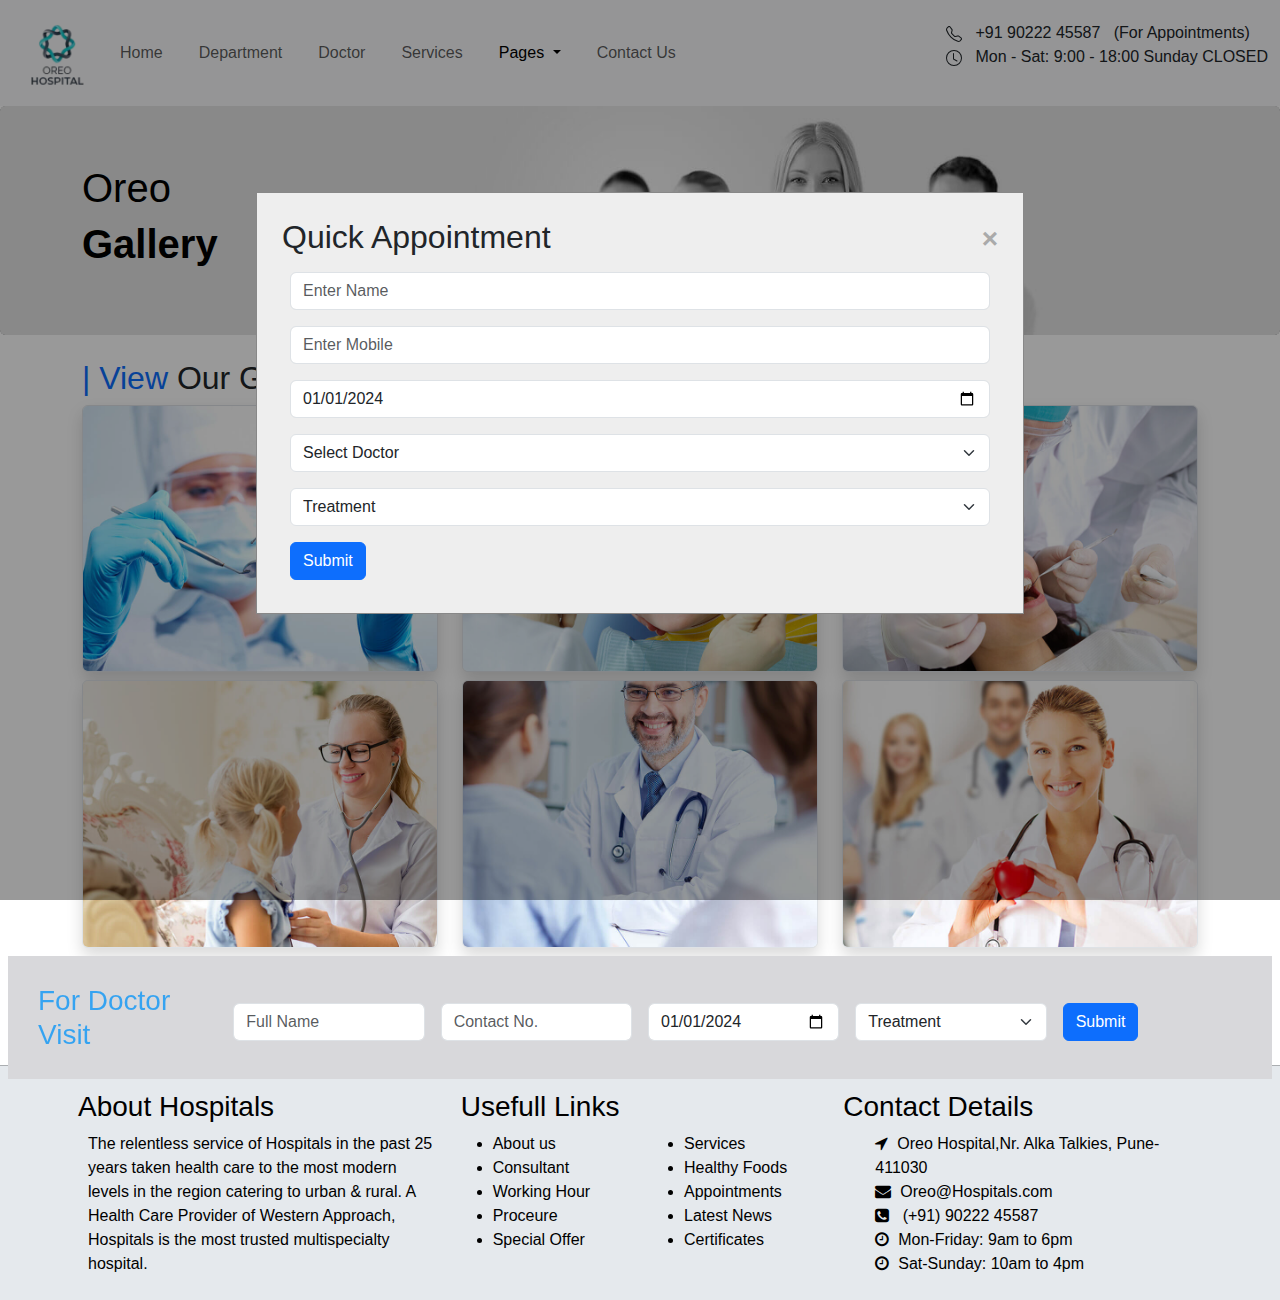
<file: gallary.html>
<!doctype html>
<html lang="en">

<head>
    <meta charset="utf-8">
    <meta name="viewport" content="width=device-width, initial-scale=1">
    <title>Gallery</title>
    <meta name="Oreo Hospital" content="We are developing the webside about hospital">
    <meta name="Oreo Hospital" content="Author: Oreo Team,
      Illustrator: P. Picture, Category: medical, ">
    <link rel="stylesheet" href="css/nav-footer.css">
    <link href="https://cdn.jsdelivr.net/npm/bootstrap@5.3.3/dist/css/bootstrap.min.css" rel="stylesheet"
        integrity="sha384-QWTKZyjpPEjISv5WaRU9OFeRpok6YctnYmDr5pNlyT2bRjXh0JMhjY6hW+ALEwIH" crossorigin="anonymous">
        <link rel="stylesheet" href="https://cdnjs.cloudflare.com/ajax/libs/font-awesome/4.7.0/css/font-awesome.min.css">
  <link rel="stylesheet" href="css/popup.css">
        <link rel="stylesheet" href="css/gallary.css">
</head>



<body>

<!-- popup start -->
<section>
    
  <div id="popup-form" class="popup">
  <div class="popup-content">
      <span class="close-btn">&times;</span>
      <h2>Quick Appointment</h2>

      <div class=" p-2">
        <div class="form-group">
            <input type="text" value="" placeholder="Enter Name" class="form-control m-b-15">
        </div>
    </div>
    <div class="p-2">
        <div class="form-group">
            <input type="number" value="" placeholder="Enter Mobile" class="form-control m-b-15">
        </div>
    </div>
    <div class="p-2">
        <div class="form-group">
            <input type="date" value = "2024-01-01" placeholder="Enter Date"  class="form-control m-b-15"  >
        </div>
    </div>
    <div class="  p-2">
      <label class="visually-hidden" for="autoSizingSelect">Preference</label>
      <select class="form-select" id="autoSizingSelect">
            <option selected="selected">Select Doctor</option>
            <option>Marc Parcival</option>
            <option>Alen Bailey</option>
            <option>Basil Andrew</option>
            <option>Giles Franklin</option>
            <option>Edgar Denzil</option>
            <option>Garfield Feris</option>
        </select>
    </div>
    <div class=" p-2">
     
        <label class="visually-hidden" for="autoSizingSelect">Preference</label>
        <select class="form-select" id="autoSizingSelect">
          <option selected>Treatment</option>
          <option value="1">PULMONOLOGY</option>
          <option value="2">CARDIOLOGY</option>
          <option value="3">GYNECOLOGY</option>
          <option value="3">NEUROLOGY</option>
          <option value="3">UROLOGY</option>
          <option value="3">DENTAL</option>
        </select>
      
    </div>
    <div class="col-lg-4 col-md-6 p-2">
        <button class="btn btn-primary btn-round btn-block m-t-0 m-b-0">Submit</button>
    </div>
  </div>

</div>
</section>
<!-- popup end -->

    <header>
        <nav class="navbar navbar-expand-lg bg-body-tertiary">
          <div class="container-fluid">
            <div class="oreo"><img src="img/logo.png" alt=""></div>
            <!-- <a class="navbar-brand" href="#">Oreo</a> -->
            <button class="navbar-toggler" type="button" data-bs-toggle="collapse" data-bs-target="#navbarSupportedContent"
              aria-controls="navbarSupportedContent" aria-expanded="false" aria-label="Toggle navigation">
              <span class="navbar-toggler-icon"></span>
            </button>
            <div  class="collapse navbar-collapse" id="navbarSupportedContent">
              <ul class="navbar-nav me-auto mb-2  mb-lg-0">
                <li style="padding: 10px;" class="nav-item">
                  <a class="nav-link " aria-current="page" href="index.html">Home</a>
                </li>
    
                <li style="padding: 10px;" class="nav-item">
                  <a  class="nav-link " aria-current="page" href="Department.html">Department</a>
                </li>
                <li style="padding: 10px;" class="nav-item">
                  <a class="nav-link " aria-current="page" href="Doctor.html">Doctor</a>
                </li>
                <li style="padding: 10px;" class="nav-item">
                  <a class="nav-link " aria-current="page" href="Services.html">Services</a>
                </li>
                <li style="padding: 10px;" class="nav-item dropdown">
                  <a class="nav-link dropdown-toggle active" href="#" role="button" data-bs-toggle="dropdown"
                    aria-expanded="false">
                    Pages
                  </a>
                  <ul class="dropdown-menu">
                    <li><a class="dropdown-item active" href="gallary.html">Gallery</a></li>
                    <li><a class="dropdown-item" href="About.html">About Us</a></li>
                    <li><a class="dropdown-item" href="price_list.html">Price list</a></li>
                  </ul>
                </li>
                <li style="padding: 10px;" class="nav-item">
                  <a class="nav-link " aria-current="page" href="Contact.html">Contact Us</a>
                </li>
              </ul>
              <div>
    
                <p>
                  <svg xmlns="http://www.w3.org/2000/svg" width="16" height="16" fill="currentColor" class="bi bi-telephone" viewBox="0 0 16 16">
                    <path d="M3.654 1.328a.678.678 0 0 0-1.015-.063L1.605 2.3c-.483.484-.661 1.169-.45 1.77a17.6 17.6 0 0 0 4.168 6.608 17.6 17.6 0 0 0 6.608 4.168c.601.211 1.286.033 1.77-.45l1.034-1.034a.678.678 0 0 0-.063-1.015l-2.307-1.794a.68.68 0 0 0-.58-.122l-2.19.547a1.75 1.75 0 0 1-1.657-.459L5.482 8.062a1.75 1.75 0 0 1-.46-1.657l.548-2.19a.68.68 0 0 0-.122-.58zM1.884.511a1.745 1.745 0 0 1 2.612.163L6.29 2.98c.329.423.445.974.315 1.494l-.547 2.19a.68.68 0 0 0 .178.643l2.457 2.457a.68.68 0 0 0 .644.178l2.189-.547a1.75 1.75 0 0 1 1.494.315l2.306 1.794c.829.645.905 1.87.163 2.611l-1.034 1.034c-.74.74-1.846 1.065-2.877.702a18.6 18.6 0 0 1-7.01-4.42 18.6 18.6 0 0 1-4.42-7.009c-.362-1.03-.037-2.137.703-2.877z"/>
                  </svg> &nbsp; +91 90222 45587 &nbsp; (For Appointments)<br>
                  <svg xmlns="http://www.w3.org/2000/svg" width="16" height="16" fill="currentColor" class="bi bi-clock" viewBox="0 0 16 16">
                    <path d="M8 3.5a.5.5 0 0 0-1 0V9a.5.5 0 0 0 .252.434l3.5 2a.5.5 0 0 0 .496-.868L8 8.71z"/>
                    <path d="M8 16A8 8 0 1 0 8 0a8 8 0 0 0 0 16m7-8A7 7 0 1 1 1 8a7 7 0 0 1 14 0"/>
                  </svg> &nbsp; Mon - Sat: 9:00 - 18:00 Sunday CLOSED
                </p>
              </div>
              
            </div>
          </div>
        </nav>
    
      </header>
      <!-- Header End -->

      <div style="border: none;" class="card bg-dark text-black">
        <img src="img/banner-doctors.jpg" class="card-img img" alt="...">
        <div class="card-img-overlay d-flex align-items-center">
          <!-- <h3 class="card-text text-start">Oreo Hospital</h3> -->
          <div class="container ">
            <div class="row ">
              <h3 class="align-self-center " style="font-size: 40px; font-weight: 300;"> Oreo <h1><b>Gallery</b></h1></h3>
            </div>
           </div> 
         </div>
      </div> <br>

    <div class="container">
         <h2 class="heading "><span style="color: #0d6efd;">| View</span>  Our Gallery</h2>
        
        <div class="row text-center">
            <div class="col-md-4 ">
                <img class="img-fluid  shadow mb-2  bg-body-tertiary rounded border" src="img/gallary_1.jpg">
            </div>

            <div class="col-md-4 ">
                <img class="img-fluid  shadow  mb-2 bg-body-tertiary rounded border" src="img/gallary_2.jpg">
            </div>  
            
            <div class="col-md-4 ">
                <img class="img-fluid  shadow mb-2  bg-body-tertiary rounded border" src="img/gallary_3.jpg">
            </div>

            <div class="col-md-4 ">
                <img class="img-fluid  shadow mb-2  bg-body-tertiary rounded border" src="img/gallary_4.jpg">
            </div>

            <div class="col-md-4 ">
                <img class="img-fluid  shadow mb-2  bg-body-tertiary rounded border" src="img/gallary_5.jpg">
            </div>

            <div class="col-md-4 ">
                <img class="img-fluid  shadow  mb-2 bg-body-tertiary rounded border" src="img/gallary_6.jpg">
            </div>
        </div>
    </div>
     <!-- back-to-top-btn started -->

     <!-- <button id="back-to-top-btn">
      <i class="fa fa-angle-double-up"></i>

    </button>
     -->
    <!-- footer start -->
    <div class="appoint m-2">
      <form class=" appoint row gy-2 gx-3 align-items-center  0 .5rem 1rem rgba($black, .15)">
        <div style="padding: 20px; font-size: 20px;" class="col-auto col-md-2">
          <div class="wrapper">
            <h3>For Doctor Visit</h3>
          </div> 
        </div>
        <div class="col-auto col-md-2">
          <input type="text" class="form-control" id="autoSizingInput" placeholder="Full Name">
        </div>
        <div class="col-auto col-md-2">
          <div class="input-group">
            <input type="number" class="form-control" id="autoSizingInputGroup" placeholder="Contact No.">
          </div> 
        </div>
          <div class="col-auto col-md-2">
          <div class="input-group">
              <input type="date" class="form-control" id="autoSizingInputGroup" placeholder="Date" value="2024-01-01">
          </div>
        </div>
        <div class="col-auto col-md-2">
          <label class="visually-hidden" for="autoSizingSelect">Preference</label>
          <select class="form-select" id="autoSizingSelect">
            <option selected>Treatment</option>
            <option value="1">PULMONOLOGY</option>
            <option value="2">CARDIOLOGY</option>
            <option value="3">GYNECOLOGY</option>
            <option value="3">NEUROLOGY</option>
            <option value="3">UROLOGY</option>
            <option value="3">DENTAL</option>
          </select>
        </div>
        
        <div class="col-auto col-md-2">
          <button type="submit" class="btn btn-primary">Submit</button>
        </div>
      </form>

    </div>
    <footer class="text-center text-lg-start text-black" style="background-color: #e5e9ed">
        <hr>
            <div class="container p-2 pl-4">
              <div class="row footer1">
                <div class="col-md-4 ">
                  <h3>About Hospitals</h3>
                  <p style="padding-left: 10px;">
                    The relentless service of Hospitals in the past 25 years taken health care to the most modern levels
                  in
                  the region catering to urban & rural.
        
                  A Health Care Provider of Western Approach, Hospitals is the most trusted multispecialty hospital.
                  </p>
                </div>
                <div class="col-md-4">
                  <h3>Usefull Links</h3>
                  <div class="row page">
                    <div class="col-md-6">
                      <ul>
                        <li><a class="link" href="">About us</a></li>
                        <li><a class="link" href="">Consultant</a></li>
                        <li><a class="link" href="">Working Hour</a></li>
                        <li><a class="link" href="">Proceure</a></li>
                        <li><a class="link" href="">Special Offer</a></li>
                      </ul>
                    </div>
                    <div class="col-md-6">
                      <ul>
                        <li><a class="link" href="">Services</a></li>
                        <li><a class="link" href="">Healthy Foods</a></li>
                        <li><a class="link" href=""> Appointments</a></li>
                        <li><a class="link" href="">Latest News</a></li>
                        <li><a class="link" href="">Certificates</a></li>
                      </ul>
                    </div>
                  </div>
                </div>
                <div class="col-md-4">
                  <h3>Contact Details</h3>
                  <ul>
        
                    <i class="fa fa-location-arrow" aria-hidden="true"></i></i>&nbsp; Oreo Hospital,Nr.
                    Alka Talkies, Pune-411030 <br>
                    <i class="fa fa-envelope" aria-hidden="true"></i>&nbsp; Oreo@Hospitals.com <br>
                    <i class="fa fa-phone-square" aria-hidden="true"></i> &nbsp; (+91) 90222 45587 <br>
                    <i class="fa fa-clock-o" aria-hidden="true"></i>&nbsp; Mon-Friday: 9am to 6pm <br>
                    <i class="fa fa-clock-o" aria-hidden="true"></i>&nbsp; Sat-Sunday: 10am to 4pm <br>
                  </ul>
                </div>
        
              </div>
            </div>
          </footer>
    
    <script src="https://cdn.jsdelivr.net/npm/bootstrap@5.3.3/dist/js/bootstrap.bundle.min.js"
        integrity="sha384-YvpcrYf0tY3lHB60NNkmXc5s9fDVZLESaAA55NDzOxhy9GkcIdslK1eN7N6jIeHz"
        crossorigin="anonymous"></script>
        <script src="javascript/script.js"></script>


</body>

</html>
</file>
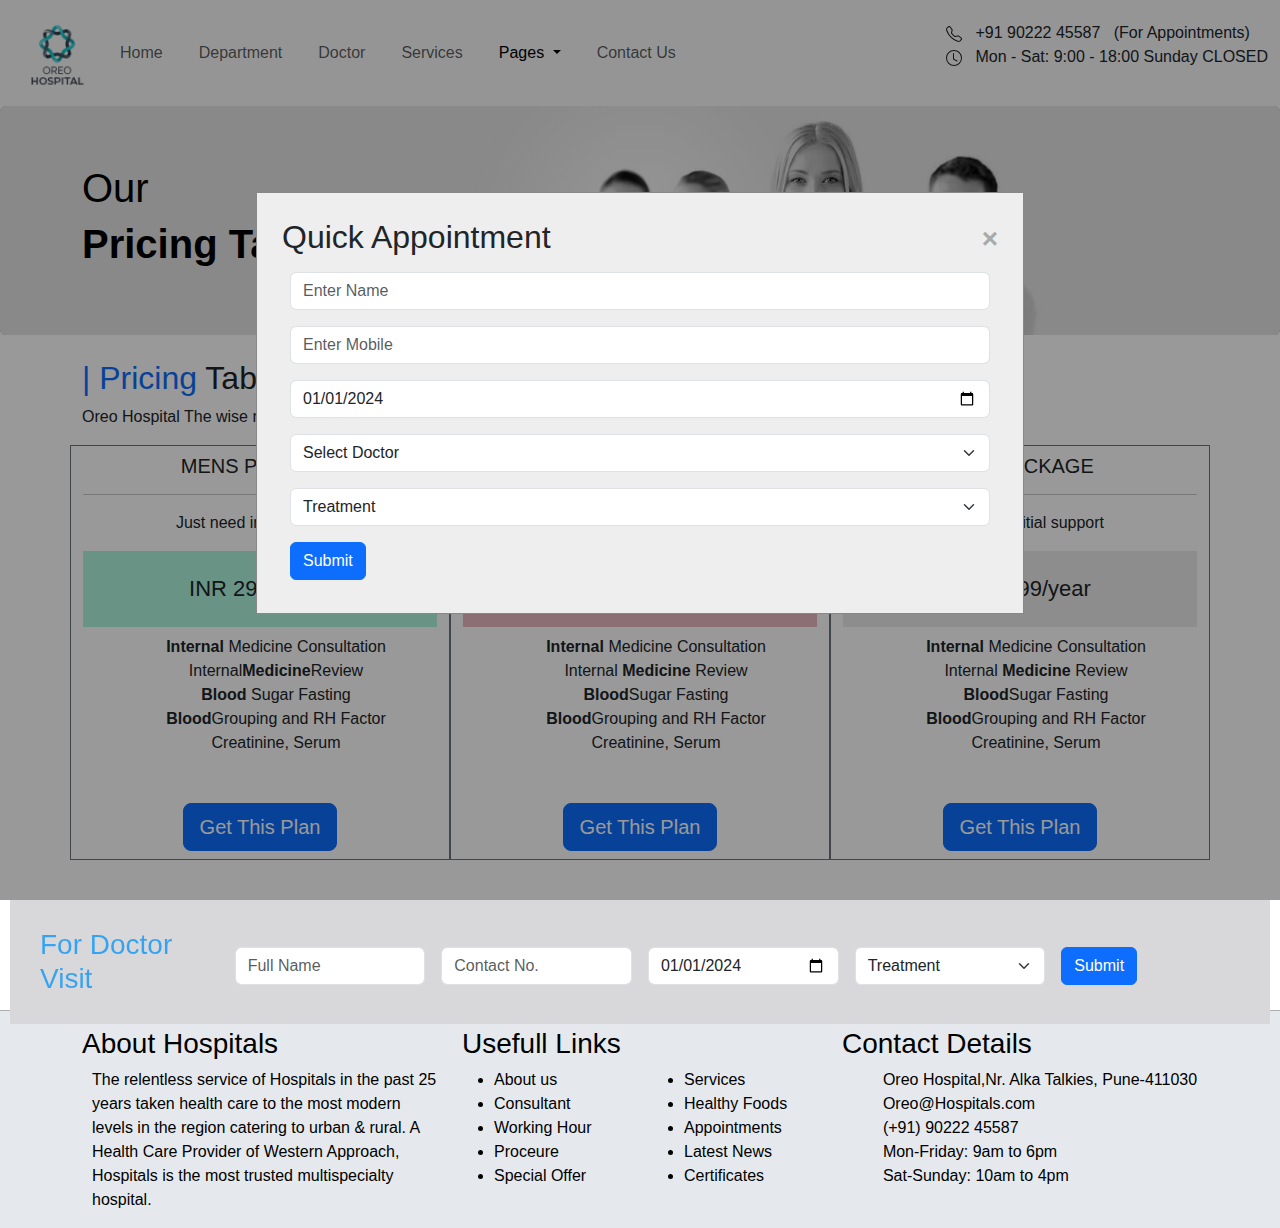
<file: price_list.html>
<!doctype html>
<html lang="en">

<head>
  <meta charset="utf-8">
  <meta name="viewport" content="width=device-width, initial-scale=1">
  <meta name="Oreo Hospital" content="We are developing the webside about hospital">
  <meta name="Oreo Hospital" content="Author: Oreo Team,
    Illustrator: P. Picture, Category: medical, ">
  <title>Price List</title>

  <link rel="stylesheet" href="css/nav-footer.css">
  <link href="https://cdn.jsdelivr.net/npm/bootstrap@5.3.3/dist/css/bootstrap.min.css" rel="stylesheet"
    integrity="sha384-QWTKZyjpPEjISv5WaRU9OFeRpok6YctnYmDr5pNlyT2bRjXh0JMhjY6hW+ALEwIH" crossorigin="anonymous">
  <link rel="stylesheet" href="css/price_list.css">
  <link rel="htmlsheet" href="button.html">
  <link rel="stylesheet" href="css/popup.css">
</head>



<body>

  <!-- popup start -->
  <section>

    <div id="popup-form" class="popup">
      <div class="popup-content">
        <span class="close-btn">&times;</span>
        <h2>Quick Appointment</h2>

        <div class=" p-2">
          <div class="form-group">
            <input type="text" value="" placeholder="Enter Name" class="form-control m-b-15">
          </div>
        </div>
        <div class="p-2">
          <div class="form-group">
            <input type="number" value="" placeholder="Enter Mobile" class="form-control m-b-15">
          </div>
        </div>
        <div class="p-2">
          <div class="form-group">
            <input type="date" value="2024-01-01" placeholder="Enter Date" class="form-control m-b-15">
          </div>
        </div>
        <div class="  p-2">
          <label class="visually-hidden" for="autoSizingSelect">Preference</label>
          <select class="form-select" id="autoSizingSelect">
            <option selected="selected">Select Doctor</option>
            <option>Marc Parcival</option>
            <option>Alen Bailey</option>
            <option>Basil Andrew</option>
            <option>Giles Franklin</option>
            <option>Edgar Denzil</option>
            <option>Garfield Feris</option>
          </select>
        </div>
        <div class=" p-2">

          <label class="visually-hidden" for="autoSizingSelect">Preference</label>
          <select class="form-select" id="autoSizingSelect">
            <option selected>Treatment</option>
            <option value="1">PULMONOLOGY</option>
            <option value="2">CARDIOLOGY</option>
            <option value="3">GYNECOLOGY</option>
            <option value="3">NEUROLOGY</option>
            <option value="3">UROLOGY</option>
            <option value="3">DENTAL</option>
          </select>

        </div>
        <div class="col-lg-4 col-md-6 p-2">
          <button class="btn btn-primary btn-round btn-block m-t-0 m-b-0">Submit</button>
        </div>
      </div>

    </div>
  </section>
  <!-- popup end -->

  <header>
    <nav class="navbar navbar-expand-lg bg-body-tertiary">
      <div class="container-fluid">
        <div class="oreo"><img src="img/logo.png" alt=""></div>
        <!-- <a class="navbar-brand" href="#">Oreo</a> -->
        <button class="navbar-toggler" type="button" data-bs-toggle="collapse" data-bs-target="#navbarSupportedContent"
          aria-controls="navbarSupportedContent" aria-expanded="false" aria-label="Toggle navigation">
          <span class="navbar-toggler-icon"></span>
        </button>
        <div class="collapse navbar-collapse" id="navbarSupportedContent">
          <ul class="navbar-nav me-auto mb-2  mb-lg-0">
            <li style="padding: 10px;" class="nav-item">
              <a class="nav-link " aria-current="page" href="index.html">Home</a>
            </li>

            <li style="padding: 10px;" class="nav-item">
              <a class="nav-link " aria-current="page" href="Department.html">Department</a>
            </li>
            <li style="padding: 10px;" class="nav-item">
              <a class="nav-link " aria-current="page" href="Doctor.html">Doctor</a>
            </li>
            <li style="padding: 10px;" class="nav-item">
              <a class="nav-link " aria-current="page" href="Services.html">Services</a>
            </li>
            <li style="padding: 10px;" class="nav-item dropdown">
              <a class="nav-link dropdown-toggle active" href="#" role="button" data-bs-toggle="dropdown"
                aria-expanded="false">
                Pages
              </a>
              <ul class="dropdown-menu">
                <li><a class="dropdown-item" href="gallary.html">Gallery</a></li>
                <li><a class="dropdown-item" href="About.html">About Us</a></li>
                <li><a class="dropdown-item active" href="price_list.html">Price list</a></li>
              </ul>
            </li>
            <li style="padding: 10px;" class="nav-item">
              <a class="nav-link " aria-current="page" href="Contact.html">Contact Us</a>
            </li>

          </ul>
          <div>

            <p>
              <svg xmlns="http://www.w3.org/2000/svg" width="16" height="16" fill="currentColor" class="bi bi-telephone"
                viewBox="0 0 16 16">
                <path
                  d="M3.654 1.328a.678.678 0 0 0-1.015-.063L1.605 2.3c-.483.484-.661 1.169-.45 1.77a17.6 17.6 0 0 0 4.168 6.608 17.6 17.6 0 0 0 6.608 4.168c.601.211 1.286.033 1.77-.45l1.034-1.034a.678.678 0 0 0-.063-1.015l-2.307-1.794a.68.68 0 0 0-.58-.122l-2.19.547a1.75 1.75 0 0 1-1.657-.459L5.482 8.062a1.75 1.75 0 0 1-.46-1.657l.548-2.19a.68.68 0 0 0-.122-.58zM1.884.511a1.745 1.745 0 0 1 2.612.163L6.29 2.98c.329.423.445.974.315 1.494l-.547 2.19a.68.68 0 0 0 .178.643l2.457 2.457a.68.68 0 0 0 .644.178l2.189-.547a1.75 1.75 0 0 1 1.494.315l2.306 1.794c.829.645.905 1.87.163 2.611l-1.034 1.034c-.74.74-1.846 1.065-2.877.702a18.6 18.6 0 0 1-7.01-4.42 18.6 18.6 0 0 1-4.42-7.009c-.362-1.03-.037-2.137.703-2.877z" />
              </svg> &nbsp; +91 90222 45587 &nbsp; (For Appointments)<br>
              <svg xmlns="http://www.w3.org/2000/svg" width="16" height="16" fill="currentColor" class="bi bi-clock"
                viewBox="0 0 16 16">
                <path d="M8 3.5a.5.5 0 0 0-1 0V9a.5.5 0 0 0 .252.434l3.5 2a.5.5 0 0 0 .496-.868L8 8.71z" />
                <path d="M8 16A8 8 0 1 0 8 0a8 8 0 0 0 0 16m7-8A7 7 0 1 1 1 8a7 7 0 0 1 14 0" />
              </svg> &nbsp; Mon - Sat: 9:00 - 18:00 Sunday CLOSED
            </p>
          </div>

        </div>
      </div>
    </nav>

  </header>


  <div style="border: none;" class="card bg-dark text-black">
    <img src="img/banner-doctors.jpg" class="card-img img" alt="...">
    <div class="card-img-overlay d-flex align-items-center">
      <!-- <h3 class="card-text text-start">Oreo Hospital</h3> -->
      <div class="container ">
        <div class="row ">
          <h3 class="align-self-center " style="font-size: 40px; font-weight: 300;"> Our <h1><b>Pricing Table</b></h1>
          </h3>
        </div>
      </div>
    </div>
  </div> <br>
  <div class="container ">
    <div class="row text-left">
      <div class="col-md-12">
        <h2 class="heading"><span style="color: #0d6efd;">| Pricing</span> Table</h2>
        <p>Oreo Hospital The wise man therefore always holds in these matters to this principle of selection: he
          rejects pleasures to secure.</p>
      </div>
      <br>
    </div>
    <!-- The Modal -->
    <div class="modal fade" id="planModal" tabindex="-1" aria-labelledby="planModalLabel" aria-hidden="true">
      <div class="modal-dialog">
        <div class="modal-content">
          <!-- Modal Header -->
          <div class="modal-header">
            <h5 class="modal-title" id="planModalLabel">Get This Plan</h5>
            <button type="button" class="btn-close" data-bs-dismiss="modal" aria-label="Close"></button>
          </div>
          <!-- Modal Body -->
          <div class="modal-body">
            <form>
              <!-- Personal Information Section -->
              <div class="mb-3">
                <label for="name" class="form-label">Name</label>
                <input type="text" class="form-control" id="name" placeholder="Enter your name" required>
              </div>
              <div class="mb-3">
                <label for="email" class="form-label">Email address</label>
                <input type="email" class="form-control" id="email" placeholder="Enter your email" required>
              </div>
              <div class="mb-3">
                <label for="phone" class="form-label">Phone Number</label>
                <input type="tel" class="form-control" id="phone" placeholder="Enter your phone number" required>
              </div>

              <!-- Plan Selection Section -->
              <div class="mb-3">
                <label for="plan" class="form-label">Select Plan</label>
                <select class="form-select" id="plan" required>
                  <option selected disabled value="">Choose a plan...</option>
                  <option value="man">Mens Plan</option>
                  <option value="women">Womens Plan</option>
                  <option value="kids">Kids Plan</option>
                </select>
              </div>

              <!-- Payment Method Section -->
              <div class="mb-3">
                <label for="paymentMethod" class="form-label">Payment Method</label>
                <select class="form-select" id="paymentMethod" required>
                  <option selected disabled value="">Choose a payment method...</option>
                  <option value="creditCard">Credit Card</option>
                  <option value="debitCard">Debit Card</option>

                </select>
              </div>

              <!-- Payment Details Section (conditionally shown based on payment method) -->
              <div id="paymentDetails" class="mt-3">
                <!-- Credit Card Details -->
                <div id="creditCardDetails" style="display: none;">
                  <div class="mb-3">
                    <label for="cardNumber" class="form-label">Card Number</label>
                    <input type="text" class="form-control" id="c+ardNumber" placeholder="1234 5678 9012 3456">
                  </div>
                  <div class="mb-3">
                    <label for="cardExpiry" class="form-label">Expiration Date</label>
                    <input type="text" class="form-control" id="cardExpiry" placeholder="MM/YY">
                  </div>
                  <div class="mb-3">
                    <label for="cardCVC" class="form-label">CVC</label>
                    <input type="text" class="form-control" id="cardCVC" placeholder="CVC">
                  </div>
                </div>

                <!-- Debit Card Details -->
                <div id="debitCardDetails" style="display: none;">
                  <div class="mb-3">
                    <label for="cardNumber" class="form-label">Card Number</label>
                    <input type="text" class="form-control" id="cardNumber" placeholder="1234 5678 9012 3456">
                  </div>
                  <div class="mb-3">
                    <label for="cardExpiry" class="form-label">Expiration Date</label>
                    <input type="text" class="form-control" id="cardExpiry" placeholder="MM/YY">
                  </div>
                  <div class="mb-3">
                    <label for="cardCVC" class="form-label">CVC</label>
                    <input type="text" class="form-control" id="cardCVC" placeholder="CVC">
                  </div>
                </div>

              </div>

              <!-- Submit Button -->
              <button type="submit" class="btn btn-primary">Submit</button>
            </form>
          </div>
        </div>
      </div>
    </div>
    <div class="row text-center">
      <div class="col-md-4 border border-secondary pb-2 pt-2">
        <h5>MENS PACKAGE</h5>
        <hr>
        <p>Just need initial support</p>
        <h3 class="men">INR 2999/year</h3>
        <ul class="list-unsigned" style="list-style-type:none">
          <li><strong>Internal </strong>Medicine Consultation</li>
          <li>Internal<strong>Medicine</strong>Review</li>
          <li><strong> Blood</strong> Sugar Fasting</li>
          <li><strong>Blood</strong>Grouping and RH Factor</li>
          <li>Creatinine, Serum</li>
        </ul>
        <div class="container mt-5">
          <!-- Button to Open the Modal -->
          <button type="button" class="btn btn-primary btn-lg" data-bs-toggle="modal" data-bs-target="#planModal">
            Get This Plan
          </button>
        </div>


      </div>

      <div class="col-md-4 border border-secondary pb-2 pt-2">
        <h5>WOMENS PACKAGE</h5>
        <hr>
        <p>Just need initial support</p>
        <h3 class="womens">INR 3999/year</h3>
        <ul class="list-unsigned" style="list-style-type:none">
          <li><strong>Internal</strong> Medicine Consultation</li>
          <li>Internal <strong>Medicine</strong> Review</li>
          <li><strong>Blood</strong>Sugar Fasting</li>
          <li><strong>Blood</strong>Grouping and RH Factor</li>
          <li>Creatinine, Serum</li>
        </ul>
        <div class="container mt-5">
          <!-- Button to Open the Modal -->
          <button type="button" class="btn btn-primary btn-lg" data-bs-toggle="modal" data-bs-target="#planModal">
            Get This Plan
          </button>
        </div>

        <!-- The Modal -->
        <div class="modal fade" id="planModal" tabindex="-1" aria-labelledby="planModalLabel" aria-hidden="true">
          <div class="modal-dialog">
            <div class="modal-content">
              <!-- Modal Header -->
              <div class="modal-header">
                <h5 class="modal-title" id="planModalLabel">Get This Plan</h5>
                <button type="button" class="btn-close" data-bs-dismiss="modal" aria-label="Close"></button>
              </div>
              <!-- Modal Body -->
              <div class="modal-body">
                <form>
                  <!-- Personal Information Section -->
                  <div class="mb-3">
                    <label for="name" class="form-label">Name</label>
                    <input type="text" class="form-control" id="name" placeholder="Enter your name" required>
                  </div>
                  <div class="mb-3">
                    <label for="email" class="form-label">Email address</label>
                    <input type="email" class="form-control" id="email" placeholder="Enter your email" required>
                  </div>
                  <div class="mb-3">
                    <label for="phone" class="form-label">Phone Number</label>
                    <input type="tel" class="form-control" id="phone" placeholder="Enter your phone number" required>
                  </div>

                  <!-- Plan Selection Section -->
                  <div class="mb-3">
                    <label for="plan" class="form-label">Select Plan</label>
                    <select class="form-select" id="plan" required>
                      <option selected disabled value="">Choose a plan...</option>
                      <option value="basic">Mens Plan</option>
                      <option value="standard">Womens Plan</option>
                      <option value="premium">Kids Plan</option>
                    </select>
                  </div>

                  <!-- Payment Method Section -->
                  <div class="mb-3">
                    <label for="paymentMethod" class="form-label">Payment Method</label>
                    <select class="form-select" id="paymentMethod" required>
                      <option selected disabled value="">Choose a payment method...</option>
                      <option value="creditCard">Credit Card</option>
                      <option value="debitCard">Debit Card</option>

                    </select>
                  </div>

                  <!-- Payment Details Section (conditionally shown based on payment method) -->
                  <div id="paymentDetails" class="mt-3">
                    <!-- Credit Card Details -->
                    <div id="creditCardDetails" style="display: none;">
                      <div class="mb-3">
                        <label for="cardNumber" class="form-label">Card Number</label>
                        <input type="text" class="form-control" id="cardNumber" placeholder="1234 5678 9012 3456">
                      </div>
                      <div class="mb-3">
                        <label for="cardExpiry" class="form-label">Expiration Date</label>
                        <input type="text" class="form-control" id="cardExpiry" placeholder="MM/YY">
                      </div>
                      <div class="mb-3">
                        <label for="cardCVC" class="form-label">CVC</label>
                        <input type="text" class="form-control" id="cardCVC" placeholder="CVC">
                      </div>
                    </div>

                    <!-- Debit Card Details -->
                    <div id="debitCardDetails" style="display: none;">
                      <div class="mb-3">
                        <label for="cardNumber" class="form-label">Card Number</label>
                        <input type="text" class="form-control" id="cardNumber" placeholder="1234 5678 9012 3456">
                      </div>
                      <div class="mb-3">
                        <label for="cardExpiry" class="form-label">Expiration Date</label>
                        <input type="text" class="form-control" id="cardExpiry" placeholder="MM/YY">
                      </div>
                      <div class="mb-3">
                        <label for="cardCVC" class="form-label">CVC</label>
                        <input type="text" class="form-control" id="cardCVC" placeholder="CVC">
                      </div>
                    </div>


                  </div>

                  <!-- Submit Button -->
                  <button type="submit" class="btn btn-primary">Submit</button>
                </form>
              </div>
            </div>
          </div>
        </div>
      </div>

      <div class="col-md-4 border border-secondary pb-2 pt-2">
        <h5>KIDS PACKAGE</h5>
        <hr>
        <p>Just need initial support</p>
        <h3 class="kids">INR 4999/year</h3>
        <ul class="list-unsigned" style="list-style-type:none">
          <li><strong>Internal</strong> Medicine Consultation</li>
          <li>Internal <strong>Medicine</strong> Review</li>
          <li><strong>Blood</strong>Sugar Fasting</li>
          <li><strong>Blood</strong>Grouping and RH Factor</li>
          <li>Creatinine, Serum</li>
        </ul>
        <div class="container mt-5">
          <!-- Button to Open the Modal -->
          <button type="button" class="btn btn-primary btn-lg" data-bs-toggle="modal" data-bs-target="#planModal">
            Get This Plan
          </button>
        </div>

        <!-- The Modal -->
        <div class="modal fade" id="planModal" tabindex="-1" aria-labelledby="planModalLabel" aria-hidden="true">
          <div class="modal-dialog">
            <div class="modal-content">
              <!-- Modal Header -->
              <div class="modal-header">
                <h5 class="modal-title" id="planModalLabel">Get This Plan</h5>
                <button type="button" class="btn-close" data-bs-dismiss="modal" aria-label="Close"></button>
              </div>
              <!-- Modal Body -->
              <div class="modal-body">
                <form>
                  <!-- Personal Information Section -->
                  <div class="mb-3">
                    <label for="name" class="form-label">Name</label>
                    <input type="text" class="form-control" id="name" placeholder="Enter your name" required>
                  </div>
                  <div class="mb-3">
                    <label for="email" class="form-label">Email address</label>
                    <input type="email" class="form-control" id="email" placeholder="Enter your email" required>
                  </div>
                  <div class="mb-3">
                    <label for="phone" class="form-label">Phone Number</label>
                    <input type="tel" class="form-control" id="phone" placeholder="Enter your phone number" required>
                  </div>

                  <!-- Plan Selection Section -->
                  <div class="mb-3">
                    <label for="plan" class="form-label">Select Plan</label>
                    <select class="form-select" id="plan" required>
                      <option selected disabled value="">Choose a plan...</option>
                      <option value="basic">Mens Plan</option>
                      <option value="standard">Womens Plan</option>
                      <option value="premium">Kids Plan</option>
                    </select>
                  </div>

                  <!-- Payment Method Section -->
                  <div class="mb-3">
                    <label for="paymentMethod" class="form-label">Payment Method</label>
                    <select class="form-select" id="paymentMethod" required>
                      <option selected disabled value="">Choose a payment method...</option>
                      <option value="creditCard">Credit Card</option>
                      <option value="debitCard">Debit Card</option>

                    </select>
                  </div>

                  <!-- Payment Details Section (conditionally shown based on payment method) -->
                  <div id="paymentDetails" class="mt-3">
                    <!-- Credit Card Details -->
                    <div id="creditCardDetails" style="display: none;">
                      <div class="mb-3">
                        <label for="cardNumber" class="form-label">Card Number</label>
                        <input type="text" class="form-control" id="cardNumber" placeholder="1234 5678 9012 3456">
                      </div>
                      <div class="mb-3">
                        <label for="cardExpiry" class="form-label">Expiration Date</label>
                        <input type="text" class="form-control" id="cardExpiry" placeholder="MM/YY">
                      </div>
                      <div class="mb-3">
                        <label for="cardCVC" class="form-label">CVC</label>
                        <input type="text" class="form-control" id="cardCVC" placeholder="CVC">
                      </div>
                    </div>

                    <!-- Debit Card Details -->
                    <div id="debitCardDetails" style="display: none;">
                      <div class="mb-3">
                        <label for="cardNumber" class="form-label">Card Number</label>
                        <input type="text" class="form-control" id="cardNumber" placeholder="1234 5678 9012 3456">
                      </div>
                      <div class="mb-3">
                        <label for="cardExpiry" class="form-label">Expiration Date</label>
                        <input type="text" class="form-control" id="cardExpiry" placeholder="MM/YY">
                      </div>
                      <div class="mb-3">
                        <label for="cardCVC" class="form-label">CVC</label>
                        <input type="text" class="form-control" id="cardCVC" placeholder="CVC">
                      </div>
                    </div>



                  </div>

                  <!-- Submit Button -->
                  <button type="submit" class="btn btn-primary">Submit</button>
                </form>
              </div>
            </div>
          </div>
        </div>
      </div>


    </div>
  </div>
  <br><br>

  </div>
  </div>
  </div>
  <div class="appoint ">
    <form class=" appoint row gy-2 gx-3 align-items-center  0 .5rem 1rem rgba($black, .15)">
      <div style="padding: 20px; font-size: 20px;" class="col-auto col-md-2">
        <div class="wrapper">
          <h3>For Doctor Visit</h3>
        </div>
      </div>
      <div class="col-auto col-md-2">
        <input type="text" class="form-control" id="autoSizingInput" placeholder="Full Name">
      </div>
      <div class="col-auto col-md-2">
        <div class="input-group">
          <input type="number" class="form-control" id="autoSizingInputGroup" placeholder="Contact No.">
        </div>
      </div>
      <div class="col-auto col-md-2">
        <div class="input-group">
          <input type="date" class="form-control" id="autoSizingInputGroup" placeholder="Date" value="2024-01-01">
        </div>
      </div>
      <div class="col-auto col-md-2">
        <label class="visually-hidden" for="autoSizingSelect">Preference</label>
        <select class="form-select" id="autoSizingSelect">
          <option selected>Treatment</option>
          <option value="1">PULMONOLOGY</option>
          <option value="2">CARDIOLOGY</option>
          <option value="3">GYNECOLOGY</option>
          <option value="3">NEUROLOGY</option>
          <option value="3">UROLOGY</option>
          <option value="3">DENTAL</option>
        </select>
      </div>

      <div class="col-auto col-md-2">
        <button type="submit" class="btn btn-primary">Submit</button>
      </div>
    </form>

  </div>

  <!-- back-to-top-btn started -->

  <!-- <button id="back-to-top-btn">
    <i class="fa fa-angle-double-up"></i>

  </button> -->
  <!-- footer start -->

  <footer class="text-center text-lg-start text-black" style="background-color: #e5e9ed">
    <hr>
    <div class="container ">
      <div class="row footer1">
        <div class="col-md-4 ">
          <h3>About Hospitals</h3>
          <p style="padding-left: 10px;">
            The relentless service of Hospitals in the past 25 years taken health care to the most modern levels
            in
            the region catering to urban & rural.

            A Health Care Provider of Western Approach, Hospitals is the most trusted multispecialty hospital.
          </p>
        </div>
        <div class="col-md-4">
          <h3>Usefull Links</h3>
          <div class="row page">
            <div class="col-md-6">
              <ul>
                <li><a class="link" href="">About us</a></li>
                <li><a class="link" href="">Consultant</a></li>
                <li><a class="link" href="">Working Hour</a></li>
                <li><a class="link" href="">Proceure</a></li>
                <li><a class="link" href="">Special Offer</a></li>
              </ul>
            </div>
            <div class="col-md-6">
              <ul>
                <li><a class="link" href="">Services</a></li>
                <li><a class="link" href="">Healthy Foods</a></li>
                <li><a class="link" href="">Appointments</a></li>
                <li><a class="link" href="">Latest News</a></li>
                <li><a class="link" href="">Certificates</a></li>
              </ul>
            </div>
          </div>
        </div>
        <div class="col-md-4">
          <h3>Contact Details</h3>
          <ul>

            <i class="fa fa-location-arrow" aria-hidden="true"></i></i>&nbsp; Oreo Hospital,Nr.
            Alka Talkies, Pune-411030 <br>
            <i class="fa fa-envelope" aria-hidden="true"></i>&nbsp; Oreo@Hospitals.com <br>
            <i class="fa fa-phone-square" aria-hidden="true"></i> &nbsp; (+91) 90222 45587 <br>
            <i class="fa fa-clock-o" aria-hidden="true"></i>&nbsp; Mon-Friday: 9am to 6pm <br>
            <i class="fa fa-clock-o" aria-hidden="true"></i>&nbsp; Sat-Sunday: 10am to 4pm <br>
          </ul>
        </div>

      </div>
    </div>
  </footer>

  <script src="https://cdn.jsdelivr.net/npm/bootstrap@5.3.3/dist/js/bootstrap.bundle.min.js"
    integrity="sha384-YvpcrYf0tY3lHB60NNkmXc5s9fDVZLESaAA55NDzOxhy9GkcIdslK1eN7N6jIeHz"
    crossorigin="anonymous"></script>
  <script src="javascript/script.js"></script>
</body>

</html>
</file>
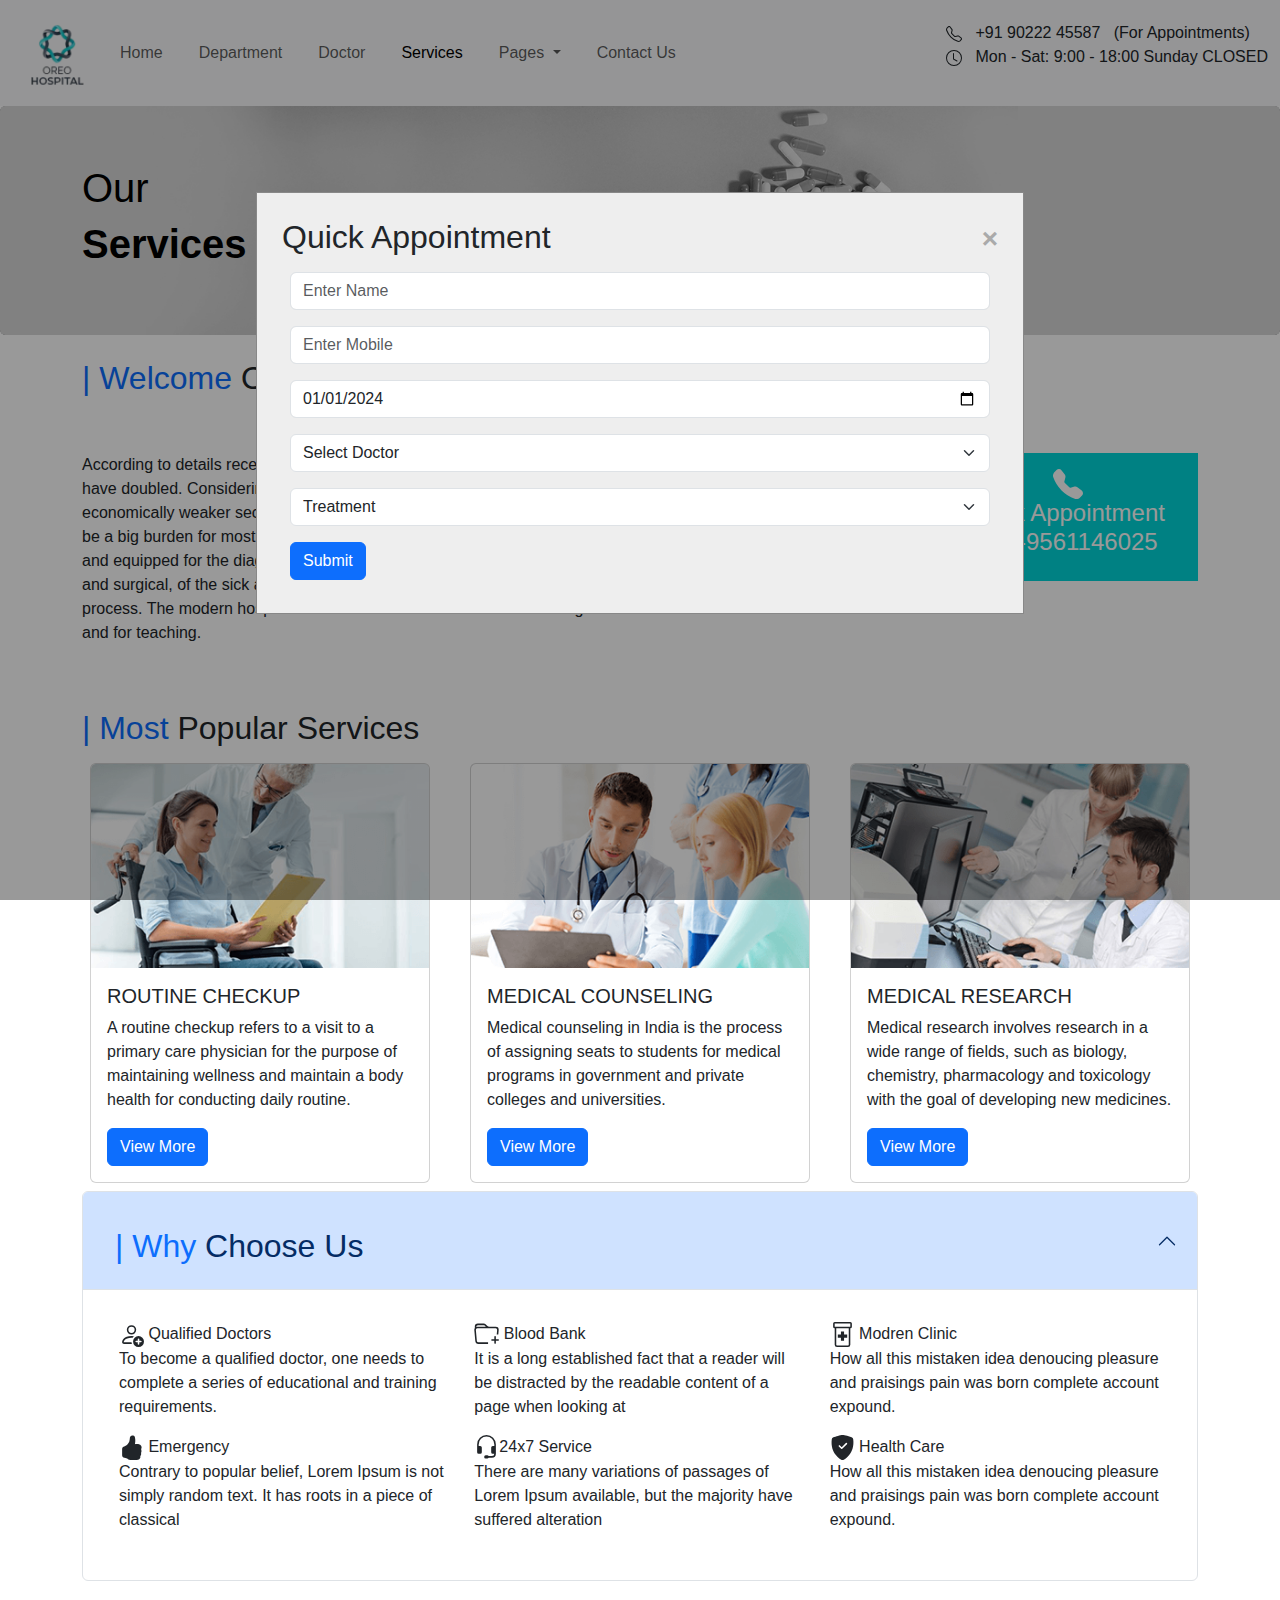
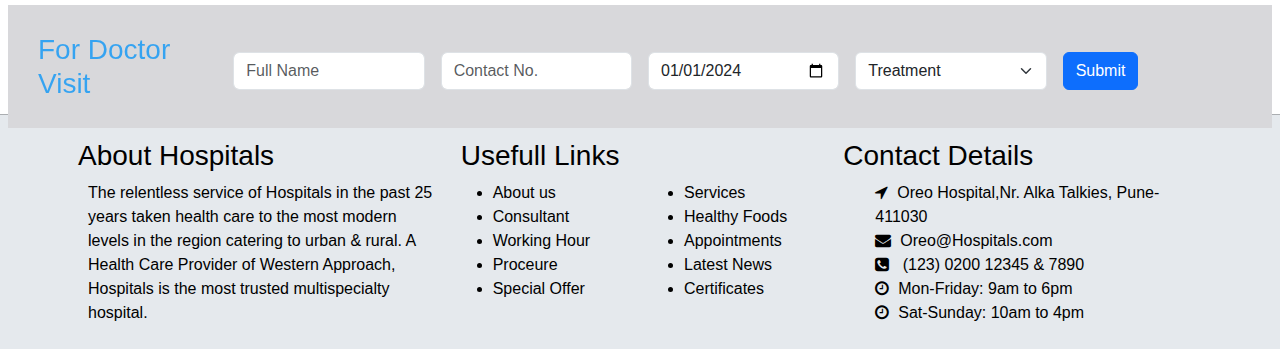
<file: Services.html>
<!DOCTYPE html>
<html lang="en">

<head>
  <meta charset="UTF-8">
  <meta name="viewport" content="width=device-width, initial-scale=1.0">
  <meta name="Oreo Hospital" content="We are developing the webside about hospital">
  <meta name="Oreo Hospital" content="Author: Oreo Team,
    Illustrator: P. Picture, Category: medical, ">
  <title>Oreo Hospital</title>
  <meta name="Oreo Hospital" content="We are developing the webside about hospital">
  <meta name="Oreo Hospital" content="Author: Oreo Team,
    Illustrator: P. Picture, Category: medical, ">
  <link href="https://cdn.jsdelivr.net/npm/bootstrap@5.3.3/dist/css/bootstrap.min.css" rel="stylesheet"
    integrity="sha384-QWTKZyjpPEjISv5WaRU9OFeRpok6YctnYmDr5pNlyT2bRjXh0JMhjY6hW+ALEwIH" crossorigin="anonymous">
  <link rel="stylesheet" href="https://cdnjs.cloudflare.com/ajax/libs/font-awesome/4.7.0/css/font-awesome.min.css">
  <link rel="stylesheet" href="css/Services.css">
  <link rel="stylesheet" href="css/nav-footer.css">
  <link rel="stylesheet" href="css/popup.css">
</head>

<body>

  <!-- popup start -->
  <section>

    <div id="popup-form" class="popup">
      <div class="popup-content">
        <span class="close-btn">&times;</span>
        <h2>Quick Appointment</h2>

        <div class=" p-2">
          <div class="form-group">
            <input type="text" value="" placeholder="Enter Name" class="form-control m-b-15">
          </div>
        </div>
        <div class="p-2">
          <div class="form-group">
            <input type="number" value="" placeholder="Enter Mobile" class="form-control m-b-15">
          </div>
        </div>
        <div class="p-2">
          <div class="form-group">
            <input type="date" value="2024-01-01" placeholder="Enter Date" class="form-control m-b-15">
          </div>
        </div>
        <div class="  p-2">
          <label class="visually-hidden" for="autoSizingSelect">Preference</label>
          <select class="form-select" id="autoSizingSelect">
            <option selected="selected">Select Doctor</option>
            <option>Marc Parcival</option>
            <option>Alen Bailey</option>
            <option>Basil Andrew</option>
            <option>Giles Franklin</option>
            <option>Edgar Denzil</option>
            <option>Garfield Feris</option>
          </select>
        </div>
        <div class=" p-2">

          <label class="visually-hidden" for="autoSizingSelect">Preference</label>
          <select class="form-select" id="autoSizingSelect">
            <option selected>Treatment</option>
            <option value="1">PULMONOLOGY</option>
            <option value="2">CARDIOLOGY</option>
            <option value="3">GYNECOLOGY</option>
            <option value="3">NEUROLOGY</option>
            <option value="3">UROLOGY</option>
            <option value="3">DENTAL</option>
          </select>

        </div>
        <div class="col-lg-4 col-md-6 p-2">
          <button class="btn btn-primary btn-round btn-block m-t-0 m-b-0">Submit</button>
        </div>
      </div>

    </div>
  </section>
  <!-- popup end -->

  <!-- Header start -->
  <header>
    <nav class="navbar navbar-expand-lg bg-body-tertiary">
      <div class="container-fluid">
        <div class="oreo"><img src="img/logo.png" alt=""></div>
        <!-- <a class="navbar-brand" href="#">Oreo</a> -->
        <button class="navbar-toggler" type="button" data-bs-toggle="collapse" data-bs-target="#navbarSupportedContent"
          aria-controls="navbarSupportedContent" aria-expanded="false" aria-label="Toggle navigation">
          <span class="navbar-toggler-icon"></span>
        </button>
        <div class="collapse navbar-collapse" id="navbarSupportedContent">
          <ul class="navbar-nav me-auto mb-2  mb-lg-0">
            <li style="padding: 10px;" class="nav-item">
              <a class="nav-link " aria-current="page" href="index.html">Home</a>
            </li>

            <li style="padding: 10px;" class="nav-item">
              <a class="nav-link " aria-current="page" href="Department.html">Department</a>
            </li>
            <li style="padding: 10px;" class="nav-item">
              <a class="nav-link " aria-current="page" href="Doctor.html">Doctor</a>
            </li>
            <li style="padding: 10px;" class="nav-item">
              <a class="nav-link active " aria-current="page" href="Services.html">Services</a>
            </li>
            <li style="padding: 10px;" class="nav-item dropdown">
              <a class="nav-link dropdown-toggle " href="#" role="button" data-bs-toggle="dropdown"
                aria-expanded="false">
                Pages
              </a>
              <ul class="dropdown-menu">
                <li><a class="dropdown-item " href="gallary.html">Gallery</a></li>
                <li><a class="dropdown-item" href="About.html">About Us</a></li>
                <li><a class="dropdown-item" href="price_list.html">Price list</a></li>
              </ul>
            </li>
            <li style="padding: 10px;" class="nav-item">
              <a class="nav-link " aria-current="page" href="Contact.html">Contact Us</a>
            </li>

          </ul>
          <div>

            <p>
              <svg xmlns="http://www.w3.org/2000/svg" width="16" height="16" fill="currentColor" class="bi bi-telephone"
                viewBox="0 0 16 16">
                <path
                  d="M3.654 1.328a.678.678 0 0 0-1.015-.063L1.605 2.3c-.483.484-.661 1.169-.45 1.77a17.6 17.6 0 0 0 4.168 6.608 17.6 17.6 0 0 0 6.608 4.168c.601.211 1.286.033 1.77-.45l1.034-1.034a.678.678 0 0 0-.063-1.015l-2.307-1.794a.68.68 0 0 0-.58-.122l-2.19.547a1.75 1.75 0 0 1-1.657-.459L5.482 8.062a1.75 1.75 0 0 1-.46-1.657l.548-2.19a.68.68 0 0 0-.122-.58zM1.884.511a1.745 1.745 0 0 1 2.612.163L6.29 2.98c.329.423.445.974.315 1.494l-.547 2.19a.68.68 0 0 0 .178.643l2.457 2.457a.68.68 0 0 0 .644.178l2.189-.547a1.75 1.75 0 0 1 1.494.315l2.306 1.794c.829.645.905 1.87.163 2.611l-1.034 1.034c-.74.74-1.846 1.065-2.877.702a18.6 18.6 0 0 1-7.01-4.42 18.6 18.6 0 0 1-4.42-7.009c-.362-1.03-.037-2.137.703-2.877z" />
              </svg> &nbsp; +91 90222 45587 &nbsp; (For Appointments)<br>
              <svg xmlns="http://www.w3.org/2000/svg" width="16" height="16" fill="currentColor" class="bi bi-clock"
                viewBox="0 0 16 16">
                <path d="M8 3.5a.5.5 0 0 0-1 0V9a.5.5 0 0 0 .252.434l3.5 2a.5.5 0 0 0 .496-.868L8 8.71z" />
                <path d="M8 16A8 8 0 1 0 8 0a8 8 0 0 0 0 16m7-8A7 7 0 1 1 1 8a7 7 0 0 1 14 0" />
              </svg> &nbsp; Mon - Sat: 9:00 - 18:00 Sunday CLOSED
            </p>
          </div>

        </div>
      </div>
    </nav>

  </header>
  <!-- Header End -->

  <div style="border: none;" class="card bg-dark text-black">
    <img src="img/med.jpg" class="card-img img" alt="...">
    <div class="card-img-overlay d-flex align-items-center">
      <!-- <h3 class="card-text text-start">Oreo Hospital</h3> -->
      <div class="container ">
        <div class="row departmentheading ">
          <h3 class="align-self-center " style="font-size: 40px; font-weight: 300;"> Our <h1><b>Services</b></h1>
          </h3>
        </div>
      </div>

    </div>
  </div>


  <br>



  <!-- Welcome Start -->
  <div class="container ">
    <div class="row">

      <h2> <span style="color: #0d6efd;">| Welcome</span> Oreo Hospital</h2>
    </div>
    <div class="row py-5">
      <div class="col-md-6 ">
        <p>According to details received from Oreo Hospital, the rates for most services have doubled. Considering that
          patients visiting the hospital come from the economically weaker sections of the society, these increase in
          rates would be a big burden for most patients.hospital, an institution that is built, staffed, and equipped
          for the diagnosis of disease; for the treatment, both medical and surgical, of the sick and the injured; and
          for their housing during this process. The modern hospital also often serves as a centre for investigation and
          for teaching. </p>
      </div>
      <div class="col-md-3">

        <div class="text-center p-3" style="background-color: #a890d3; color: white;"> <svg
            xmlns="http://www.w3.org/2000/svg" width="30" height="30" fill="currentColor" class="bi bi-person-fill-add"
            viewBox="0 0 16 16">
            <path
              d="M12.5 16a3.5 3.5 0 1 0 0-7 3.5 3.5 0 0 0 0 7m.5-5v1h1a.5.5 0 0 1 0 1h-1v1a.5.5 0 0 1-1 0v-1h-1a.5.5 0 0 1 0-1h1v-1a.5.5 0 0 1 1 0m-2-6a3 3 0 1 1-6 0 3 3 0 0 1 6 0" />
            <path
              d="M2 13c0 1 1 1 1 1h5.256A4.5 4.5 0 0 1 8 12.5a4.5 4.5 0 0 1 1.544-3.393Q8.844 9.002 8 9c-5 0-6 3-6 4" />
          </svg>
          <h4><span>Find Search</span><br> A Doctor</h4>
        </div>

      </div>

      <div class="col-md-3">
        <div class="text-center p-3" style="background-color: #01d8da; color: white;">
          <svg xmlns="http://www.w3.org/2000/svg" width="30" height="30" fill="currentColor"
            class="bi bi-telephone-fill" viewBox="0 0 16 16">
            <path fill-rule="evenodd"
              d="M1.885.511a1.745 1.745 0 0 1 2.61.163L6.29 2.98c.329.423.445.974.315 1.494l-.547 2.19a.68.68 0 0 0 .178.643l2.457 2.457a.68.68 0 0 0 .644.178l2.189-.547a1.75 1.75 0 0 1 1.494.315l2.306 1.794c.829.645.905 1.87.163 2.611l-1.034 1.034c-.74.74-1.846 1.065-2.877.702a18.6 18.6 0 0 1-7.01-4.42 18.6 18.6 0 0 1-4.42-7.009c-.362-1.03-.037-2.137.703-2.877z" />
          </svg>
          <h4><span>Book Appointment</span><br>+91-9561146025</h4>
        </div>
      </div>
    </div>
  </div>
  <!-- End -->







  <!-- End -->


  <!-- Most Popular Services Start -->
  <main>
    <div class="container">
      <div class="row ">
        <h2><span style="color: #0d6efd;"> | Most</span> Popular Services</h2>
        <div class="col-md-4 ">
          <div class="card m-2">
            <img src="img/service-1.png" class="card-img-top" alt="...">
            <div class="card-body">
              <h5 class="card-title">ROUTINE CHECKUP</h5>
              <p class="card-text">A routine checkup refers to a visit to a primary care physician for the purpose of
                maintaining wellness and maintain a body health for conducting daily routine.</p>
              <a href="https://jamanetwork.com/journals/jama/fullarticle/2790936" class="btn btn-primary"
                target="_blank">View More</a>
            </div>
          </div>
        </div>
        <div class="col-md-4 ">
          <div class="card m-2">
            <img src="img/service-2.png" class="card-img-top" alt="...">
            <div class="card-body">
              <h5 class="card-title">MEDICAL COUNSELING</h5>
              <p class="card-text">Medical counseling in India is the process of assigning seats to students for medical
                programs in government and private colleges and universities.</p>
              <a href="https://www.nhs.uk/mental-health/talking-therapies-medicine-treatments/talking-therapies-and-counselling/counselling/"
                class="btn btn-primary" target="_blank">View More</a>
            </div>
          </div>
        </div>
        <div class="col-md-4 ">
          <div class="card m-2">
            <img src="img/service-3.png" class="card-img-top" alt="...">
            <div class="card-body">
              <h5 class="card-title">MEDICAL RESEARCH</h5>
              <p class="card-text">Medical research involves research in a wide range of fields, such as biology,
                chemistry, pharmacology and toxicology with the goal of developing new medicines.</p>
              <a href="https://www.nature.com/subjects/medical-research" class="btn btn-primary" target="_blank">View
                More</a>
            </div>
          </div>
        </div>



      </div>
    </div>
    </div>
  </main>
  <!-- End -->

  <!-- Why Choose US Start -->
  <div class="container">
    <div class="accordion" id="accordionExample">
      <div class="accordion-item">
        <h2 class="accordion-header">
          <button class="accordion-button" type="button" data-bs-toggle="collapse" data-bs-target="#collapseOne"
            aria-expanded="true" aria-controls="collapseOne">
            <div class="tag2">
              <div class="container  ">
                <div class="col-lg-12  ">
                  <br>
                  <h2><span style="color: #0d6efd;"> | Why</span> Choose Us</h2>

                </div>
          </button>
        </h2>
        <div id="collapseOne" class="accordion-collapse collapse show" data-bs-parent="#accordionExample">
          <div class="accordion-body">

            <div class="row p-3">
              <div class="col-md-4 col-sm-3">
                <div class="tag2" <h3> <svg xmlns="http://www.w3.org/2000/svg" width="25" height="25"
                    fill="currentColor" class="bi bi-person-add" viewBox="0 0 16 16">
                    <path
                      d="M12.5 16a3.5 3.5 0 1 0 0-7 3.5 3.5 0 0 0 0 7m.5-5v1h1a.5.5 0 0 1 0 1h-1v1a.5.5 0 0 1-1 0v-1h-1a.5.5 0 0 1 0-1h1v-1a.5.5 0 0 1 1 0m-2-6a3 3 0 1 1-6 0 3 3 0 0 1 6 0M8 7a2 2 0 1 0 0-4 2 2 0 0 0 0 4" />
                    <path
                      d="M8.256 14a4.5 4.5 0 0 1-.229-1.004H3c.001-.246.154-.986.832-1.664C4.484 10.68 5.711 10 8 10q.39 0 .74.025c.226-.341.496-.65.804-.918Q8.844 9.002 8 9c-5 0-6 3-6 4s1 1 1 1z" />
                  </svg> Qualified Doctors</h3>
                  <p>To become a qualified doctor, one needs to complete a series of educational and training
                    requirements. </p>
                </div>
              </div>
              <div class="col-md-4 col-sm-3">
                <div class="tag2" <h6> <svg xmlns="http://www.w3.org/2000/svg" width="25" height="25"
                    fill="currentColor" class="bi bi-folder-plus" viewBox="0 0 16 16">
                    <path
                      d="m.5 3 .04.87a2 2 0 0 0-.342 1.311l.637 7A2 2 0 0 0 2.826 14H9v-1H2.826a1 1 0 0 1-.995-.91l-.637-7A1 1 0 0 1 2.19 4h11.62a1 1 0 0 1 .996 1.09L14.54 8h1.005l.256-2.819A2 2 0 0 0 13.81 3H9.828a2 2 0 0 1-1.414-.586l-.828-.828A2 2 0 0 0 6.172 1H2.5a2 2 0 0 0-2 2m5.672-1a1 1 0 0 1 .707.293L7.586 3H2.19q-.362.002-.683.12L1.5 2.98a1 1 0 0 1 1-.98z" />
                    <path
                      d="M13.5 9a.5.5 0 0 1 .5.5V11h1.5a.5.5 0 1 1 0 1H14v1.5a.5.5 0 1 1-1 0V12h-1.5a.5.5 0 0 1 0-1H13V9.5a.5.5 0 0 1 .5-.5" />
                  </svg> Blood Bank</h6>
                  <p>It is a long established fact that a reader will be distracted by the readable content of
                    a page when looking at</p>
                </div>
              </div>


              <div class="col-md-4 col-sm-3">
                <div class="tag2" <h6> <svg xmlns="http://www.w3.org/2000/svg" width="25" height="25"
                    fill="currentColor" class="bi bi-prescription2" viewBox="0 0 16 16">
                    <path d="M7 6h2v2h2v2H9v2H7v-2H5V8h2z" />
                    <path
                      d="M2 1a1 1 0 0 1 1-1h10a1 1 0 0 1 1 1v2a1 1 0 0 1-1 1v10.5a1.5 1.5 0 0 1-1.5 1.5h-7A1.5 1.5 0 0 1 3 14.5V4a1 1 0 0 1-1-1zm2 3v10.5a.5.5 0 0 0 .5.5h7a.5.5 0 0 0 .5-.5V4zM3 3h10V1H3z" />
                  </svg> Modren Clinic</h6>
                  <p>How all this mistaken idea denoucing pleasure and praisings pain was born complete
                    account expound.</p>
                </div>
              </div>
              <div class="col-md-4 col-sm-3">
                <div class="tag2" <h6> <svg xmlns="http://www.w3.org/2000/svg" width="25" height="25"
                    fill="currentColor" class="bi bi-hand-thumbs-up-fill" viewBox="0 0 16 16">
                    <path
                      d="M6.956 1.745C7.021.81 7.908.087 8.864.325l.261.066c.463.116.874.456 1.012.965.22.816.533 2.511.062 4.51a10 10 0 0 1 .443-.051c.713-.065 1.669-.072 2.516.21.518.173.994.681 1.2 1.273.184.532.16 1.162-.234 1.733q.086.18.138.363c.077.27.113.567.113.856s-.036.586-.113.856c-.039.135-.09.273-.16.404.169.387.107.819-.003 1.148a3.2 3.2 0 0 1-.488.901c.054.152.076.312.076.465 0 .305-.089.625-.253.912C13.1 15.522 12.437 16 11.5 16H8c-.605 0-1.07-.081-1.466-.218a4.8 4.8 0 0 1-.97-.484l-.048-.03c-.504-.307-.999-.609-2.068-.722C2.682 14.464 2 13.846 2 13V9c0-.85.685-1.432 1.357-1.615.849-.232 1.574-.787 2.132-1.41.56-.627.914-1.28 1.039-1.639.199-.575.356-1.539.428-2.59z" />
                  </svg> Emergency</h6>
                  <p>Contrary to popular belief, Lorem Ipsum is not simply random text. It has roots in a
                    piece of classical</p>
                </div>
              </div>
              <div class="col-md-4 col-sm-3">
                <div class="tag2" <h6> <svg xmlns="http://www.w3.org/2000/svg" width="25" height="25"
                    fill="currentColor" class="bi bi-headset" viewBox="0 0 16 16">
                    <path
                      d="M8 1a5 5 0 0 0-5 5v1h1a1 1 0 0 1 1 1v3a1 1 0 0 1-1 1H3a1 1 0 0 1-1-1V6a6 6 0 1 1 12 0v6a2.5 2.5 0 0 1-2.5 2.5H9.366a1 1 0 0 1-.866.5h-1a1 1 0 1 1 0-2h1a1 1 0 0 1 .866.5H11.5A1.5 1.5 0 0 0 13 12h-1a1 1 0 0 1-1-1V8a1 1 0 0 1 1-1h1V6a5 5 0 0 0-5-5" />
                  </svg>24x7 Service</h6>
                  <p>There are many variations of passages of Lorem Ipsum available, but the majority have
                    suffered alteration</p>
                </div>
              </div>
              <div class="col-md-4 col-sm-3">
                <div class="tag2" <h6> <svg xmlns="http://www.w3.org/2000/svg" width="25" height="25"
                    fill="currentColor" class="bi bi-shield-fill-check" viewBox="0 0 16 16">
                    <path fill-rule="evenodd"
                      d="M8 0c-.69 0-1.843.265-2.928.56-1.11.3-2.229.655-2.887.87a1.54 1.54 0 0 0-1.044 1.262c-.596 4.477.787 7.795 2.465 9.99a11.8 11.8 0 0 0 2.517 2.453c.386.273.744.482 1.048.625.28.132.581.24.829.24s.548-.108.829-.24a7 7 0 0 0 1.048-.625 11.8 11.8 0 0 0 2.517-2.453c1.678-2.195 3.061-5.513 2.465-9.99a1.54 1.54 0 0 0-1.044-1.263 63 63 0 0 0-2.887-.87C9.843.266 8.69 0 8 0m2.146 5.146a.5.5 0 0 1 .708.708l-3 3a.5.5 0 0 1-.708 0l-1.5-1.5a.5.5 0 1 1 .708-.708L7.5 7.793z" />
                  </svg> Health Care</h6>
                  <p>How all this mistaken idea denoucing pleasure and praisings pain was born complete
                    account expound.</p>
                </div>
              </div>
            </div>
          </div>
        </div>
      </div>
    </div>
  </div>
  <br>
  <!-- Why Choose US End -->

  <!-- Appointment Start -->
  <div class="appoint m-2">
    <form class=" appoint row gy-2 gx-3 align-items-center  0 .5rem 1rem rgba($black, .15)">
      <div style="padding: 20px; font-size: 20px;" class="col-auto col-md-2 ">
        <div class="wrapper">
          <h3>For Doctor Visit</h3>
        </div>
      </div>
      <div class="col-auto col-md-2">
        <input type="text" class="form-control" id="autoSizingInput" placeholder="Full Name">
      </div>
      <div class="col-auto col-md-2">
        <div class="input-group">
          <input type="number" class="form-control" id="autoSizingInputGroup" placeholder="Contact No.">
        </div>
      </div>
      <div class="col-auto col-md-2">
        <div class="input-group">
          <input type="date" class="form-control" id="autoSizingInputGroup" placeholder="Date" value="2024-01-01">
        </div>
      </div>
      <div class="col-auto col-md-2">
        <label class="visually-hidden" for="autoSizingSelect">Preference</label>
        <select class="form-select" id="autoSizingSelect">
          <option selected>Treatment</option>
          <option value="1">PULMONOLOGY</option>
          <option value="2">CARDIOLOGY</option>
          <option value="3">GYNECOLOGY</option>
          <option value="3">NEUROLOGY</option>
          <option value="3">UROLOGY</option>
          <option value="3">DENTAL</option>
        </select>
      </div>

      <div class="col-auto col-md-2">
        <button type="submit" class="btn btn-primary">Submit</button>
      </div>
    </form>

  </div>

  <!-- back-to-top-btn started -->

  <!-- <button id="back-to-top-btn">
      <i class="fa fa-angle-double-up"></i>

    </button> -->

  <!-- Appointment End -->
  <!-- footer start -->
  <footer class="text-center text-lg-start text-black" style="background-color: #e5e9ed">
    <hr>
    <div class="container p-2 pl-2">
      <div class="row footer1">
        <div class="col-md-4 ">
          <h3>About Hospitals</h3>
          <p style="padding-left: 10px;">
            The relentless service of Hospitals in the past 25 years taken health care to the most modern levels
            in
            the region catering to urban & rural.

            A Health Care Provider of Western Approach, Hospitals is the most trusted multispecialty hospital.
          </p>
        </div>
        <div class="col-md-4">
          <h3>Usefull Links</h3>
          <div class="row page">
            <div class="col-md-6">
              <ul>
                <li><a class="link" href="">About us</a></li>
                <li><a class="link" href="">Consultant</a></li>
                <li><a class="link" href="">Working Hour</a></li>
                <li><a class="link" href="">Proceure</a></li>
                <li><a class="link" href="">Special Offer</a></li>
              </ul>
            </div>
            <div class="col-md-6">
              <ul>
                <li><a class="link" href="">Services</a></li>
                <li><a class="link" href="">Healthy Foods</a></li>
                <li><a class="link" href=""> Appointments</a></li>
                <li><a class="link" href="">Latest News</a></li>
                <li><a class="link" href="">Certificates</a></li>
              </ul>
            </div>
          </div>
        </div>
        <div class="col-md-4">
          <h3>Contact Details</h3>
          <ul>

            <i class="fa fa-location-arrow" aria-hidden="true"></i></i>&nbsp; Oreo Hospital,Nr.
            Alka Talkies, Pune-411030 <br>
            <i class="fa fa-envelope" aria-hidden="true"></i>&nbsp; Oreo@Hospitals.com <br>
            <i class="fa fa-phone-square" aria-hidden="true"></i> &nbsp; (123) 0200 12345 & 7890 <br>
            <i class="fa fa-clock-o" aria-hidden="true"></i>&nbsp; Mon-Friday: 9am to 6pm <br>
            <i class="fa fa-clock-o" aria-hidden="true"></i>&nbsp; Sat-Sunday: 10am to 4pm <br>
          </ul>
        </div>

      </div>
    </div>
  </footer>
  <!-- footer end -->

  <script src="https://cdn.jsdelivr.net/npm/bootstrap@5.3.3/dist/js/bootstrap.bundle.min.js"
    integrity="sha384-YvpcrYf0tY3lHB60NNkmXc5s9fDVZLESaAA55NDzOxhy9GkcIdslK1eN7N6jIeHz"
    crossorigin="anonymous"></script>
  <script src="javascript/script.js"></script>

</body>

</html>
</file>
<file: css/nav-footer.css>
.bgimg{
    background-image: url("/img/slider1.jpg");
    width: 100%;
    background-size: cover;
    height: fit-content;
    
}
.oreo>img{
    height: 90px;
    width: 90px;
}
.page{
    a{
        text-decoration: none;
        color: black;
    }
    a:hover{
        color: red;
    
}}

 
    ul{
    @media (max-width: 575.98px) { list-style-type: none;}
}
</file>
<file: css/index.css>
.oreo>img{
    height: 90px;
    width: 90px;
}
.Appointment {
   display: flexbox;
}

.booknow{
    position: relative;
    margin-top: -140px; 
    @media (max-width: 575.98px) { margin-top: 0px; }
}


.hh{

    font-size: 40px; font-weight: 300;
    
    @media (max-width: 575.98px) {
        font-size: 20px;
        font-weight: 100;
    }

  }
.mh{

    @media (max-width: 575.98px) {
        font-size: 15px;
       
    }
}



img {
    max-width: 100%;
    border-radius: 1px;

    vertical-align: middle;
    border-style: none;
}

 

div {
    display: block;
    /* unicode-bidi: isolate; */

} 
.section{ 

    a{
       
        text-decoration: none;
        color: #f96332;
    }
    
}

.container{
    h2{
        padding-top: 15px;
    }
}
.appoint{
    position: relative;
    margin-left: 10px;
    margin-right: 10px;
    margin-bottom: -30px;
    /* padding-bottom: 2px; */
    z-index: 10;
    background: #d8d8db
    
}
.wrapper {
    h3 {
  color: #fff;
  /* font-size: 9; */
  /* text-transform: uppercase; */
  /* font-weight: 700; */
  font-family: "Josefin Sans", sans-serif;
  background: linear-gradient(to left,#262a2e 50%, #35a3f1 30%);
  background-size: auto auto;
  background-clip: border-box;
  background-size: 200% auto;
  color: #fff;
  background-clip: text;

  -webkit-background-clip: text;
  -webkit-text-fill-color: transparent;
  animation: textclipReverse 1s normal infinite;
  display: inline-block;
}
}

@keyframes textclipReverse {
    0% {
        background-position: 100% 0%;
    }
    100% {
        background-position: 0% 0%;
    }
}


.slider_form {
    position: relative;
    padding: 20px 5px;
    background: #c2c1c1;
    border-radius: .25rem;
    box-shadow: 0px 5px 20px 0px rgba(0, 0, 0, 0.07);
    margin: 0 auto;
}
</file>
<file: css/popup.css>
body {
    margin: 0;
    font-family: Arial, sans-serif;
}

.popup {
    display: none; /* Hidden by default */
    position: fixed; /* Stay in place */
    z-index: 11; /* Sit on top */
    left: 0;
    top: 0;
    width: 100%; /* Full width */
    height: 100%; /* Full height */
    overflow: auto; /* Enable scroll if needed */
    background-color: rgb(0,0,0); /* Fallback color */
    background-color: rgba(0,0,0,0.4); /* Black w/ opacity */
}

.popup-content {
    background-color: #eeeeee;
    margin: 15% auto; /* 15% from the top and centered */
    padding: 20px;
    border: 1px solid #888;
    width: 30%; 
    /* @media (max-width: 375.98px) {
            width: 100%;
            font-size: small;
    
        } */
}

.close-btn {
    color: #aaa;
    float: right;
    font-size: 28px;
    font-weight: bold;
}

.close-btn:hover,
.close-btn:focus {
    color: black;
    text-decoration: none;
    cursor: pointer;
}
@media (max-width: 576px) {
    .popup-content {
        width: 90%;
        padding: 15px;
    }

    .form-group input,
    .form-select,
    .btn {
        width: 100%;
    }
}

/* Media Query for Tablets */
@media (min-width: 577px) and (max-width: 768px) {
    .popup-content {
        width: 80%;
        padding: 20px;
    }
}

/* Media Query for Desktops */
@media (min-width: 769px) {
    .popup-content {
        width: 60%;
        padding: 25px;
    }
}
</file>
<file: css/About.css>
.appoint{
    position: relative;
    margin-left: 10px;
    margin-right: 10px;
    margin-bottom: -30px;
    /* padding-bottom: 2px; */
    z-index: 10;
    background: #d8d8db
    
}
.wrapper {
  h3 {
color: #fff;
/* font-size: 9; */
/* text-transform: uppercase; */
/* font-weight: 700; */
font-family: "Josefin Sans", sans-serif;
background: linear-gradient(to left,#262a2e 50%, #35a3f1 30%);
background-size: auto auto;
background-clip: border-box;
background-size: 200% auto;
color: #fff;
background-clip: text;

-webkit-background-clip: text;
-webkit-text-fill-color: transparent;
animation: textclipReverse 1s normal infinite;
display: inline-block;
}
}

@keyframes textclipReverse {
  0% {
      background-position: 100% 0%;
  }
  100% {
      background-position: 0% 0%;
  }
}

  .tag2{
    background-color: #d8d8db;
  }

  .box{
    background-color:#e1dbec;
    height: 100px;
  }
  
.img{
  @media (max-width: 575.98px) { height: 120px;}
   
}
</file>
<file: css/contact.css>
.partner{
    img:hover{
        opacity: .5;
    }
 }
 .appoint{
    position: relative;
    margin-left: 10px;
    margin-right: 10px;
    margin-bottom: -30px;
    /* padding-bottom: 2px; */
    z-index: 10;
    background: #d8d8db
    
}
.wrapper {
  h3 {
color: #fff;
/* font-size: 9; */
/* text-transform: uppercase; */
/* font-weight: 700; */
font-family: "Josefin Sans", sans-serif;
background: linear-gradient(to left,#262a2e 50%, #35a3f1 30%);
background-size: auto auto;
background-clip: border-box;
background-size: 200% auto;
color: #fff;
background-clip: text;

-webkit-background-clip: text;
-webkit-text-fill-color: transparent;
animation: textclipReverse 1s normal infinite;
display: inline-block;
}
}
.ch{
  font-size: 40px; font-weight: 300;
  @media (max-width: 575.98px) {
      font-size: 10px;
      font-weight: 100;
  }
}

@keyframes textclipReverse {
  0% {
      background-position: 100% 0%;
  }
  100% {
      background-position: 0% 0%;
  }
}
.img{
  @media (max-width: 575.98px) { height: 100px;}
 
}
</file>
<file: css/department.css>
.bgimg{
    background-image: url("/img/banner-department.jpg");
}

.appoint{
    position: relative;
    margin-left: 10px;
    margin-right: 10px;
    margin-bottom: -30px;
    /* padding-bottom: 2px; */
    z-index: 10;
    background: #d8d8db;

    
    
}
.wrapper {
  h3 {
color: #fff;
/* font-size: 9; */
/* text-transform: uppercase; */
/* font-weight: 700; */
font-family: "Josefin Sans", sans-serif;
background: linear-gradient(to left,#262a2e 50%, #35a3f1 30%);
background-size: auto auto;
background-clip: border-box;
background-size: 200% auto;
color: #fff;
background-clip: text;

-webkit-background-clip: text;
-webkit-text-fill-color: transparent;
animation: textclipReverse 1s normal infinite;
display: inline-block;
}
}

@keyframes textclipReverse {
  0% {
      background-position: 100% 0%;
  }
  100% {
      background-position: 0% 0%;
  }
}

  .img{
    @media (max-width: 575.98px) { height: 100px;}
   
  }

.dh{
  font-size: 40px; font-weight: 300;
  @media (max-width: 575.98px) {
      font-size: 20px;
      font-weight: 100;
  }
}
</file>
<file: css/doctor.css>
main{
    h1{
        position: absolute;
        left: 10%;
        top: 35%;
        font-weight: 400;
    }
}

.appoint{
    position: relative;
    margin-left: 10px;
    margin-right: 10px;
    margin-bottom: -30px;
    /* padding-bottom: 2px; */
    z-index: 10;
    background: #d8d8db
    
}
.wrapper {
  h3 {
color: #fff;
/* font-size: 9; */
/* text-transform: uppercase; */
/* font-weight: 700; */
font-family: "Josefin Sans", sans-serif;
background: linear-gradient(to left,#262a2e 50%, #35a3f1 30%);
background-size: auto auto;
background-clip: border-box;
background-size: 200% auto;
color: #fff;
background-clip: text;

-webkit-background-clip: text;
-webkit-text-fill-color: transparent;
animation: textclipReverse 1s normal infinite;
display: inline-block;
}
}

@keyframes textclipReverse {
  0% {
      background-position: 100% 0%;
  }
  100% {
      background-position: 0% 0%;
  }
}

  .img{
    @media (max-width: 575.98px) { height: 100px;}
   
  }
  .dt{
    font-size: 40px; font-weight: 300;
    @media (max-width: 575.98px) {
        font-size: 20px;
        font-weight: 100;
    }
  }
</file>
<file: css/gallary.css>
img:hover{
    transform: scale(1.05);
    opacity: 0.5;
}


.appoint{
    position: relative;
    margin-left: 10px;
    margin-right: 10px;
    margin-bottom: -30px;
    /* padding-bottom: 2px; */
    z-index: 10;
    background: #d8d8db
    
}

.wrapper {
  h3 {
color: #fff;
/* font-size: 9; */
/* text-transform: uppercase; */
/* font-weight: 700; */
font-family: "Josefin Sans", sans-serif;
background: linear-gradient(to left,#262a2e 50%, #35a3f1 30%);
background-size: auto auto;
background-clip: border-box;
background-size: 200% auto;
color: #fff;
background-clip: text;

-webkit-background-clip: text;
-webkit-text-fill-color: transparent;
animation: textclipReverse 1s normal infinite;
display: inline-block;
}
}

@keyframes textclipReverse {
  0% {
      background-position: 100% 0%;
  }
  100% {
      background-position: 0% 0%;
  }
}  
.img{
  @media (max-width: 575.98px) { height: 100px;}
 
}
</file>
<file: css/price_list.css>
span{
    font: 26px;
}

.men{
    padding: 25px;
    font-size: 22px;
    background-color: rgb(174, 245, 222);
}
.womens{
    padding: 25px;
    font-size: 22px;
    background-color: rgb(232, 185, 193);
}
.kids{
    padding: 25px;
    font-size: 22px;
    background-color: rgba(81, 78, 78, 0.112);
}
li{
    font: 11px;
}

button{
   color: #fff;
   background-color:#0d6efd;
   border-color:#0d6efd ;
   /* padding: 2px; */
   border-top-left-radius: 4px;
   border-top-right-radius: 4px;
   border-bottom-left-radius: 4px;
   border-bottom-right-radius: 4px;
}

main{
    h3{
        position: absolute;
        left: 10%;
        top: 35%;
        font-weight: 400;
    }
}
.appoint{
    position: relative;
    margin-left: 10px;
    margin-right: 10px;
    margin-bottom: -30px;
    /* padding-bottom: 2px; */
    z-index: 10;
    background: #d8d8db
    
}
.wrapper {
    h3 {
  color: #fff;
  /* font-size: 9; */
  /* text-transform: uppercase; */
  /* font-weight: 700; */
  font-family: "Josefin Sans", sans-serif;
  background: linear-gradient(to left,#262a2e 50%, #35a3f1 30%);
  background-size: auto auto;
  background-clip: border-box;
  background-size: 200% auto;
  color: #fff;
  background-clip: text;

  -webkit-background-clip: text;
  -webkit-text-fill-color: transparent;
  animation: textclipReverse 1s normal infinite;
  display: inline-block;
}
}

@keyframes textclipReverse {
    0% {
        background-position: 100% 0%;
    }
    100% {
        background-position: 0% 0%;
    }
}
  .img{
    @media (max-width: 575.98px) { height: 100px;}
   
  }
</file>
<file: css/Services.css>
.appoint{
    position: relative;
    margin-left: 10px;
    margin-right: 10px;
    margin-bottom: -30px;
    /* padding-bottom: 2px; */
    z-index: 10;
    background: #d8d8db
    
}

.wrapper {
  h3 {
color: #fff;
/* font-size: 9; */
/* text-transform: uppercase; */
/* font-weight: 700; */
font-family: "Josefin Sans", sans-serif;
background: linear-gradient(to left,#262a2e 50%, #35a3f1 30%);
background-size: auto auto;
background-clip: border-box;
background-size: 200% auto;
color: #fff;
background-clip: text;

-webkit-background-clip: text;
-webkit-text-fill-color: transparent;
animation: textclipReverse 1s normal infinite;
display: inline-block;
}
}

@keyframes textclipReverse {
  0% {
      background-position: 100% 0%;
  }
  100% {
      background-position: 0% 0%;
  }
}
  .img{
    @media (max-width: 575.98px) { height: 100px;}
   
    }
  /* .tag2{
    background-color: #d8d8db;
  }   */
</file>
